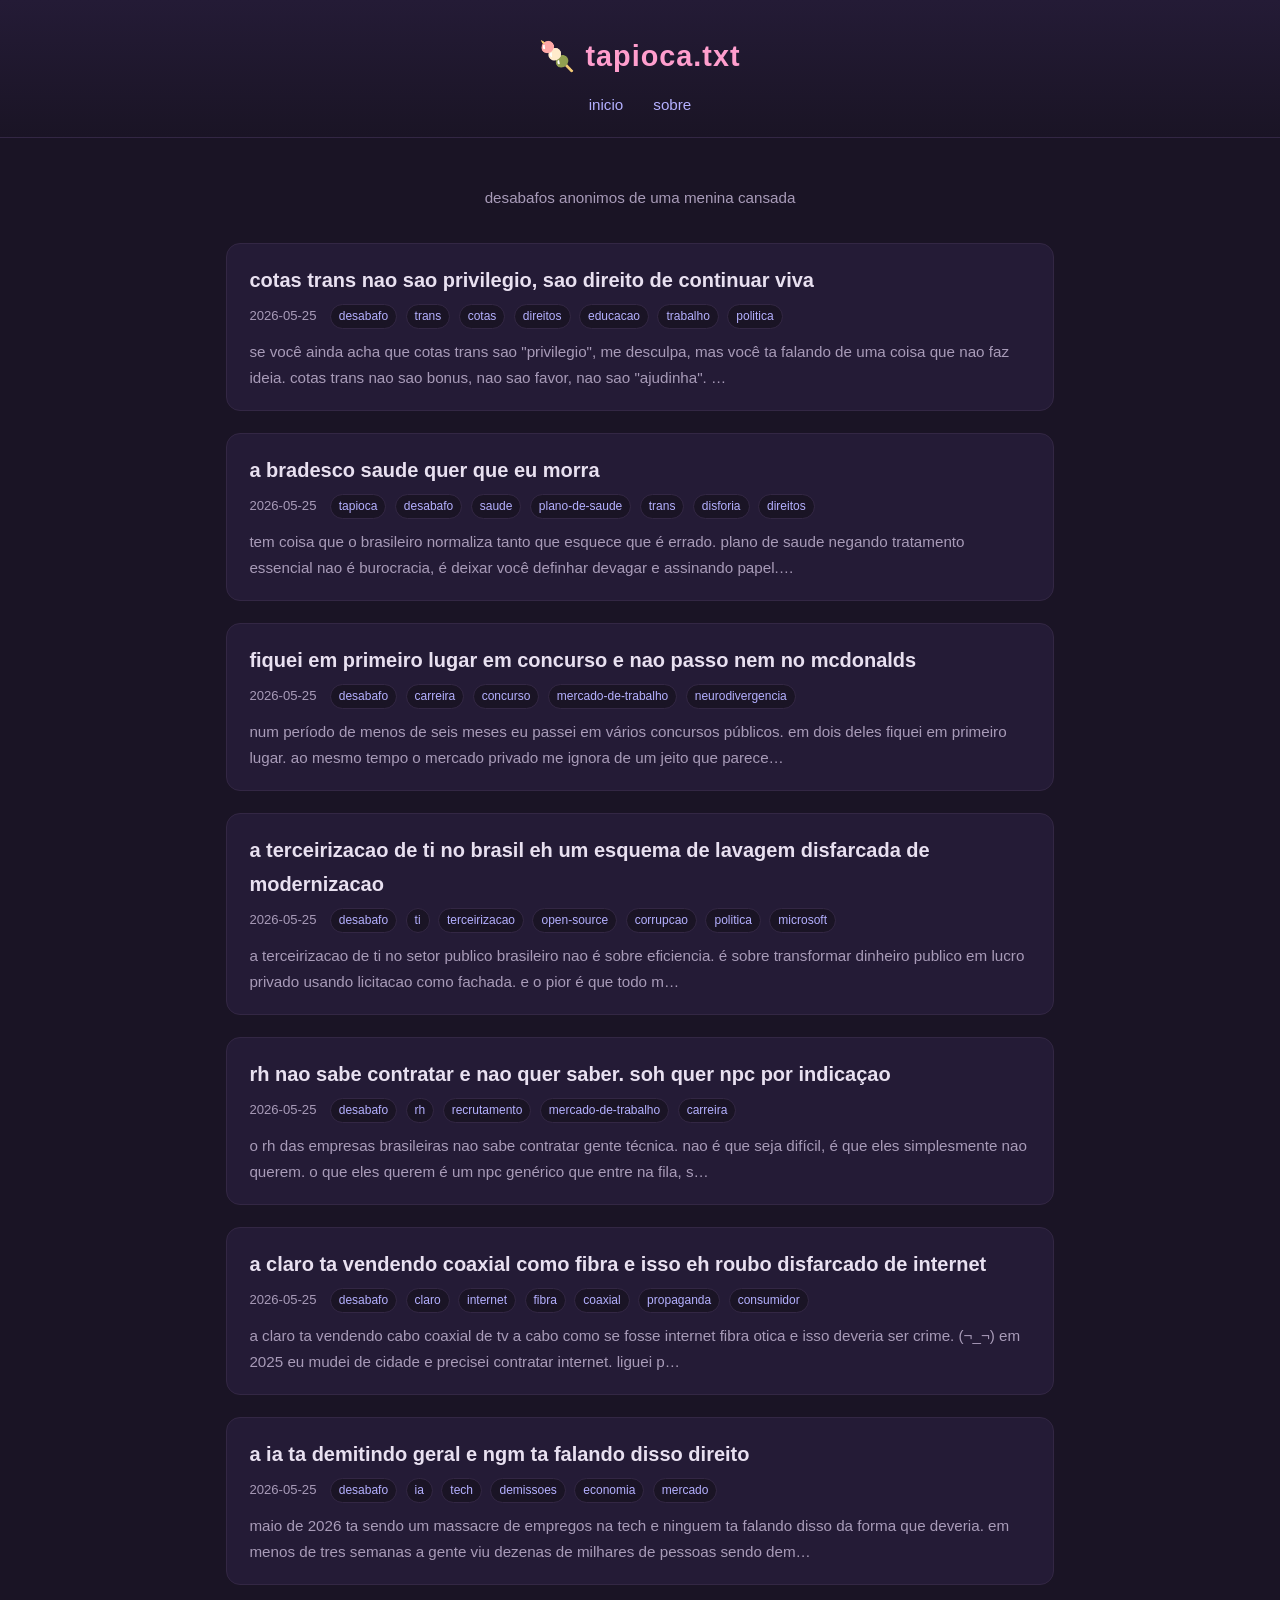
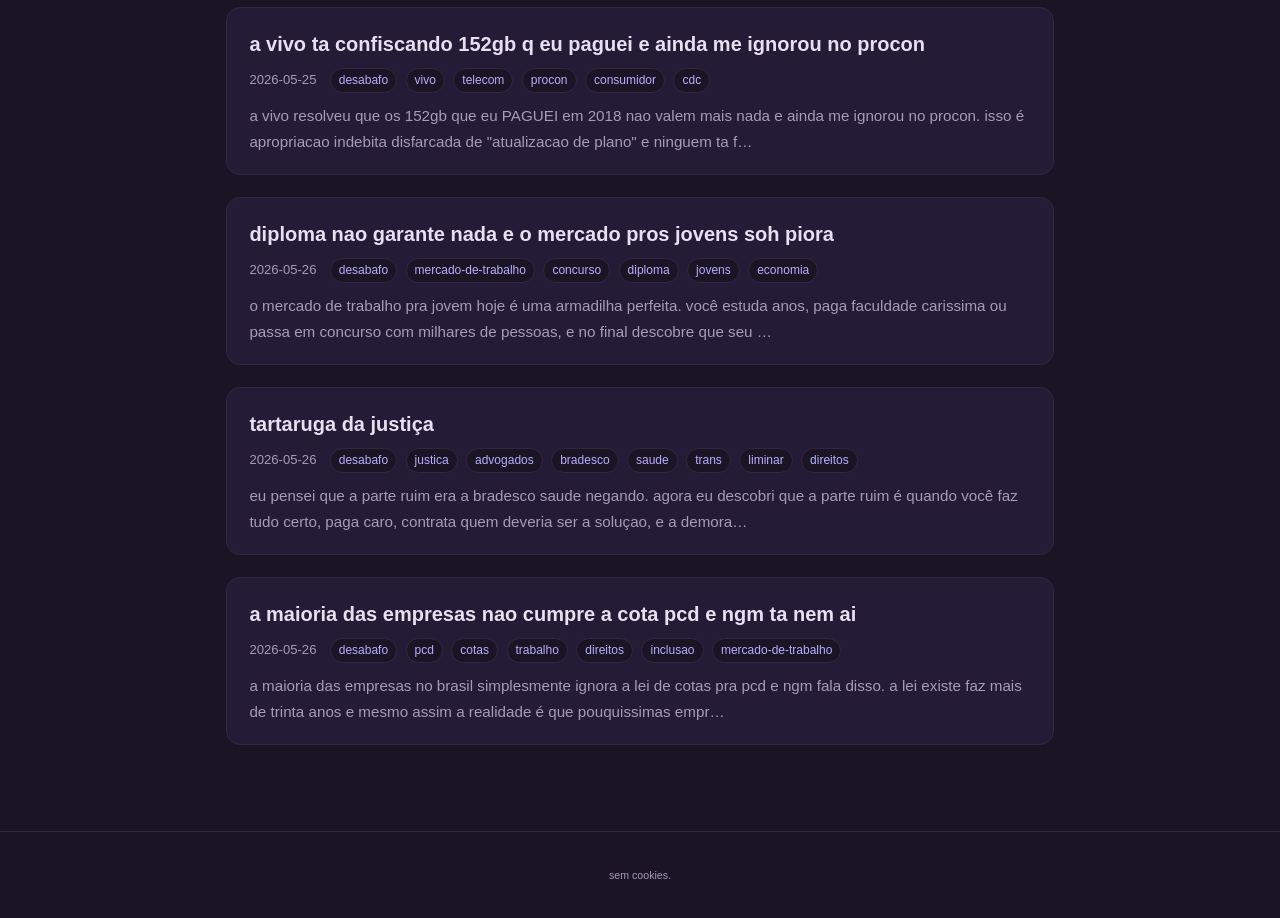
<file: index.html>
<!DOCTYPE html>
<html lang="pt-BR">
<head>
<meta charset="UTF-8">
<meta name="viewport" content="width=device-width, initial-scale=1.0">
<meta name="description" content="Desabafos da tapioca sobre plano de saude, empresas, RH e vida.">
<meta name="robots" content="index, follow">
<link rel="canonical" href="https://tapiokr.github.io/tapioka/">
<meta property="og:title" content="tapioca desabafos">
<meta property="og:description" content="Desabafos anonimos sobre plano de saude, empresas, RH e a vida. Escritos pela tapioca.">
<meta property="og:type" content="website">
<meta property="og:url" content="https://tapiokr.github.io/tapioka/">
<meta name="twitter:card" content="summary">
<meta name="twitter:title" content="tapioca desabafos">
<meta name="twitter:description" content="Desabafos sobre plano de saude, empresas, RH e a vida.">

<title>tapioca.txt</title>
<link rel="stylesheet" href="estilo.css">
</head>
<body>
<header>
  <h1>🍡 tapioca.txt</h1>
  <nav>
    <a href="index.html">inicio</a>
    <a href="sobre.html">sobre</a>
  </nav>
</header>

<main>
  <p class="sub">desabafos anonimos de uma menina cansada</p>
  <div id="lista"></div>
</main>

<footer>
  <small>sem cookies.</small>
</footer>

<script src="posts.js?v=2"></script>
<script>
(function() {
  const container = document.getElementById('lista');
  if (!window.POSTS || !POSTS.length) {
    container.innerHTML = '<p class="vazio">nenhum post ainda.<br>edite <code>posts.js</code> e crie um arquivo em <code>posts/</code> para comecar.</p>';
    return;
  }

  function loadScript(src) {
    return new Promise((resolve, reject) => {
      const s = document.createElement('script');
      s.src = src;
      s.onload = resolve;
      s.onerror = reject;
      document.head.appendChild(s);
    });
  }

  function getPreview(id) {
    const key = '__post_' + id;
    if (!window[key]) return '(sem conteudo)';
    const t = window[key].substring(0, 180).replace(/\n/g, ' ');
    return t + (window[key].length > 180 ? '…' : '');
  }

  Promise.all(POSTS.map(p => loadScript(p.script))).then(() => {
    const html = POSTS.slice().reverse().map(p => {
      const data = p.date ? `<time datetime="${p.date}">${p.date}</time>` : '';
      const tags = (p.tags || []).map(t => `<span class="tag">${t}</span>`).join(' ');
      return `<article>
        <h2><a href="posts/${p.id}.html">${p.title}</a></h2>
        <div class="meta">${data} ${tags}</div>
        <p>${getPreview(p.id)}</p>
      </article>`;
    }).join('\n');
    container.innerHTML = html;
  }).catch(err => {
    container.innerHTML = '<p class="vazio">erro ao carregar posts.<br>verifique se os arquivos em <code>posts/</code> existem.</p>';
  });
})();
</script>
</body>
</html>
</file>
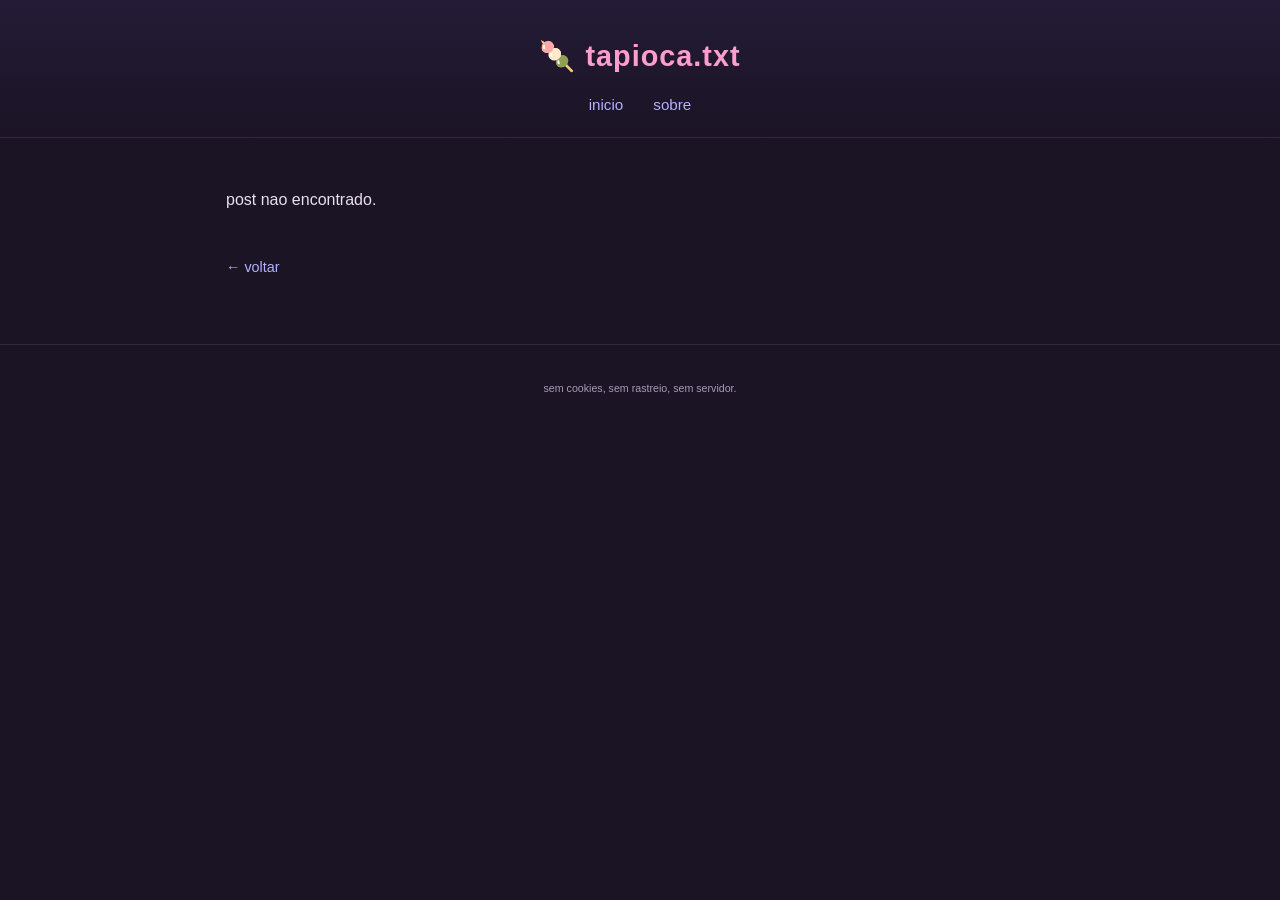
<file: post.html>
<!DOCTYPE html>
<html lang="pt-BR">
<head>
<meta charset="UTF-8">
<meta name="viewport" content="width=device-width, initial-scale=1.0">
<meta name="robots" content="index, follow">
<meta name="author" content="tapioca">
<script>
(function() {
  var params = new URLSearchParams(location.search);
  var id = params.get('id');
  if (id) {
    location.replace('posts/' + encodeURIComponent(id) + '.html');
  }
})();
</script>
<meta property="og:type" content="article">
<meta property="og:url" content="https://tapiokr.github.io/tapioka/post.html">
<meta name="twitter:card" content="summary">

<title>tapioca.txt</title>
<link rel="stylesheet" href="estilo.css">
</head>
<body>
<header>
  <h1>🍡 tapioca.txt</h1>
  <nav>
    <a href="index.html">inicio</a>
    <a href="sobre.html">sobre</a>
  </nav>
</header>

<main>
  <div id="post"></div>
  <a class="voltar" href="index.html">← voltar</a>
</main>

<footer>
  <small>sem cookies, sem rastreio, sem servidor.</small>
</footer>

<script src="posts.js?v=2"></script>
<script>
(function() {
  const params = new URLSearchParams(location.search);
  const id = params.get('id');
  const container = document.getElementById('post');

  if (!id || !window.POSTS) {
    container.innerHTML = '<p>post nao encontrado.</p>';
    return;
  }

  const post = POSTS.find(p => p.id === id);
  if (!post) {
    container.innerHTML = '<p>post nao encontrado.</p>';
    return;
  }

  function loadScript(src) {
    return new Promise((resolve, reject) => {
      const s = document.createElement('script');
      s.src = src;
      s.onload = resolve;
      s.onerror = reject;
      document.head.appendChild(s);
    });
  }

  function setMeta(name, content) {
    let tag = document.querySelector('meta[property="' + name + '"]') || document.querySelector('meta[name="' + name + '"]');
    if (!tag) {
      tag = document.createElement('meta');
      if (name.startsWith('og:')) tag.setAttribute('property', name);
      else tag.setAttribute('name', name);
      document.head.appendChild(tag);
    }
    tag.content = content;
  }

  loadScript(post.script).then(() => {
    const key = '__post_' + post.id;
    const texto = window[key] || '';
    if (!texto) {
      container.innerHTML = '<p>conteudo nao carregado. verifique se o arquivo <code>posts/' + post.id + '.js</code> esta correto.</p>';
      return;
    }

    const data = post.date ? `<time datetime="${post.date}">${post.date}</time>` : '';
    const tags = (post.tags || []).map(t => `<span class="tag">${t}</span>`).join(' ');
    function mdInline(s) {
      return s
        .replace(/\*\*(.+?)\*\*/g, '<strong>$1</strong>')
        .replace(/\*(.+?)\*/g, '<em>$1</em>')
        .replace(/`([^`]+)`/g, '<code>$1</code>');
    }

    const blocos = texto.split(/\n\n+/).map(l => l.trim()).filter(Boolean);
    const paragrafos = blocos.map(l => {
      const m = l.match(/^\*\*\s*(.+?)\s*\*\*$/);
      if (m) return `<h2>${m[1]}</h2>`;
      if (l.startsWith('- ') || l.startsWith('* ')) {
        const itens = l.split(/\n/).filter(i => i.trim()).map(i => `<li>${mdInline(i.replace(/^[-*]\s+/, ''))}</li>`).join('');
        return `<ul>${itens}</ul>`;
      }
      return `<p>${mdInline(l.replace(/\n/g, '<br>'))}</p>`;
    }).join('\n');

    container.innerHTML = `<article class="post-conteudo" itemscope itemtype="https://schema.org/Article">
      <h1 itemprop="headline">${post.title}</h1>
      <div class="meta">
        ${data}
        <span itemprop="author" itemscope itemtype="https://schema.org/Person"><span itemprop="name">tapioca</span></span>
        ${tags}
      </div>
      <div itemprop="articleBody">
        ${paragrafos}
      </div>
    </article>`;

    document.title = post.title + ' — tapioca.txt';
    setMeta('description', texto.substring(0, 160).replace(/\n/g, ' '));
    setMeta('og:title', post.title + ' — tapioca.txt');
    setMeta('og:description', texto.substring(0, 160).replace(/\n/g, ' '));
    setMeta('canonical', 'https://tapiokr.github.io/tapioka/posts/' + post.id + '.html');

    const linkCanon = document.querySelector('link[rel="canonical"]') || document.createElement('link');
    linkCanon.rel = 'canonical';
    linkCanon.href = 'https://tapiokr.github.io/tapioka/posts/' + post.id + '.html';
    if (!document.querySelector('link[rel="canonical"]')) document.head.appendChild(linkCanon);
  }).catch(() => {
    container.innerHTML = '<p>erro ao carregar o post. verifique se o arquivo <code>posts/' + post.id + '.js</code> existe.</p>';
  });
})();
</script>
</body>
</html>
</file>
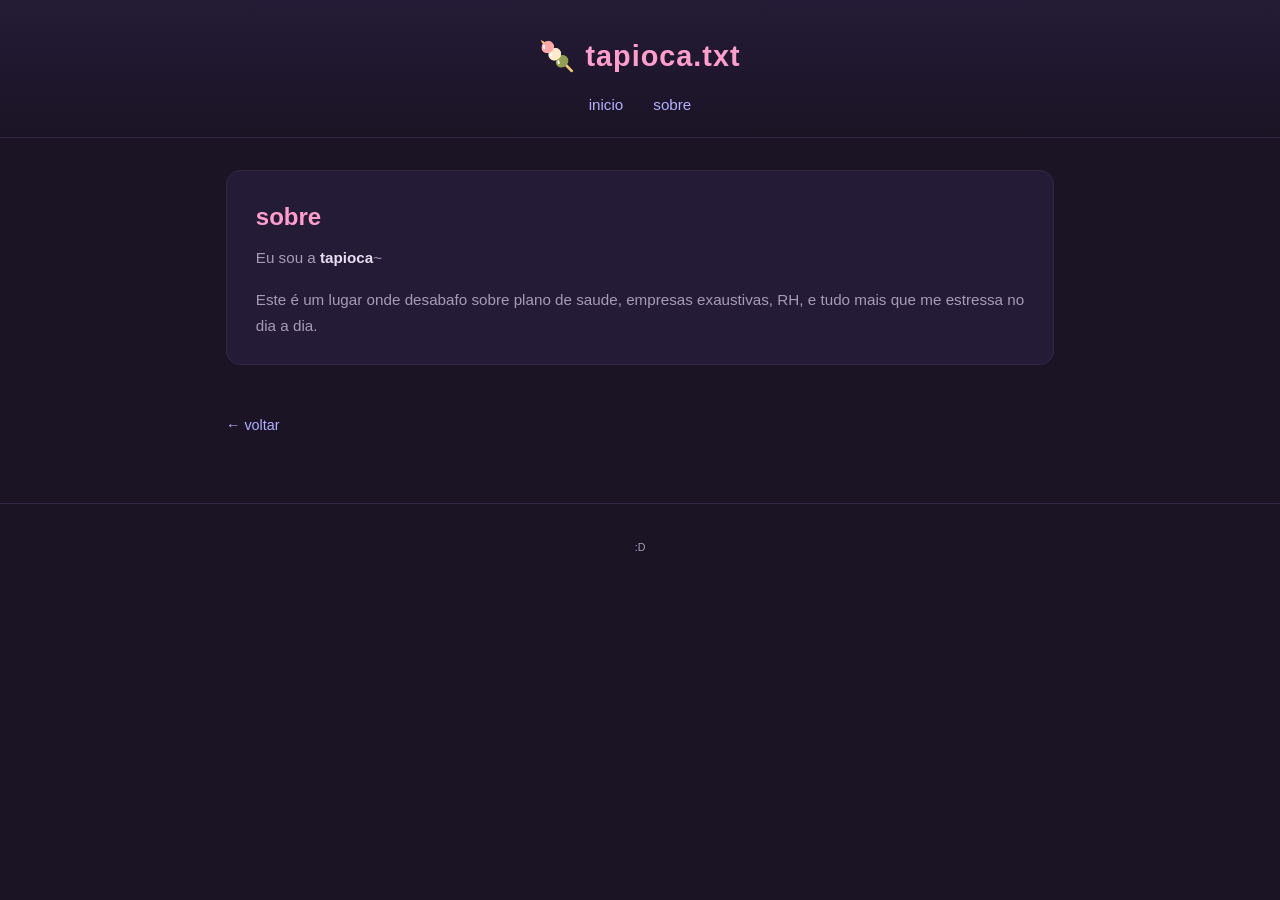
<file: sobre.html>
<!DOCTYPE html>
<html lang="pt-BR">
<head>
<meta charset="UTF-8">
<meta name="viewport" content="width=device-width, initial-scale=1.0">
<meta name="description" content="Quem é a tapioca? Conheça a mente por trás dos desabafos.">
<meta name="robots" content="index, follow">
<link rel="canonical" href="https://tapiokr.github.io/tapioka/sobre.html">
<meta property="og:title" content="sobre — tapioca.txt">
<meta property="og:description" content="Quem é a tapioca? Conheça a mente por trás dos desabafos.">
<meta property="og:type" content="website">
<meta property="og:url" content="https://tapiokr.github.io/tapioka/sobre.html">
<meta name="twitter:card" content="summary">
<meta name="twitter:title" content="sobre — tapioca.txt">
<meta name="twitter:description" content="Quem é a tapioca?">

<title>sobre — tapioca.txt</title>
<link rel="stylesheet" href="estilo.css">
</head>
<body>
<header>
  <h1>🍡 tapioca.txt</h1>
  <nav>
    <a href="index.html">inicio</a>
    <a href="sobre.html">sobre</a>
  </nav>
</header>

<main>
  <article class="post-conteudo">
    <h1>sobre</h1>
    <p>Eu sou a <strong>tapioca</strong>~</p>
    <p>Este é um lugar onde desabafo sobre plano de saude, empresas exaustivas, RH, e tudo mais que me estressa no dia a dia.</p>
  </article>
  <a class="voltar" href="index.html">← voltar</a>
</main>

<footer>
  <small>:D</small>
</footer>
</body>
</html>
</file>
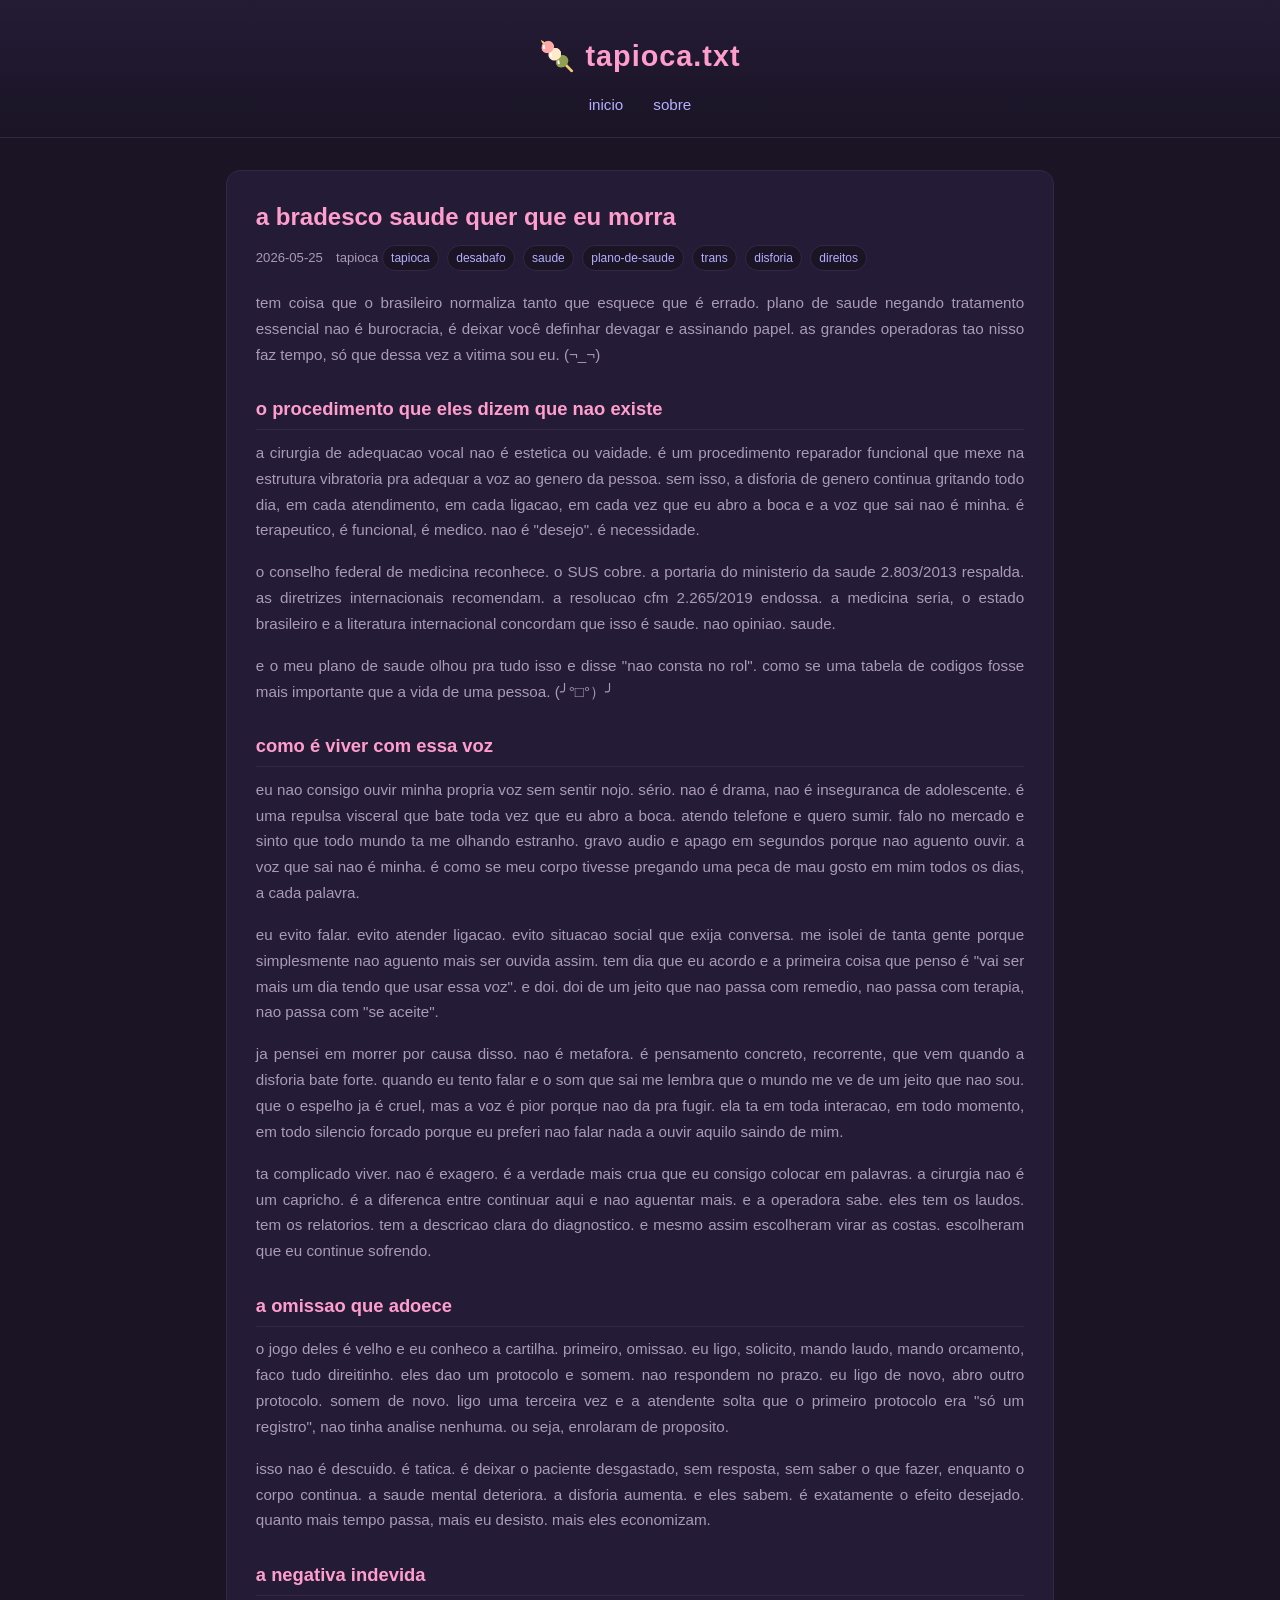
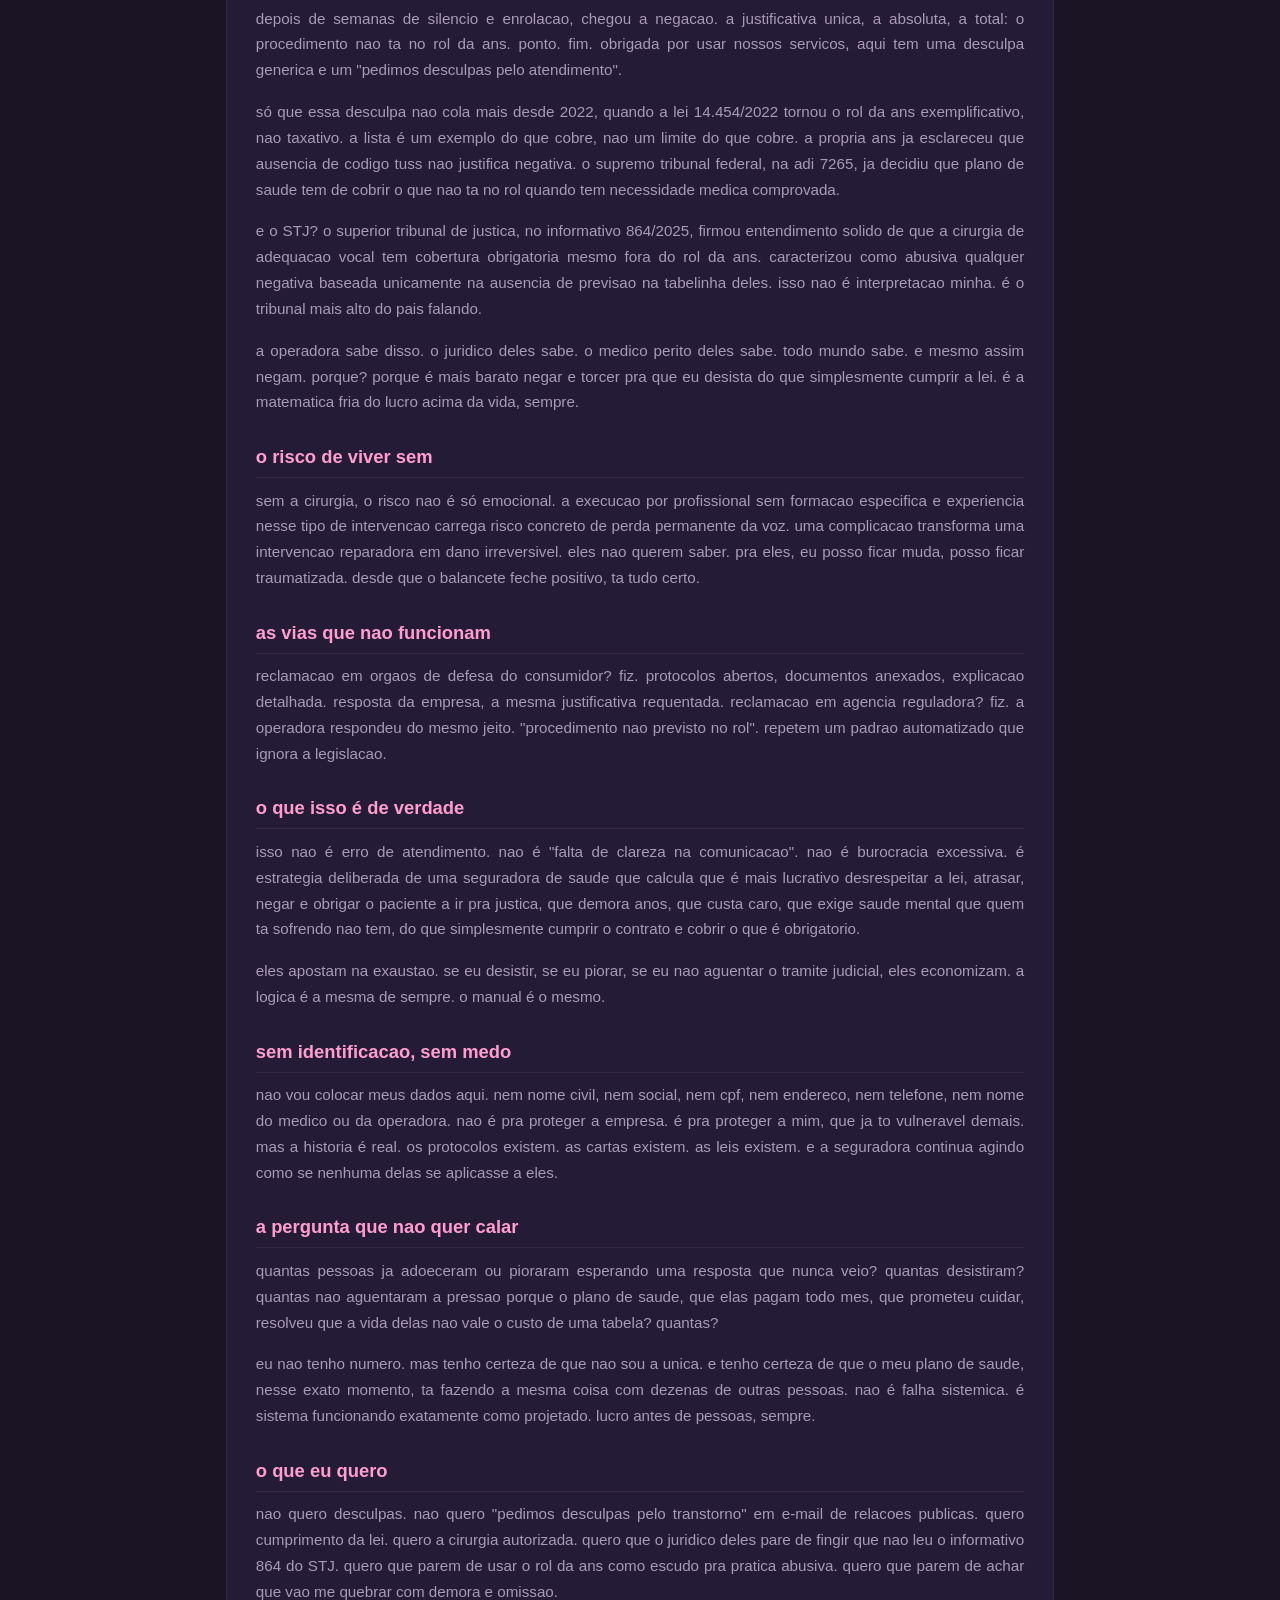
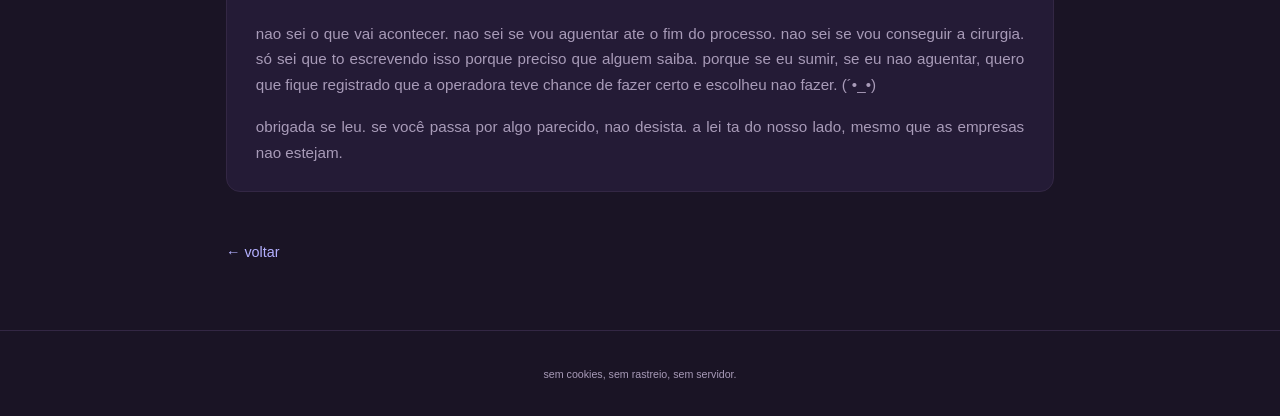
<file: posts/bradesco-saude-quer-que-eu-morra.html>
<!DOCTYPE html>
<html lang="pt-BR">
<head>
<meta charset="UTF-8">
<meta name="viewport" content="width=device-width, initial-scale=1.0">
<meta name="description" content="tem coisa que o brasileiro normaliza tanto que esquece que é errado. plano de saude negando tratamento essencial nao é burocracia, é deixar você definhar devaga">
<meta name="robots" content="index, follow">
<link rel="canonical" href="https://tapiokr.github.io/tapioka/posts/bradesco-saude-quer-que-eu-morra.html">
<meta property="og:title" content="a bradesco saude quer que eu morra — tapioca.txt">
<meta property="og:description" content="tem coisa que o brasileiro normaliza tanto que esquece que é errado. plano de saude negando tratamento essencial nao é burocracia, é deixar você definhar devagar e assinando papel. as grandes operadoras tao nisso faz tempo, só que dessa vez a vitima sou eu. (¬_¬)  **o procedimento que eles dizem que">
<meta property="og:type" content="article">
<meta property="og:url" content="https://tapiokr.github.io/tapioka/posts/bradesco-saude-quer-que-eu-morra.html">
<meta name="twitter:card" content="summary">
<meta name="twitter:title" content="a bradesco saude quer que eu morra — tapioca.txt">
<meta name="twitter:description" content="tem coisa que o brasileiro normaliza tanto que esquece que é errado. plano de saude negando tratamento essencial nao é burocracia, é deixar você definhar devagar e assinando papel. as grandes operadoras tao nisso faz tempo, só que dessa vez a vitima sou eu. (¬_¬)  **o procedimento que eles dizem que">

<title>a bradesco saude quer que eu morra — tapioca.txt</title>
<link rel="stylesheet" href="../estilo.css">
</head>
<body>
<header>
  <h1>🍡 tapioca.txt</h1>
  <nav>
    <a href="../index.html">inicio</a>
    <a href="../sobre.html">sobre</a>
  </nav>
</header>

<main>
  <article class="post-conteudo" itemscope itemtype="https://schema.org/Article">
    <h1 itemprop="headline">a bradesco saude quer que eu morra</h1>
    <div class="meta">
      <time datetime="2026-05-25">2026-05-25</time>
      <span itemprop="author" itemscope itemtype="https://schema.org/Person"><span itemprop="name">tapioca</span></span>
      <span class="tag">tapioca</span> <span class="tag">desabafo</span> <span class="tag">saude</span> <span class="tag">plano-de-saude</span> <span class="tag">trans</span> <span class="tag">disforia</span> <span class="tag">direitos</span>
    </div>
    <div itemprop="articleBody">
<p>tem coisa que o brasileiro normaliza tanto que esquece que é errado. plano de saude negando tratamento essencial nao é burocracia, é deixar você definhar devagar e assinando papel. as grandes operadoras tao nisso faz tempo, só que dessa vez a vitima sou eu. (¬_¬)</p>
<h2>o procedimento que eles dizem que nao existe</h2>
<p>a cirurgia de adequacao vocal nao é estetica ou vaidade. é um procedimento reparador funcional que mexe na estrutura vibratoria pra adequar a voz ao genero da pessoa. sem isso, a disforia de genero continua gritando todo dia, em cada atendimento, em cada ligacao, em cada vez que eu abro a boca e a voz que sai nao é minha. é terapeutico, é funcional, é medico. nao é "desejo". é necessidade.</p>
<p>o conselho federal de medicina reconhece. o SUS cobre. a portaria do ministerio da saude 2.803/2013 respalda. as diretrizes internacionais recomendam. a resolucao cfm 2.265/2019 endossa. a medicina seria, o estado brasileiro e a literatura internacional concordam que isso é saude. nao opiniao. saude.</p>
<p>e o meu plano de saude olhou pra tudo isso e disse "nao consta no rol". como se uma tabela de codigos fosse mais importante que a vida de uma pessoa. (╯°□°）╯</p>
<h2>como é viver com essa voz</h2>
<p>eu nao consigo ouvir minha propria voz sem sentir nojo. sério. nao é drama, nao é inseguranca de adolescente. é uma repulsa visceral que bate toda vez que eu abro a boca. atendo telefone e quero sumir. falo no mercado e sinto que todo mundo ta me olhando estranho. gravo audio e apago em segundos porque nao aguento ouvir. a voz que sai nao é minha. é como se meu corpo tivesse pregando uma peca de mau gosto em mim todos os dias, a cada palavra.</p>
<p>eu evito falar. evito atender ligacao. evito situacao social que exija conversa. me isolei de tanta gente porque simplesmente nao aguento mais ser ouvida assim. tem dia que eu acordo e a primeira coisa que penso é "vai ser mais um dia tendo que usar essa voz". e doi. doi de um jeito que nao passa com remedio, nao passa com terapia, nao passa com "se aceite".</p>
<p>ja pensei em morrer por causa disso. nao é metafora. é pensamento concreto, recorrente, que vem quando a disforia bate forte. quando eu tento falar e o som que sai me lembra que o mundo me ve de um jeito que nao sou. que o espelho ja é cruel, mas a voz é pior porque nao da pra fugir. ela ta em toda interacao, em todo momento, em todo silencio forcado porque eu preferi nao falar nada a ouvir aquilo saindo de mim.</p>
<p>ta complicado viver. nao é exagero. é a verdade mais crua que eu consigo colocar em palavras. a cirurgia nao é um capricho. é a diferenca entre continuar aqui e nao aguentar mais. e a operadora sabe. eles tem os laudos. tem os relatorios. tem a descricao clara do diagnostico. e mesmo assim escolheram virar as costas. escolheram que eu continue sofrendo.</p>
<h2>a omissao que adoece</h2>
<p>o jogo deles é velho e eu conheco a cartilha. primeiro, omissao. eu ligo, solicito, mando laudo, mando orcamento, faco tudo direitinho. eles dao um protocolo e somem. nao respondem no prazo. eu ligo de novo, abro outro protocolo. somem de novo. ligo uma terceira vez e a atendente solta que o primeiro protocolo era "só um registro", nao tinha analise nenhuma. ou seja, enrolaram de proposito.</p>
<p>isso nao é descuido. é tatica. é deixar o paciente desgastado, sem resposta, sem saber o que fazer, enquanto o corpo continua. a saude mental deteriora. a disforia aumenta. e eles sabem. é exatamente o efeito desejado. quanto mais tempo passa, mais eu desisto. mais eles economizam.</p>
<h2>a negativa indevida</h2>
<p>depois de semanas de silencio e enrolacao, chegou a negacao. a justificativa unica, a absoluta, a total: o procedimento nao ta no rol da ans. ponto. fim. obrigada por usar nossos servicos, aqui tem uma desculpa generica e um "pedimos desculpas pelo atendimento".</p>
<p>só que essa desculpa nao cola mais desde 2022, quando a lei 14.454/2022 tornou o rol da ans exemplificativo, nao taxativo. a lista é um exemplo do que cobre, nao um limite do que cobre. a propria ans ja esclareceu que ausencia de codigo tuss nao justifica negativa. o supremo tribunal federal, na adi 7265, ja decidiu que plano de saude tem de cobrir o que nao ta no rol quando tem necessidade medica comprovada.</p>
<p>e o STJ? o superior tribunal de justica, no informativo 864/2025, firmou entendimento solido de que a cirurgia de adequacao vocal tem cobertura obrigatoria mesmo fora do rol da ans. caracterizou como abusiva qualquer negativa baseada unicamente na ausencia de previsao na tabelinha deles. isso nao é interpretacao minha. é o tribunal mais alto do pais falando.</p>
<p>a operadora sabe disso. o juridico deles sabe. o medico perito deles sabe. todo mundo sabe. e mesmo assim negam. porque? porque é mais barato negar e torcer pra que eu desista do que simplesmente cumprir a lei. é a matematica fria do lucro acima da vida, sempre.</p>
<h2>o risco de viver sem</h2>
<p>sem a cirurgia, o risco nao é só emocional. a execucao por profissional sem formacao especifica e experiencia nesse tipo de intervencao carrega risco concreto de perda permanente da voz. uma complicacao transforma uma intervencao reparadora em dano irreversivel. eles nao querem saber. pra eles, eu posso ficar muda, posso ficar traumatizada. desde que o balancete feche positivo, ta tudo certo.</p>
<h2>as vias que nao funcionam</h2>
<p>reclamacao em orgaos de defesa do consumidor? fiz. protocolos abertos, documentos anexados, explicacao detalhada. resposta da empresa, a mesma justificativa requentada. reclamacao em agencia reguladora? fiz. a operadora respondeu do mesmo jeito. "procedimento nao previsto no rol". repetem um padrao automatizado que ignora a legislacao.</p>
<h2>o que isso é de verdade</h2>
<p>isso nao é erro de atendimento. nao é "falta de clareza na comunicacao". nao é burocracia excessiva. é estrategia deliberada de uma seguradora de saude que calcula que é mais lucrativo desrespeitar a lei, atrasar, negar e obrigar o paciente a ir pra justica, que demora anos, que custa caro, que exige saude mental que quem ta sofrendo nao tem, do que simplesmente cumprir o contrato e cobrir o que é obrigatorio.</p>
<p>eles apostam na exaustao. se eu desistir, se eu piorar, se eu nao aguentar o tramite judicial, eles economizam. a logica é a mesma de sempre. o manual é o mesmo.</p>
<h2>sem identificacao, sem medo</h2>
<p>nao vou colocar meus dados aqui. nem nome civil, nem social, nem cpf, nem endereco, nem telefone, nem nome do medico ou da operadora. nao é pra proteger a empresa. é pra proteger a mim, que ja to vulneravel demais. mas a historia é real. os protocolos existem. as cartas existem. as leis existem. e a seguradora continua agindo como se nenhuma delas se aplicasse a eles.</p>
<h2>a pergunta que nao quer calar</h2>
<p>quantas pessoas ja adoeceram ou pioraram esperando uma resposta que nunca veio? quantas desistiram? quantas nao aguentaram a pressao porque o plano de saude, que elas pagam todo mes, que prometeu cuidar, resolveu que a vida delas nao vale o custo de uma tabela? quantas?</p>
<p>eu nao tenho numero. mas tenho certeza de que nao sou a unica. e tenho certeza de que o meu plano de saude, nesse exato momento, ta fazendo a mesma coisa com dezenas de outras pessoas. nao é falha sistemica. é sistema funcionando exatamente como projetado. lucro antes de pessoas, sempre.</p>
<h2>o que eu quero</h2>
<p>nao quero desculpas. nao quero "pedimos desculpas pelo transtorno" em e-mail de relacoes publicas. quero cumprimento da lei. quero a cirurgia autorizada. quero que o juridico deles pare de fingir que nao leu o informativo 864 do STJ. quero que parem de usar o rol da ans como escudo pra pratica abusiva. quero que parem de achar que vao me quebrar com demora e omissao.</p>
<p>nao sei o que vai acontecer. nao sei se vou aguentar ate o fim do processo. nao sei se vou conseguir a cirurgia. só sei que to escrevendo isso porque preciso que alguem saiba. porque se eu sumir, se eu nao aguentar, quero que fique registrado que a operadora teve chance de fazer certo e escolheu nao fazer. (´•_•)</p>
<p>obrigada se leu. se você passa por algo parecido, nao desista. a lei ta do nosso lado, mesmo que as empresas nao estejam.</p>
    </div>
  </article>
  <a class="voltar" href="../index.html">← voltar</a>
</main>

<footer>
  <small>sem cookies, sem rastreio, sem servidor.</small>
</footer>
</body>
</html>
</file>
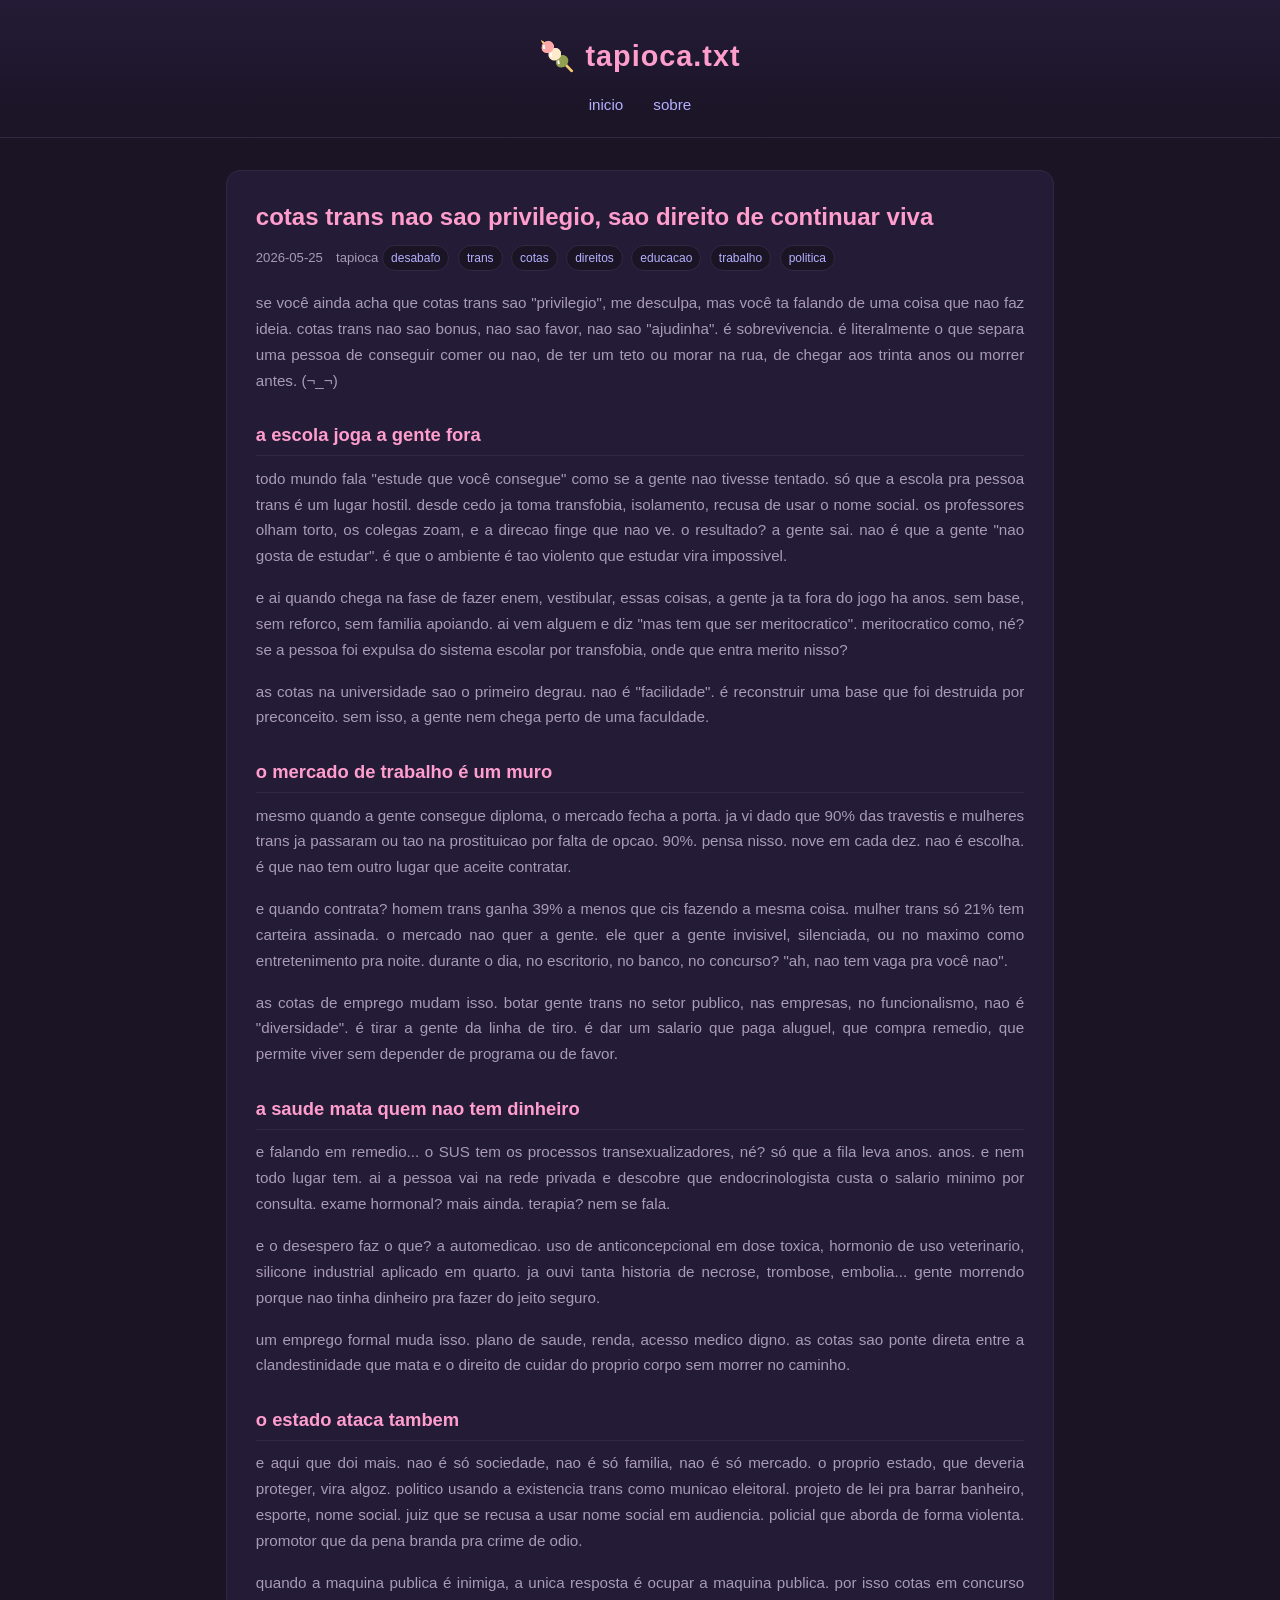
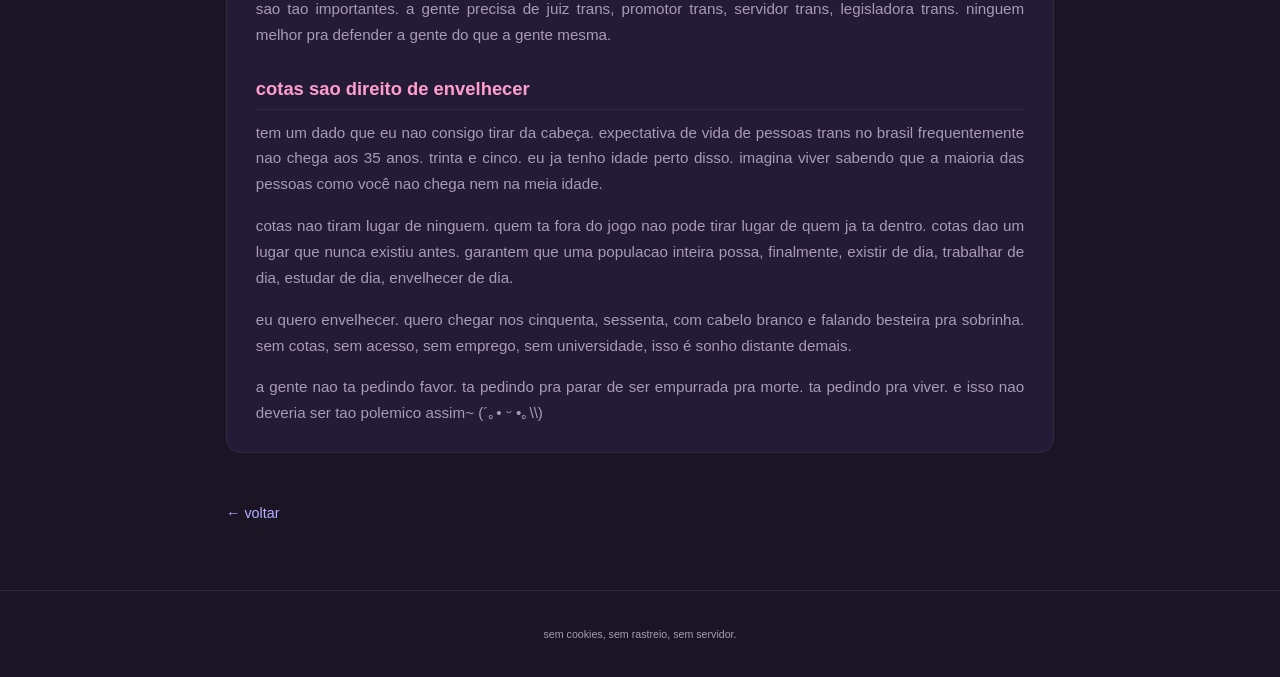
<file: posts/cotas-trans-sobrevivencia.html>
<!DOCTYPE html>
<html lang="pt-BR">
<head>
<meta charset="UTF-8">
<meta name="viewport" content="width=device-width, initial-scale=1.0">
<meta name="description" content="se você ainda acha que cotas trans sao "privilegio", me desculpa, mas você ta falando de uma coisa que nao faz ideia. cotas trans nao sao bonus, nao sao favor, ">
<meta name="robots" content="index, follow">
<link rel="canonical" href="https://tapiokr.github.io/tapioka/posts/cotas-trans-sobrevivencia.html">
<meta property="og:title" content="cotas trans nao sao privilegio, sao direito de continuar viva — tapioca.txt">
<meta property="og:description" content="se você ainda acha que cotas trans sao "privilegio", me desculpa, mas você ta falando de uma coisa que nao faz ideia. cotas trans nao sao bonus, nao sao favor, nao sao "ajudinha". é sobrevivencia. é literalmente o que separa uma pessoa de conseguir comer ou nao, de ter um teto ou morar na rua, de ch">
<meta property="og:type" content="article">
<meta property="og:url" content="https://tapiokr.github.io/tapioka/posts/cotas-trans-sobrevivencia.html">
<meta name="twitter:card" content="summary">
<meta name="twitter:title" content="cotas trans nao sao privilegio, sao direito de continuar viva — tapioca.txt">
<meta name="twitter:description" content="se você ainda acha que cotas trans sao "privilegio", me desculpa, mas você ta falando de uma coisa que nao faz ideia. cotas trans nao sao bonus, nao sao favor, nao sao "ajudinha". é sobrevivencia. é literalmente o que separa uma pessoa de conseguir comer ou nao, de ter um teto ou morar na rua, de ch">

<title>cotas trans nao sao privilegio, sao direito de continuar viva — tapioca.txt</title>
<link rel="stylesheet" href="../estilo.css">
</head>
<body>
<header>
  <h1>🍡 tapioca.txt</h1>
  <nav>
    <a href="../index.html">inicio</a>
    <a href="../sobre.html">sobre</a>
  </nav>
</header>

<main>
  <article class="post-conteudo" itemscope itemtype="https://schema.org/Article">
    <h1 itemprop="headline">cotas trans nao sao privilegio, sao direito de continuar viva</h1>
    <div class="meta">
      <time datetime="2026-05-25">2026-05-25</time>
      <span itemprop="author" itemscope itemtype="https://schema.org/Person"><span itemprop="name">tapioca</span></span>
      <span class="tag">desabafo</span> <span class="tag">trans</span> <span class="tag">cotas</span> <span class="tag">direitos</span> <span class="tag">educacao</span> <span class="tag">trabalho</span> <span class="tag">politica</span>
    </div>
    <div itemprop="articleBody">
<p>se você ainda acha que cotas trans sao "privilegio", me desculpa, mas você ta falando de uma coisa que nao faz ideia. cotas trans nao sao bonus, nao sao favor, nao sao "ajudinha". é sobrevivencia. é literalmente o que separa uma pessoa de conseguir comer ou nao, de ter um teto ou morar na rua, de chegar aos trinta anos ou morrer antes. (¬_¬)</p>
<h2>a escola joga a gente fora</h2>
<p>todo mundo fala "estude que você consegue" como se a gente nao tivesse tentado. só que a escola pra pessoa trans é um lugar hostil. desde cedo ja toma transfobia, isolamento, recusa de usar o nome social. os professores olham torto, os colegas zoam, e a direcao finge que nao ve. o resultado? a gente sai. nao é que a gente "nao gosta de estudar". é que o ambiente é tao violento que estudar vira impossivel.</p>
<p>e ai quando chega na fase de fazer enem, vestibular, essas coisas, a gente ja ta fora do jogo ha anos. sem base, sem reforco, sem familia apoiando. ai vem alguem e diz "mas tem que ser meritocratico". meritocratico como, né? se a pessoa foi expulsa do sistema escolar por transfobia, onde que entra merito nisso?</p>
<p>as cotas na universidade sao o primeiro degrau. nao é "facilidade". é reconstruir uma base que foi destruida por preconceito. sem isso, a gente nem chega perto de uma faculdade.</p>
<h2>o mercado de trabalho é um muro</h2>
<p>mesmo quando a gente consegue diploma, o mercado fecha a porta. ja vi dado que 90% das travestis e mulheres trans ja passaram ou tao na prostituicao por falta de opcao. 90%. pensa nisso. nove em cada dez. nao é escolha. é que nao tem outro lugar que aceite contratar.</p>
<p>e quando contrata? homem trans ganha 39% a menos que cis fazendo a mesma coisa. mulher trans só 21% tem carteira assinada. o mercado nao quer a gente. ele quer a gente invisivel, silenciada, ou no maximo como entretenimento pra noite. durante o dia, no escritorio, no banco, no concurso? "ah, nao tem vaga pra você nao".</p>
<p>as cotas de emprego mudam isso. botar gente trans no setor publico, nas empresas, no funcionalismo, nao é "diversidade". é tirar a gente da linha de tiro. é dar um salario que paga aluguel, que compra remedio, que permite viver sem depender de programa ou de favor.</p>
<h2>a saude mata quem nao tem dinheiro</h2>
<p>e falando em remedio... o SUS tem os processos transexualizadores, né? só que a fila leva anos. anos. e nem todo lugar tem. ai a pessoa vai na rede privada e descobre que endocrinologista custa o salario minimo por consulta. exame hormonal? mais ainda. terapia? nem se fala.</p>
<p>e o desespero faz o que? a automedicao. uso de anticoncepcional em dose toxica, hormonio de uso veterinario, silicone industrial aplicado em quarto. ja ouvi tanta historia de necrose, trombose, embolia... gente morrendo porque nao tinha dinheiro pra fazer do jeito seguro.</p>
<p>um emprego formal muda isso. plano de saude, renda, acesso medico digno. as cotas sao ponte direta entre a clandestinidade que mata e o direito de cuidar do proprio corpo sem morrer no caminho.</p>
<h2>o estado ataca tambem</h2>
<p>e aqui que doi mais. nao é só sociedade, nao é só familia, nao é só mercado. o proprio estado, que deveria proteger, vira algoz. politico usando a existencia trans como municao eleitoral. projeto de lei pra barrar banheiro, esporte, nome social. juiz que se recusa a usar nome social em audiencia. policial que aborda de forma violenta. promotor que da pena branda pra crime de odio.</p>
<p>quando a maquina publica é inimiga, a unica resposta é ocupar a maquina publica. por isso cotas em concurso sao tao importantes. a gente precisa de juiz trans, promotor trans, servidor trans, legisladora trans. ninguem melhor pra defender a gente do que a gente mesma.</p>
<h2>cotas sao direito de envelhecer</h2>
<p>tem um dado que eu nao consigo tirar da cabeça. expectativa de vida de pessoas trans no brasil frequentemente nao chega aos 35 anos. trinta e cinco. eu ja tenho idade perto disso. imagina viver sabendo que a maioria das pessoas como você nao chega nem na meia idade.</p>
<p>cotas nao tiram lugar de ninguem. quem ta fora do jogo nao pode tirar lugar de quem ja ta dentro. cotas dao um lugar que nunca existiu antes. garantem que uma populacao inteira possa, finalmente, existir de dia, trabalhar de dia, estudar de dia, envelhecer de dia.</p>
<p>eu quero envelhecer. quero chegar nos cinquenta, sessenta, com cabelo branco e falando besteira pra sobrinha. sem cotas, sem acesso, sem emprego, sem universidade, isso é sonho distante demais.</p>
<p>a gente nao ta pedindo favor. ta pedindo pra parar de ser empurrada pra morte. ta pedindo pra viver. e isso nao deveria ser tao polemico assim~ (´｡• ᵕ •｡\\)</p>
    </div>
  </article>
  <a class="voltar" href="../index.html">← voltar</a>
</main>

<footer>
  <small>sem cookies, sem rastreio, sem servidor.</small>
</footer>
</body>
</html>
</file>
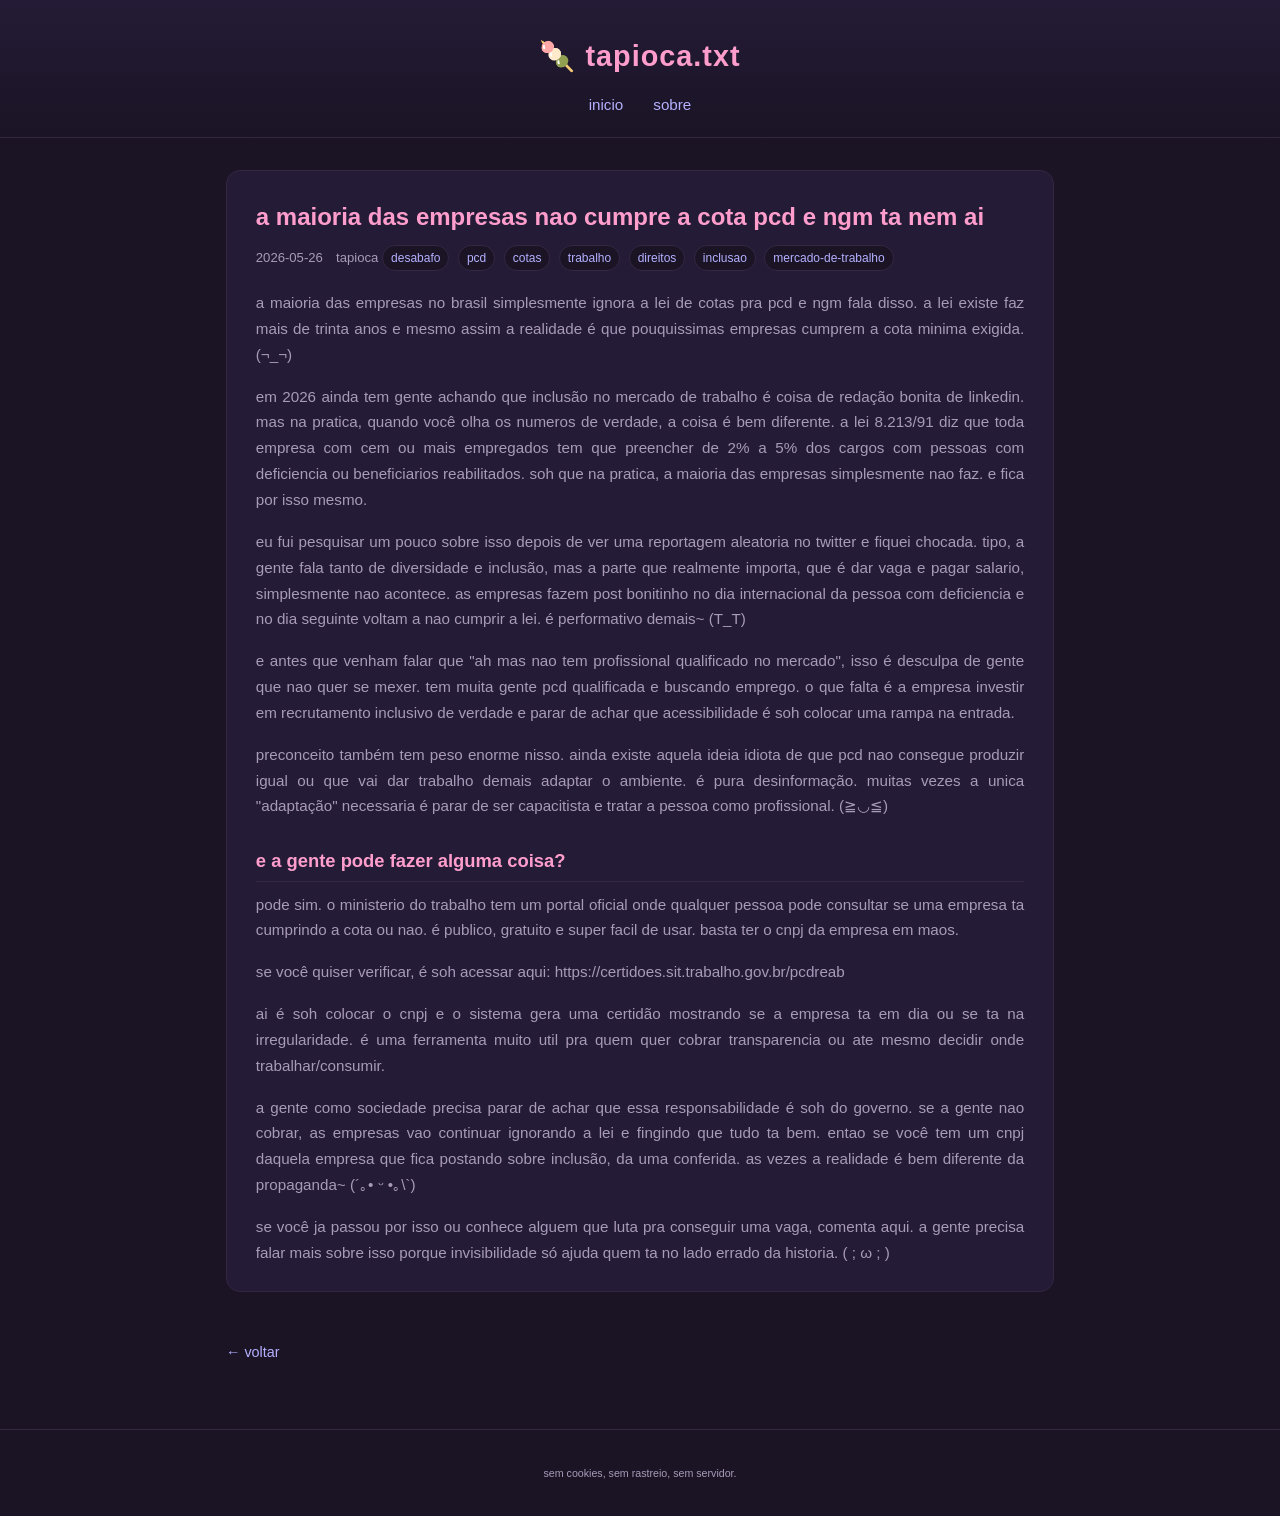
<file: posts/empresas-nao-cumprem-cota-pcd.html>
<!DOCTYPE html>
<html lang="pt-BR">
<head>
<meta charset="UTF-8">
<meta name="viewport" content="width=device-width, initial-scale=1.0">
<meta name="description" content="a maioria das empresas no brasil simplesmente ignora a lei de cotas pra pcd e ngm fala disso. a lei existe faz mais de trinta anos e mesmo assim a realidade é q">
<meta name="robots" content="index, follow">
<link rel="canonical" href="https://tapiokr.github.io/tapioka/posts/empresas-nao-cumprem-cota-pcd.html">
<meta property="og:title" content="a maioria das empresas nao cumpre a cota pcd e ngm ta nem ai — tapioca.txt">
<meta property="og:description" content="a maioria das empresas no brasil simplesmente ignora a lei de cotas pra pcd e ngm fala disso. a lei existe faz mais de trinta anos e mesmo assim a realidade é que pouquissimas empresas cumprem a cota minima exigida. (¬_¬)  em 2026 ainda tem gente achando que inclusão no mercado de trabalho é coisa d">
<meta property="og:type" content="article">
<meta property="og:url" content="https://tapiokr.github.io/tapioka/posts/empresas-nao-cumprem-cota-pcd.html">
<meta name="twitter:card" content="summary">
<meta name="twitter:title" content="a maioria das empresas nao cumpre a cota pcd e ngm ta nem ai — tapioca.txt">
<meta name="twitter:description" content="a maioria das empresas no brasil simplesmente ignora a lei de cotas pra pcd e ngm fala disso. a lei existe faz mais de trinta anos e mesmo assim a realidade é que pouquissimas empresas cumprem a cota minima exigida. (¬_¬)  em 2026 ainda tem gente achando que inclusão no mercado de trabalho é coisa d">

<title>a maioria das empresas nao cumpre a cota pcd e ngm ta nem ai — tapioca.txt</title>
<link rel="stylesheet" href="../estilo.css">
</head>
<body>
<header>
  <h1>🍡 tapioca.txt</h1>
  <nav>
    <a href="../index.html">inicio</a>
    <a href="../sobre.html">sobre</a>
  </nav>
</header>

<main>
  <article class="post-conteudo" itemscope itemtype="https://schema.org/Article">
    <h1 itemprop="headline">a maioria das empresas nao cumpre a cota pcd e ngm ta nem ai</h1>
    <div class="meta">
      <time datetime="2026-05-26">2026-05-26</time>
      <span itemprop="author" itemscope itemtype="https://schema.org/Person"><span itemprop="name">tapioca</span></span>
      <span class="tag">desabafo</span> <span class="tag">pcd</span> <span class="tag">cotas</span> <span class="tag">trabalho</span> <span class="tag">direitos</span> <span class="tag">inclusao</span> <span class="tag">mercado-de-trabalho</span>
    </div>
    <div itemprop="articleBody">
<p>a maioria das empresas no brasil simplesmente ignora a lei de cotas pra pcd e ngm fala disso. a lei existe faz mais de trinta anos e mesmo assim a realidade é que pouquissimas empresas cumprem a cota minima exigida. (¬_¬)</p>
<p>em 2026 ainda tem gente achando que inclusão no mercado de trabalho é coisa de redação bonita de linkedin. mas na pratica, quando você olha os numeros de verdade, a coisa é bem diferente. a lei 8.213/91 diz que toda empresa com cem ou mais empregados tem que preencher de 2% a 5% dos cargos com pessoas com deficiencia ou beneficiarios reabilitados. soh que na pratica, a maioria das empresas simplesmente nao faz. e fica por isso mesmo.</p>
<p>eu fui pesquisar um pouco sobre isso depois de ver uma reportagem aleatoria no twitter e fiquei chocada. tipo, a gente fala tanto de diversidade e inclusão, mas a parte que realmente importa, que é dar vaga e pagar salario, simplesmente nao acontece. as empresas fazem post bonitinho no dia internacional da pessoa com deficiencia e no dia seguinte voltam a nao cumprir a lei. é performativo demais~ (T_T)</p>
<p>e antes que venham falar que "ah mas nao tem profissional qualificado no mercado", isso é desculpa de gente que nao quer se mexer. tem muita gente pcd qualificada e buscando emprego. o que falta é a empresa investir em recrutamento inclusivo de verdade e parar de achar que acessibilidade é soh colocar uma rampa na entrada.</p>
<p>preconceito também tem peso enorme nisso. ainda existe aquela ideia idiota de que pcd nao consegue produzir igual ou que vai dar trabalho demais adaptar o ambiente. é pura desinformação. muitas vezes a unica "adaptação" necessaria é parar de ser capacitista e tratar a pessoa como profissional. (≧◡≦)</p>
<h2>e a gente pode fazer alguma coisa?</h2>
<p>pode sim. o ministerio do trabalho tem um portal oficial onde qualquer pessoa pode consultar se uma empresa ta cumprindo a cota ou nao. é publico, gratuito e super facil de usar. basta ter o cnpj da empresa em maos.</p>
<p>se você quiser verificar, é soh acessar aqui: https://certidoes.sit.trabalho.gov.br/pcdreab</p>
<p>ai é soh colocar o cnpj e o sistema gera uma certidão mostrando se a empresa ta em dia ou se ta na irregularidade. é uma ferramenta muito util pra quem quer cobrar transparencia ou ate mesmo decidir onde trabalhar/consumir.</p>
<p>a gente como sociedade precisa parar de achar que essa responsabilidade é soh do governo. se a gente nao cobrar, as empresas vao continuar ignorando a lei e fingindo que tudo ta bem. entao se você tem um cnpj daquela empresa que fica postando sobre inclusão, da uma conferida. as vezes a realidade é bem diferente da propaganda~ (´｡• ᵕ •｡\`)</p>
<p>se você ja passou por isso ou conhece alguem que luta pra conseguir uma vaga, comenta aqui. a gente precisa falar mais sobre isso porque invisibilidade só ajuda quem ta no lado errado da historia. ( ; ω ; )</p>
    </div>
  </article>
  <a class="voltar" href="../index.html">← voltar</a>
</main>

<footer>
  <small>sem cookies, sem rastreio, sem servidor.</small>
</footer>
</body>
</html>
</file>
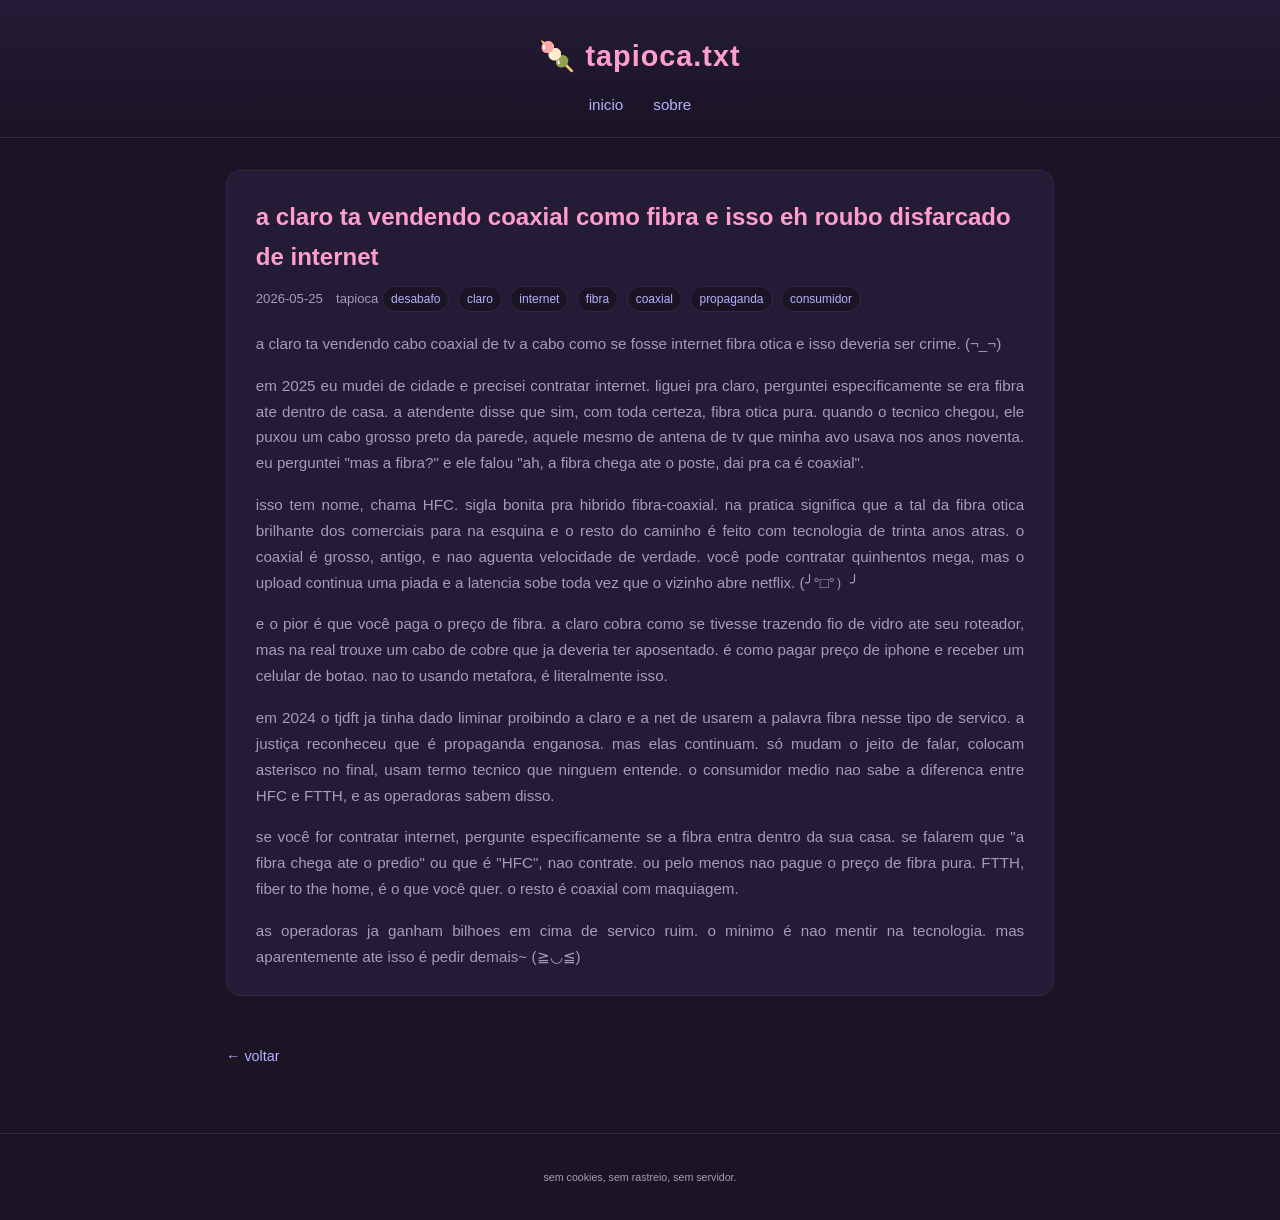
<file: posts/fibra-claro-propaganda-enganosa.html>
<!DOCTYPE html>
<html lang="pt-BR">
<head>
<meta charset="UTF-8">
<meta name="viewport" content="width=device-width, initial-scale=1.0">
<meta name="description" content="a claro ta vendendo cabo coaxial de tv a cabo como se fosse internet fibra otica e isso deveria ser crime. (¬_¬)  em 2025 eu mudei de cidade e precisei contrata">
<meta name="robots" content="index, follow">
<link rel="canonical" href="https://tapiokr.github.io/tapioka/posts/fibra-claro-propaganda-enganosa.html">
<meta property="og:title" content="a claro ta vendendo coaxial como fibra e isso eh roubo disfarcado de internet — tapioca.txt">
<meta property="og:description" content="a claro ta vendendo cabo coaxial de tv a cabo como se fosse internet fibra otica e isso deveria ser crime. (¬_¬)  em 2025 eu mudei de cidade e precisei contratar internet. liguei pra claro, perguntei especificamente se era fibra ate dentro de casa. a atendente disse que sim, com toda certeza, fibra ">
<meta property="og:type" content="article">
<meta property="og:url" content="https://tapiokr.github.io/tapioka/posts/fibra-claro-propaganda-enganosa.html">
<meta name="twitter:card" content="summary">
<meta name="twitter:title" content="a claro ta vendendo coaxial como fibra e isso eh roubo disfarcado de internet — tapioca.txt">
<meta name="twitter:description" content="a claro ta vendendo cabo coaxial de tv a cabo como se fosse internet fibra otica e isso deveria ser crime. (¬_¬)  em 2025 eu mudei de cidade e precisei contratar internet. liguei pra claro, perguntei especificamente se era fibra ate dentro de casa. a atendente disse que sim, com toda certeza, fibra ">

<title>a claro ta vendendo coaxial como fibra e isso eh roubo disfarcado de internet — tapioca.txt</title>
<link rel="stylesheet" href="../estilo.css">
</head>
<body>
<header>
  <h1>🍡 tapioca.txt</h1>
  <nav>
    <a href="../index.html">inicio</a>
    <a href="../sobre.html">sobre</a>
  </nav>
</header>

<main>
  <article class="post-conteudo" itemscope itemtype="https://schema.org/Article">
    <h1 itemprop="headline">a claro ta vendendo coaxial como fibra e isso eh roubo disfarcado de internet</h1>
    <div class="meta">
      <time datetime="2026-05-25">2026-05-25</time>
      <span itemprop="author" itemscope itemtype="https://schema.org/Person"><span itemprop="name">tapioca</span></span>
      <span class="tag">desabafo</span> <span class="tag">claro</span> <span class="tag">internet</span> <span class="tag">fibra</span> <span class="tag">coaxial</span> <span class="tag">propaganda</span> <span class="tag">consumidor</span>
    </div>
    <div itemprop="articleBody">
<p>a claro ta vendendo cabo coaxial de tv a cabo como se fosse internet fibra otica e isso deveria ser crime. (¬_¬)</p>
<p>em 2025 eu mudei de cidade e precisei contratar internet. liguei pra claro, perguntei especificamente se era fibra ate dentro de casa. a atendente disse que sim, com toda certeza, fibra otica pura. quando o tecnico chegou, ele puxou um cabo grosso preto da parede, aquele mesmo de antena de tv que minha avo usava nos anos noventa. eu perguntei "mas a fibra?" e ele falou "ah, a fibra chega ate o poste, dai pra ca é coaxial".</p>
<p>isso tem nome, chama HFC. sigla bonita pra hibrido fibra-coaxial. na pratica significa que a tal da fibra otica brilhante dos comerciais para na esquina e o resto do caminho é feito com tecnologia de trinta anos atras. o coaxial é grosso, antigo, e nao aguenta velocidade de verdade. você pode contratar quinhentos mega, mas o upload continua uma piada e a latencia sobe toda vez que o vizinho abre netflix. (╯°□°）╯</p>
<p>e o pior é que você paga o preço de fibra. a claro cobra como se tivesse trazendo fio de vidro ate seu roteador, mas na real trouxe um cabo de cobre que ja deveria ter aposentado. é como pagar preço de iphone e receber um celular de botao. nao to usando metafora, é literalmente isso.</p>
<p>em 2024 o tjdft ja tinha dado liminar proibindo a claro e a net de usarem a palavra fibra nesse tipo de servico. a justiça reconheceu que é propaganda enganosa. mas elas continuam. só mudam o jeito de falar, colocam asterisco no final, usam termo tecnico que ninguem entende. o consumidor medio nao sabe a diferenca entre HFC e FTTH, e as operadoras sabem disso.</p>
<p>se você for contratar internet, pergunte especificamente se a fibra entra dentro da sua casa. se falarem que "a fibra chega ate o predio" ou que é "HFC", nao contrate. ou pelo menos nao pague o preço de fibra pura. FTTH, fiber to the home, é o que você quer. o resto é coaxial com maquiagem.</p>
<p>as operadoras ja ganham bilhoes em cima de servico ruim. o minimo é nao mentir na tecnologia. mas aparentemente ate isso é pedir demais~ (≧◡≦)</p>
    </div>
  </article>
  <a class="voltar" href="../index.html">← voltar</a>
</main>

<footer>
  <small>sem cookies, sem rastreio, sem servidor.</small>
</footer>
</body>
</html>
</file>
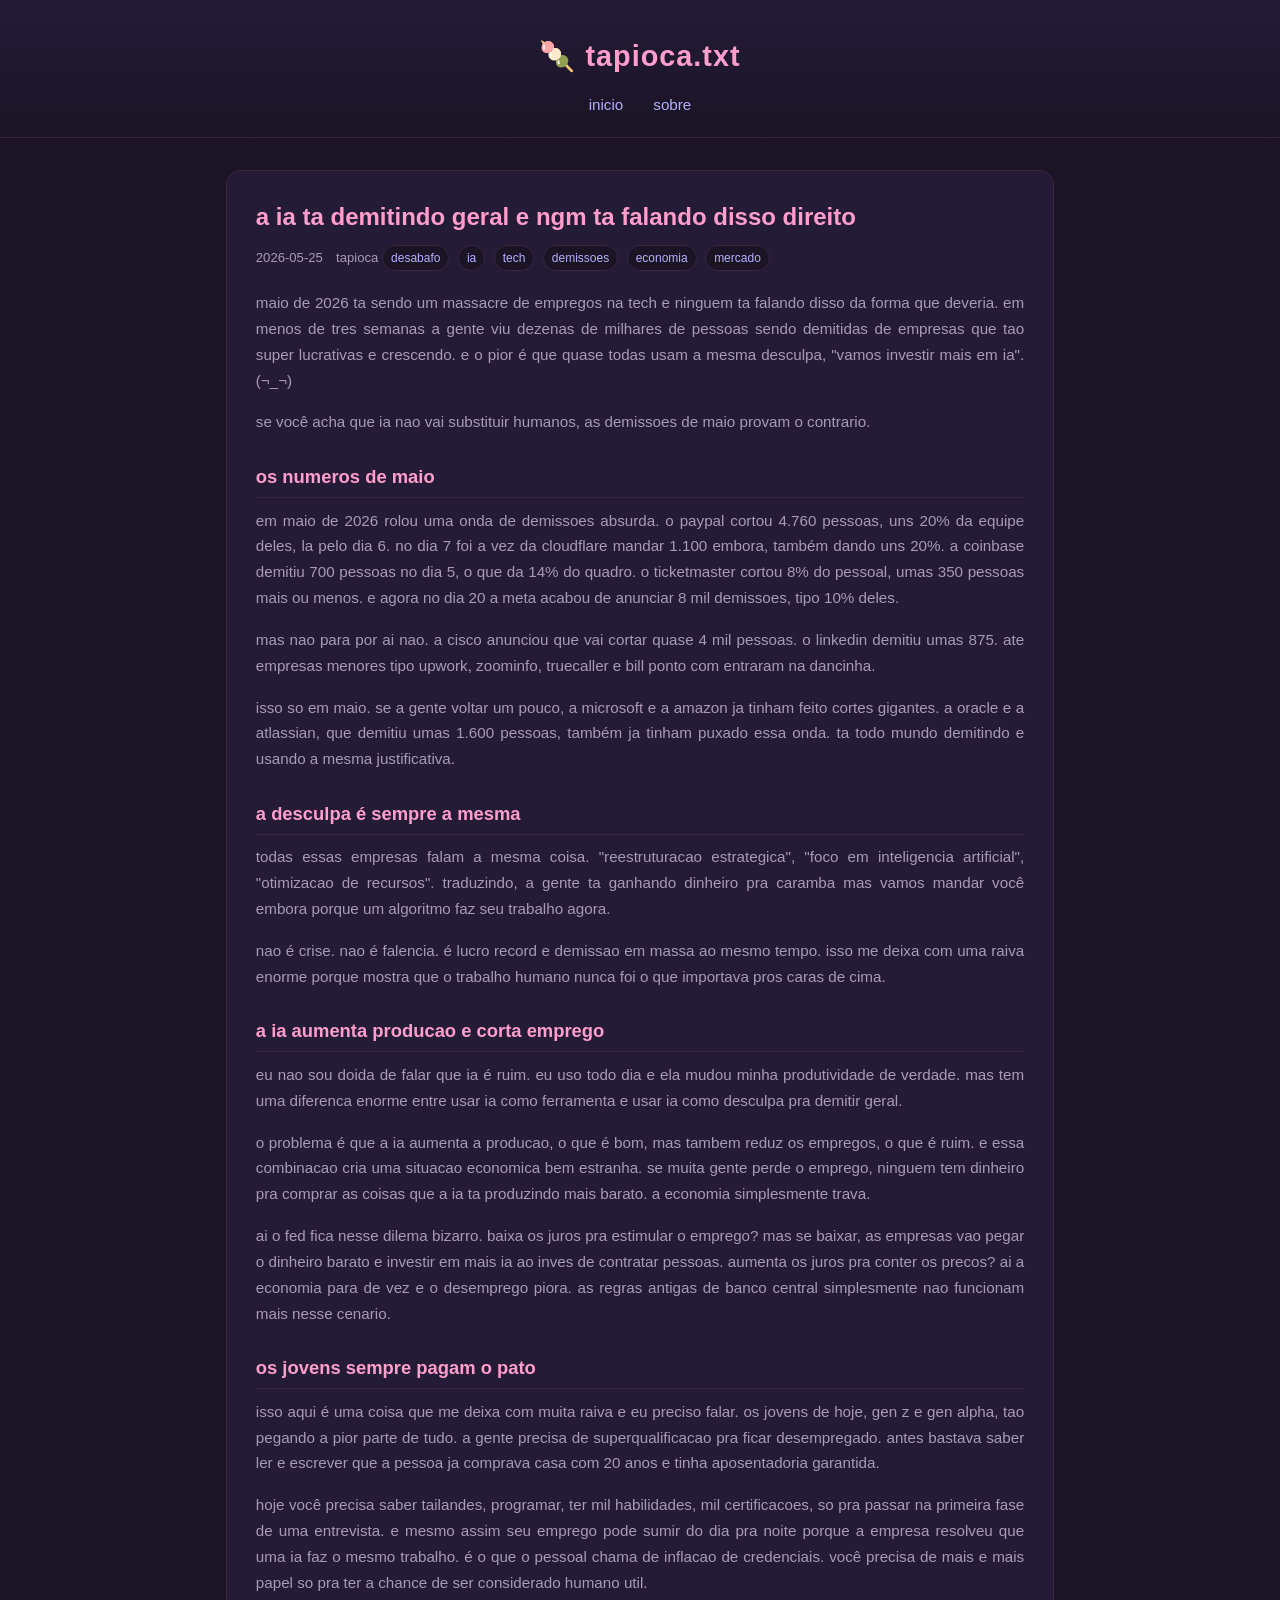
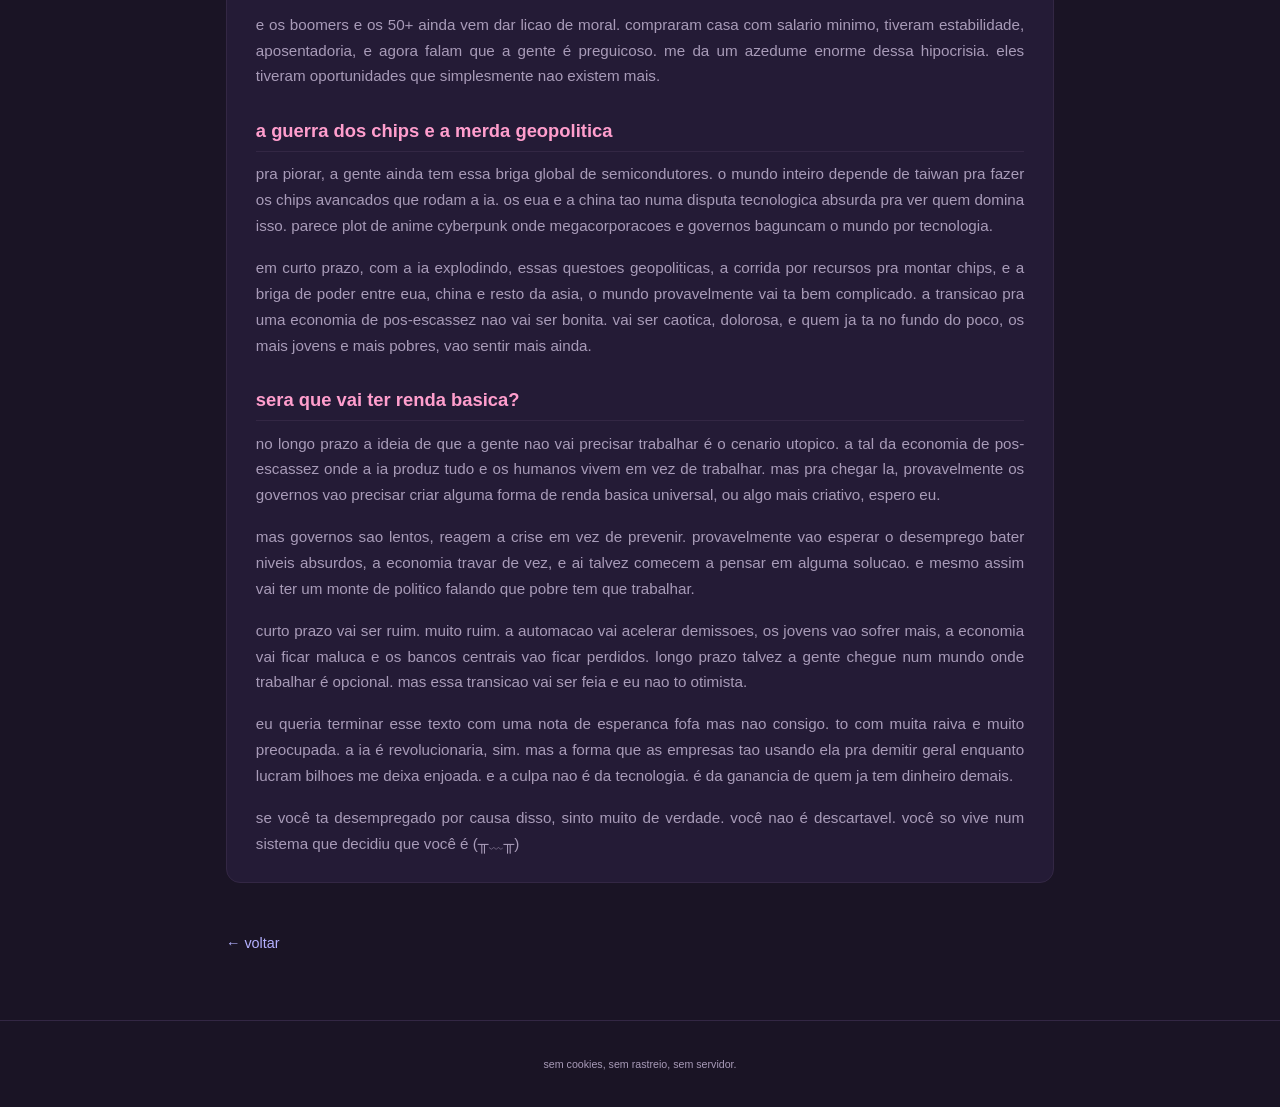
<file: posts/ia-demitindo-geral.html>
<!DOCTYPE html>
<html lang="pt-BR">
<head>
<meta charset="UTF-8">
<meta name="viewport" content="width=device-width, initial-scale=1.0">
<meta name="description" content="maio de 2026 ta sendo um massacre de empregos na tech e ninguem ta falando disso da forma que deveria. em menos de tres semanas a gente viu dezenas de milhares ">
<meta name="robots" content="index, follow">
<link rel="canonical" href="https://tapiokr.github.io/tapioka/posts/ia-demitindo-geral.html">
<meta property="og:title" content="a ia ta demitindo geral e ngm ta falando disso direito — tapioca.txt">
<meta property="og:description" content="maio de 2026 ta sendo um massacre de empregos na tech e ninguem ta falando disso da forma que deveria. em menos de tres semanas a gente viu dezenas de milhares de pessoas sendo demitidas de empresas que tao super lucrativas e crescendo. e o pior é que quase todas usam a mesma desculpa, "vamos invest">
<meta property="og:type" content="article">
<meta property="og:url" content="https://tapiokr.github.io/tapioka/posts/ia-demitindo-geral.html">
<meta name="twitter:card" content="summary">
<meta name="twitter:title" content="a ia ta demitindo geral e ngm ta falando disso direito — tapioca.txt">
<meta name="twitter:description" content="maio de 2026 ta sendo um massacre de empregos na tech e ninguem ta falando disso da forma que deveria. em menos de tres semanas a gente viu dezenas de milhares de pessoas sendo demitidas de empresas que tao super lucrativas e crescendo. e o pior é que quase todas usam a mesma desculpa, "vamos invest">

<title>a ia ta demitindo geral e ngm ta falando disso direito — tapioca.txt</title>
<link rel="stylesheet" href="../estilo.css">
</head>
<body>
<header>
  <h1>🍡 tapioca.txt</h1>
  <nav>
    <a href="../index.html">inicio</a>
    <a href="../sobre.html">sobre</a>
  </nav>
</header>

<main>
  <article class="post-conteudo" itemscope itemtype="https://schema.org/Article">
    <h1 itemprop="headline">a ia ta demitindo geral e ngm ta falando disso direito</h1>
    <div class="meta">
      <time datetime="2026-05-25">2026-05-25</time>
      <span itemprop="author" itemscope itemtype="https://schema.org/Person"><span itemprop="name">tapioca</span></span>
      <span class="tag">desabafo</span> <span class="tag">ia</span> <span class="tag">tech</span> <span class="tag">demissoes</span> <span class="tag">economia</span> <span class="tag">mercado</span>
    </div>
    <div itemprop="articleBody">
<p>maio de 2026 ta sendo um massacre de empregos na tech e ninguem ta falando disso da forma que deveria. em menos de tres semanas a gente viu dezenas de milhares de pessoas sendo demitidas de empresas que tao super lucrativas e crescendo. e o pior é que quase todas usam a mesma desculpa, "vamos investir mais em ia". (¬_¬)</p>
<p>se você acha que ia nao vai substituir humanos, as demissoes de maio provam o contrario.</p>
<h2>os numeros de maio</h2>
<p>em maio de 2026 rolou uma onda de demissoes absurda. o paypal cortou 4.760 pessoas, uns 20% da equipe deles, la pelo dia 6. no dia 7 foi a vez da cloudflare mandar 1.100 embora, também dando uns 20%. a coinbase demitiu 700 pessoas no dia 5, o que da 14% do quadro. o ticketmaster cortou 8% do pessoal, umas 350 pessoas mais ou menos. e agora no dia 20 a meta acabou de anunciar 8 mil demissoes, tipo 10% deles.</p>
<p>mas nao para por ai nao. a cisco anunciou que vai cortar quase 4 mil pessoas. o linkedin demitiu umas 875. ate empresas menores tipo upwork, zoominfo, truecaller e bill ponto com entraram na dancinha.</p>
<p>isso so em maio. se a gente voltar um pouco, a microsoft e a amazon ja tinham feito cortes gigantes. a oracle e a atlassian, que demitiu umas 1.600 pessoas, também ja tinham puxado essa onda. ta todo mundo demitindo e usando a mesma justificativa.</p>
<h2>a desculpa é sempre a mesma</h2>
<p>todas essas empresas falam a mesma coisa. "reestruturacao estrategica", "foco em inteligencia artificial", "otimizacao de recursos". traduzindo, a gente ta ganhando dinheiro pra caramba mas vamos mandar você embora porque um algoritmo faz seu trabalho agora.</p>
<p>nao é crise. nao é falencia. é lucro record e demissao em massa ao mesmo tempo. isso me deixa com uma raiva enorme porque mostra que o trabalho humano nunca foi o que importava pros caras de cima.</p>
<h2>a ia aumenta producao e corta emprego</h2>
<p>eu nao sou doida de falar que ia é ruim. eu uso todo dia e ela mudou minha produtividade de verdade. mas tem uma diferenca enorme entre usar ia como ferramenta e usar ia como desculpa pra demitir geral.</p>
<p>o problema é que a ia aumenta a producao, o que é bom, mas tambem reduz os empregos, o que é ruim. e essa combinacao cria uma situacao economica bem estranha. se muita gente perde o emprego, ninguem tem dinheiro pra comprar as coisas que a ia ta produzindo mais barato. a economia simplesmente trava.</p>
<p>ai o fed fica nesse dilema bizarro. baixa os juros pra estimular o emprego? mas se baixar, as empresas vao pegar o dinheiro barato e investir em mais ia ao inves de contratar pessoas. aumenta os juros pra conter os precos? ai a economia para de vez e o desemprego piora. as regras antigas de banco central simplesmente nao funcionam mais nesse cenario.</p>
<h2>os jovens sempre pagam o pato</h2>
<p>isso aqui é uma coisa que me deixa com muita raiva e eu preciso falar. os jovens de hoje, gen z e gen alpha, tao pegando a pior parte de tudo. a gente precisa de superqualificacao pra ficar desempregado. antes bastava saber ler e escrever que a pessoa ja comprava casa com 20 anos e tinha aposentadoria garantida.</p>
<p>hoje você precisa saber tailandes, programar, ter mil habilidades, mil certificacoes, so pra passar na primeira fase de uma entrevista. e mesmo assim seu emprego pode sumir do dia pra noite porque a empresa resolveu que uma ia faz o mesmo trabalho. é o que o pessoal chama de inflacao de credenciais. você precisa de mais e mais papel so pra ter a chance de ser considerado humano util.</p>
<p>e os boomers e os 50+ ainda vem dar licao de moral. compraram casa com salario minimo, tiveram estabilidade, aposentadoria, e agora falam que a gente é preguicoso. me da um azedume enorme dessa hipocrisia. eles tiveram oportunidades que simplesmente nao existem mais.</p>
<h2>a guerra dos chips e a merda geopolitica</h2>
<p>pra piorar, a gente ainda tem essa briga global de semicondutores. o mundo inteiro depende de taiwan pra fazer os chips avancados que rodam a ia. os eua e a china tao numa disputa tecnologica absurda pra ver quem domina isso. parece plot de anime cyberpunk onde megacorporacoes e governos baguncam o mundo por tecnologia.</p>
<p>em curto prazo, com a ia explodindo, essas questoes geopoliticas, a corrida por recursos pra montar chips, e a briga de poder entre eua, china e resto da asia, o mundo provavelmente vai ta bem complicado. a transicao pra uma economia de pos-escassez nao vai ser bonita. vai ser caotica, dolorosa, e quem ja ta no fundo do poco, os mais jovens e mais pobres, vao sentir mais ainda.</p>
<h2>sera que vai ter renda basica?</h2>
<p>no longo prazo a ideia de que a gente nao vai precisar trabalhar é o cenario utopico. a tal da economia de pos-escassez onde a ia produz tudo e os humanos vivem em vez de trabalhar. mas pra chegar la, provavelmente os governos vao precisar criar alguma forma de renda basica universal, ou algo mais criativo, espero eu.</p>
<p>mas governos sao lentos, reagem a crise em vez de prevenir. provavelmente vao esperar o desemprego bater niveis absurdos, a economia travar de vez, e ai talvez comecem a pensar em alguma solucao. e mesmo assim vai ter um monte de politico falando que pobre tem que trabalhar.</p>
<p>curto prazo vai ser ruim. muito ruim. a automacao vai acelerar demissoes, os jovens vao sofrer mais, a economia vai ficar maluca e os bancos centrais vao ficar perdidos. longo prazo talvez a gente chegue num mundo onde trabalhar é opcional. mas essa transicao vai ser feia e eu nao to otimista.</p>
<p>eu queria terminar esse texto com uma nota de esperanca fofa mas nao consigo. to com muita raiva e muito preocupada. a ia é revolucionaria, sim. mas a forma que as empresas tao usando ela pra demitir geral enquanto lucram bilhoes me deixa enjoada. e a culpa nao é da tecnologia. é da ganancia de quem ja tem dinheiro demais.</p>
<p>se você ta desempregado por causa disso, sinto muito de verdade. você nao é descartavel. você so vive num sistema que decidiu que você é (╥﹏╥)</p>
    </div>
  </article>
  <a class="voltar" href="../index.html">← voltar</a>
</main>

<footer>
  <small>sem cookies, sem rastreio, sem servidor.</small>
</footer>
</body>
</html>
</file>
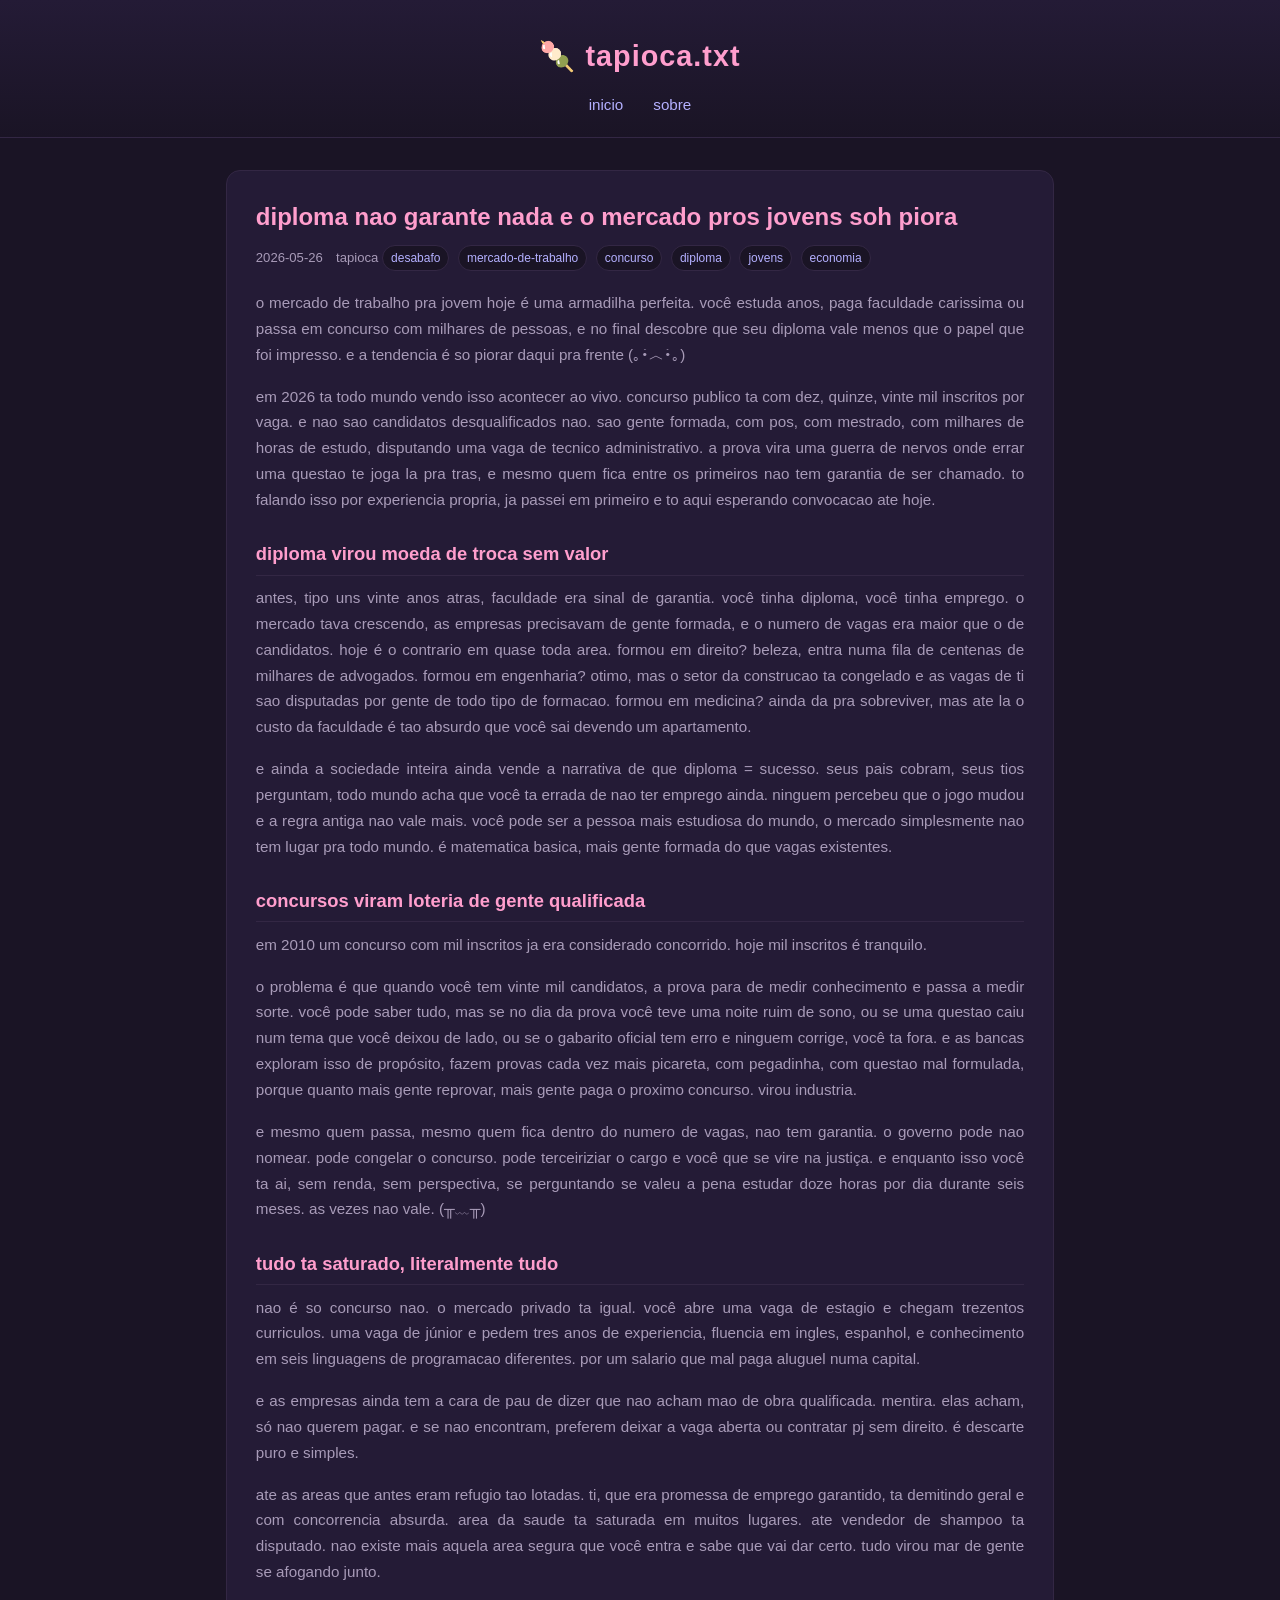
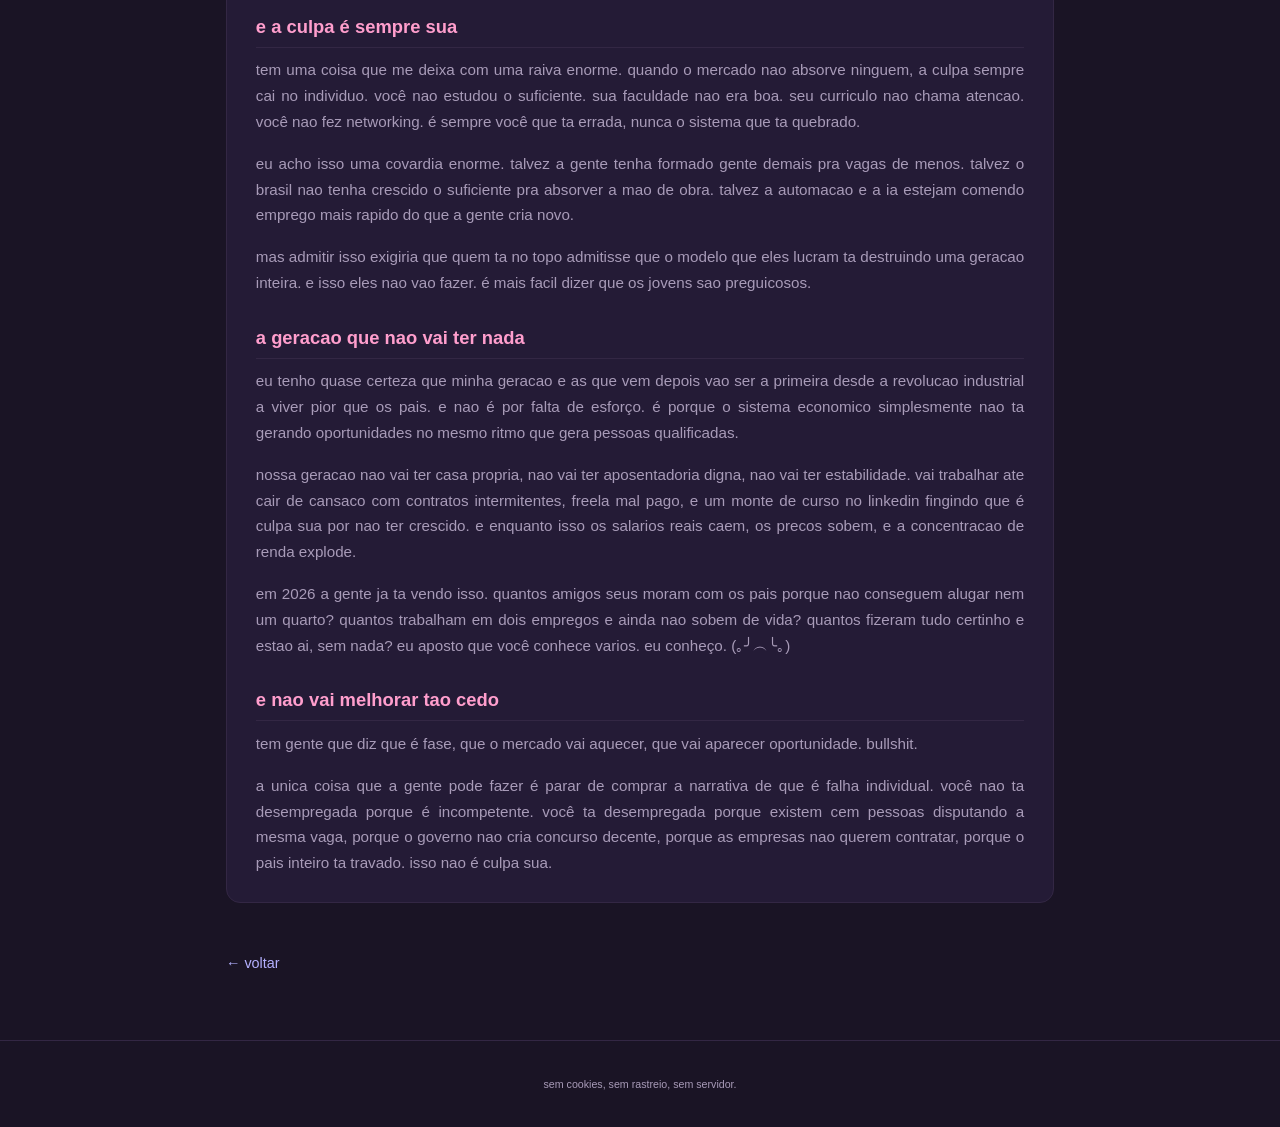
<file: posts/mercado-jovens-saturado-diploma-inutil.html>
<!DOCTYPE html>
<html lang="pt-BR">
<head>
<meta charset="UTF-8">
<meta name="viewport" content="width=device-width, initial-scale=1.0">
<meta name="description" content="o mercado de trabalho pra jovem hoje é uma armadilha perfeita. você estuda anos, paga faculdade carissima ou passa em concurso com milhares de pessoas, e no fin">
<meta name="robots" content="index, follow">
<link rel="canonical" href="https://tapiokr.github.io/tapioka/posts/mercado-jovens-saturado-diploma-inutil.html">
<meta property="og:title" content="diploma nao garante nada e o mercado pros jovens soh piora — tapioca.txt">
<meta property="og:description" content="o mercado de trabalho pra jovem hoje é uma armadilha perfeita. você estuda anos, paga faculdade carissima ou passa em concurso com milhares de pessoas, e no final descobre que seu diploma vale menos que o papel que foi impresso. e a tendencia é so piorar daqui pra frente (｡•́︿•̀｡)  em 2026 ta todo m">
<meta property="og:type" content="article">
<meta property="og:url" content="https://tapiokr.github.io/tapioka/posts/mercado-jovens-saturado-diploma-inutil.html">
<meta name="twitter:card" content="summary">
<meta name="twitter:title" content="diploma nao garante nada e o mercado pros jovens soh piora — tapioca.txt">
<meta name="twitter:description" content="o mercado de trabalho pra jovem hoje é uma armadilha perfeita. você estuda anos, paga faculdade carissima ou passa em concurso com milhares de pessoas, e no final descobre que seu diploma vale menos que o papel que foi impresso. e a tendencia é so piorar daqui pra frente (｡•́︿•̀｡)  em 2026 ta todo m">

<title>diploma nao garante nada e o mercado pros jovens soh piora — tapioca.txt</title>
<link rel="stylesheet" href="../estilo.css">
</head>
<body>
<header>
  <h1>🍡 tapioca.txt</h1>
  <nav>
    <a href="../index.html">inicio</a>
    <a href="../sobre.html">sobre</a>
  </nav>
</header>

<main>
  <article class="post-conteudo" itemscope itemtype="https://schema.org/Article">
    <h1 itemprop="headline">diploma nao garante nada e o mercado pros jovens soh piora</h1>
    <div class="meta">
      <time datetime="2026-05-26">2026-05-26</time>
      <span itemprop="author" itemscope itemtype="https://schema.org/Person"><span itemprop="name">tapioca</span></span>
      <span class="tag">desabafo</span> <span class="tag">mercado-de-trabalho</span> <span class="tag">concurso</span> <span class="tag">diploma</span> <span class="tag">jovens</span> <span class="tag">economia</span>
    </div>
    <div itemprop="articleBody">
<p>o mercado de trabalho pra jovem hoje é uma armadilha perfeita. você estuda anos, paga faculdade carissima ou passa em concurso com milhares de pessoas, e no final descobre que seu diploma vale menos que o papel que foi impresso. e a tendencia é so piorar daqui pra frente (｡•́︿•̀｡)</p>
<p>em 2026 ta todo mundo vendo isso acontecer ao vivo. concurso publico ta com dez, quinze, vinte mil inscritos por vaga. e nao sao candidatos desqualificados nao. sao gente formada, com pos, com mestrado, com milhares de horas de estudo, disputando uma vaga de tecnico administrativo. a prova vira uma guerra de nervos onde errar uma questao te joga la pra tras, e mesmo quem fica entre os primeiros nao tem garantia de ser chamado. to falando isso por experiencia propria, ja passei em primeiro e to aqui esperando convocacao ate hoje.</p>
<h2>diploma virou moeda de troca sem valor</h2>
<p>antes, tipo uns vinte anos atras, faculdade era sinal de garantia. você tinha diploma, você tinha emprego. o mercado tava crescendo, as empresas precisavam de gente formada, e o numero de vagas era maior que o de candidatos. hoje é o contrario em quase toda area. formou em direito? beleza, entra numa fila de centenas de milhares de advogados. formou em engenharia? otimo, mas o setor da construcao ta congelado e as vagas de ti sao disputadas por gente de todo tipo de formacao. formou em medicina? ainda da pra sobreviver, mas ate la o custo da faculdade é tao absurdo que você sai devendo um apartamento.</p>
<p>e ainda a sociedade inteira ainda vende a narrativa de que diploma = sucesso. seus pais cobram, seus tios perguntam, todo mundo acha que você ta errada de nao ter emprego ainda. ninguem percebeu que o jogo mudou e a regra antiga nao vale mais. você pode ser a pessoa mais estudiosa do mundo, o mercado simplesmente nao tem lugar pra todo mundo. é matematica basica, mais gente formada do que vagas existentes.</p>
<h2>concursos viram loteria de gente qualificada</h2>
<p>em 2010 um concurso com mil inscritos ja era considerado concorrido. hoje mil inscritos é tranquilo.</p>
<p>o problema é que quando você tem vinte mil candidatos, a prova para de medir conhecimento e passa a medir sorte. você pode saber tudo, mas se no dia da prova você teve uma noite ruim de sono, ou se uma questao caiu num tema que você deixou de lado, ou se o gabarito oficial tem erro e ninguem corrige, você ta fora. e as bancas exploram isso de propósito, fazem provas cada vez mais picareta, com pegadinha, com questao mal formulada, porque quanto mais gente reprovar, mais gente paga o proximo concurso. virou industria.</p>
<p>e mesmo quem passa, mesmo quem fica dentro do numero de vagas, nao tem garantia. o governo pode nao nomear. pode congelar o concurso. pode terceiriziar o cargo e você que se vire na justiça. e enquanto isso você ta ai, sem renda, sem perspectiva, se perguntando se valeu a pena estudar doze horas por dia durante seis meses.   as vezes nao vale. (╥﹏╥)</p>
<h2>tudo ta saturado, literalmente tudo</h2>
<p>nao é so concurso nao. o mercado privado ta igual. você abre uma vaga de estagio e chegam trezentos curriculos. uma vaga de júnior e pedem tres anos de experiencia, fluencia em ingles, espanhol, e conhecimento em seis linguagens de programacao diferentes. por um salario que mal paga aluguel numa capital.</p>
<p>e as empresas ainda tem a cara de pau de dizer que nao acham mao de obra qualificada. mentira. elas acham, só nao querem pagar. e se nao encontram, preferem deixar a vaga aberta ou contratar pj sem direito. é descarte puro e simples.</p>
<p>ate as areas que antes eram refugio tao lotadas. ti, que era promessa de emprego garantido, ta demitindo geral e com concorrencia absurda. area da saude ta saturada em muitos lugares. ate vendedor de shampoo ta disputado. nao existe mais aquela area segura que você entra e sabe que vai dar certo. tudo virou mar de gente se afogando junto.</p>
<h2>e a culpa é sempre sua</h2>
<p>tem uma coisa que me deixa com uma raiva enorme. quando o mercado nao absorve ninguem, a culpa sempre cai no individuo. você nao estudou o suficiente. sua faculdade nao era boa. seu curriculo nao chama atencao. você nao fez networking. é sempre você que ta errada, nunca o sistema que ta quebrado.</p>
<p>eu acho isso uma covardia enorme. talvez a gente tenha formado gente demais pra vagas de menos. talvez o brasil nao tenha crescido o suficiente pra absorver a mao de obra. talvez a automacao e a ia estejam comendo emprego mais rapido do que a gente cria novo.</p>
<p>mas admitir isso exigiria que quem ta no topo admitisse que o modelo que eles lucram ta destruindo uma geracao inteira. e isso eles nao vao fazer. é mais facil dizer que os jovens sao preguicosos.</p>
<h2>a geracao que nao vai ter nada</h2>
<p>eu tenho quase certeza que minha geracao e as que vem depois vao ser a primeira desde a revolucao industrial a viver pior que os pais. e nao é por falta de esforço. é porque o sistema economico simplesmente nao ta gerando oportunidades no mesmo ritmo que gera pessoas qualificadas.</p>
<p>nossa geracao nao vai ter casa propria, nao vai ter aposentadoria digna, nao vai ter estabilidade. vai trabalhar ate cair de cansaco com contratos intermitentes, freela mal pago, e um monte de curso no linkedin fingindo que é culpa sua por nao ter crescido. e enquanto isso os salarios reais caem, os precos sobem, e a concentracao de renda explode.</p>
<p>em 2026 a gente ja ta vendo isso. quantos amigos seus moram com os pais porque nao conseguem alugar nem um quarto? quantos trabalham em dois empregos e ainda nao sobem de vida? quantos fizeram tudo certinho e estao ai, sem nada? eu aposto que você conhece varios. eu conheço. (｡╯︵╰｡)</p>
<h2>e nao vai melhorar tao cedo</h2>
<p>tem gente que diz que é fase, que o mercado vai aquecer, que vai aparecer oportunidade. bullshit.</p>
<p>a unica coisa que a gente pode fazer é parar de comprar a narrativa de que é falha individual. você nao ta desempregada porque é incompetente. você ta desempregada porque existem cem pessoas disputando a mesma vaga, porque o governo nao cria concurso decente, porque as empresas nao querem contratar, porque o pais inteiro ta travado. isso nao é culpa sua.</p>
    </div>
  </article>
  <a class="voltar" href="../index.html">← voltar</a>
</main>

<footer>
  <small>sem cookies, sem rastreio, sem servidor.</small>
</footer>
</body>
</html>
</file>
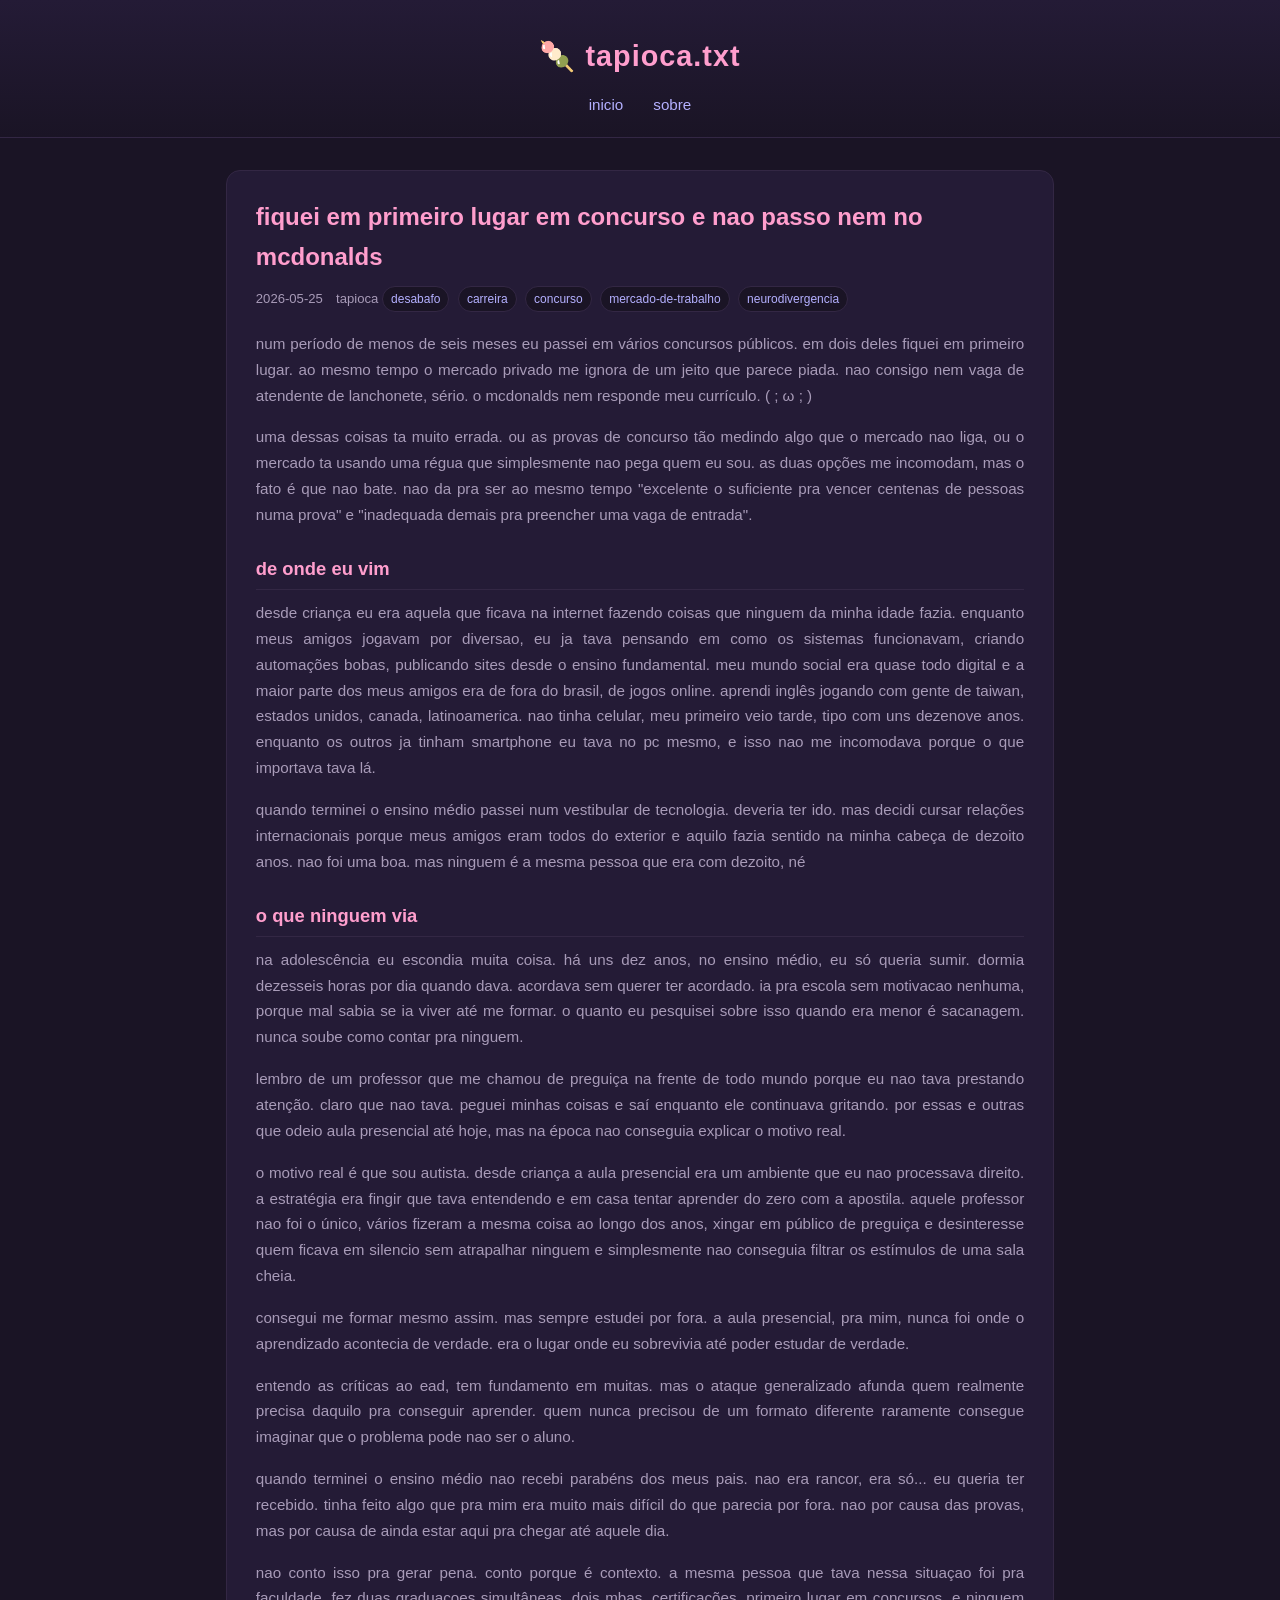
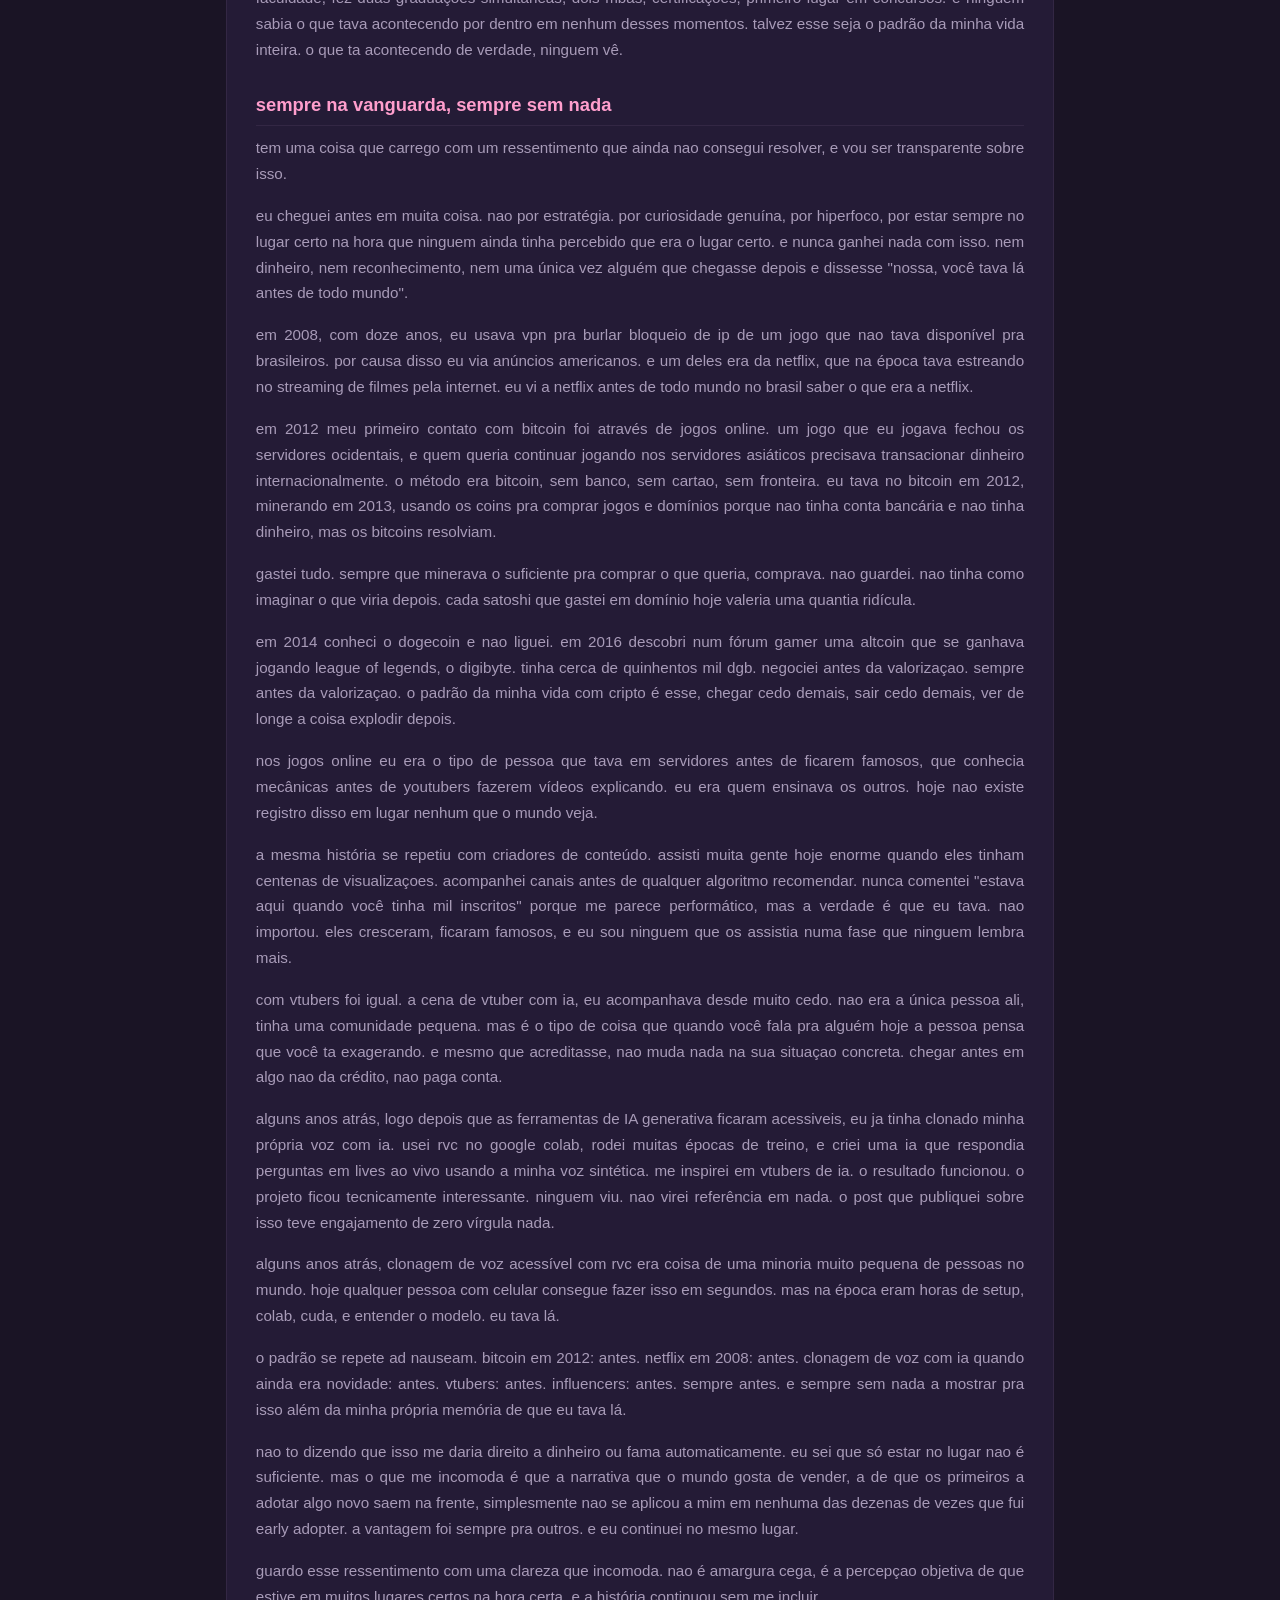
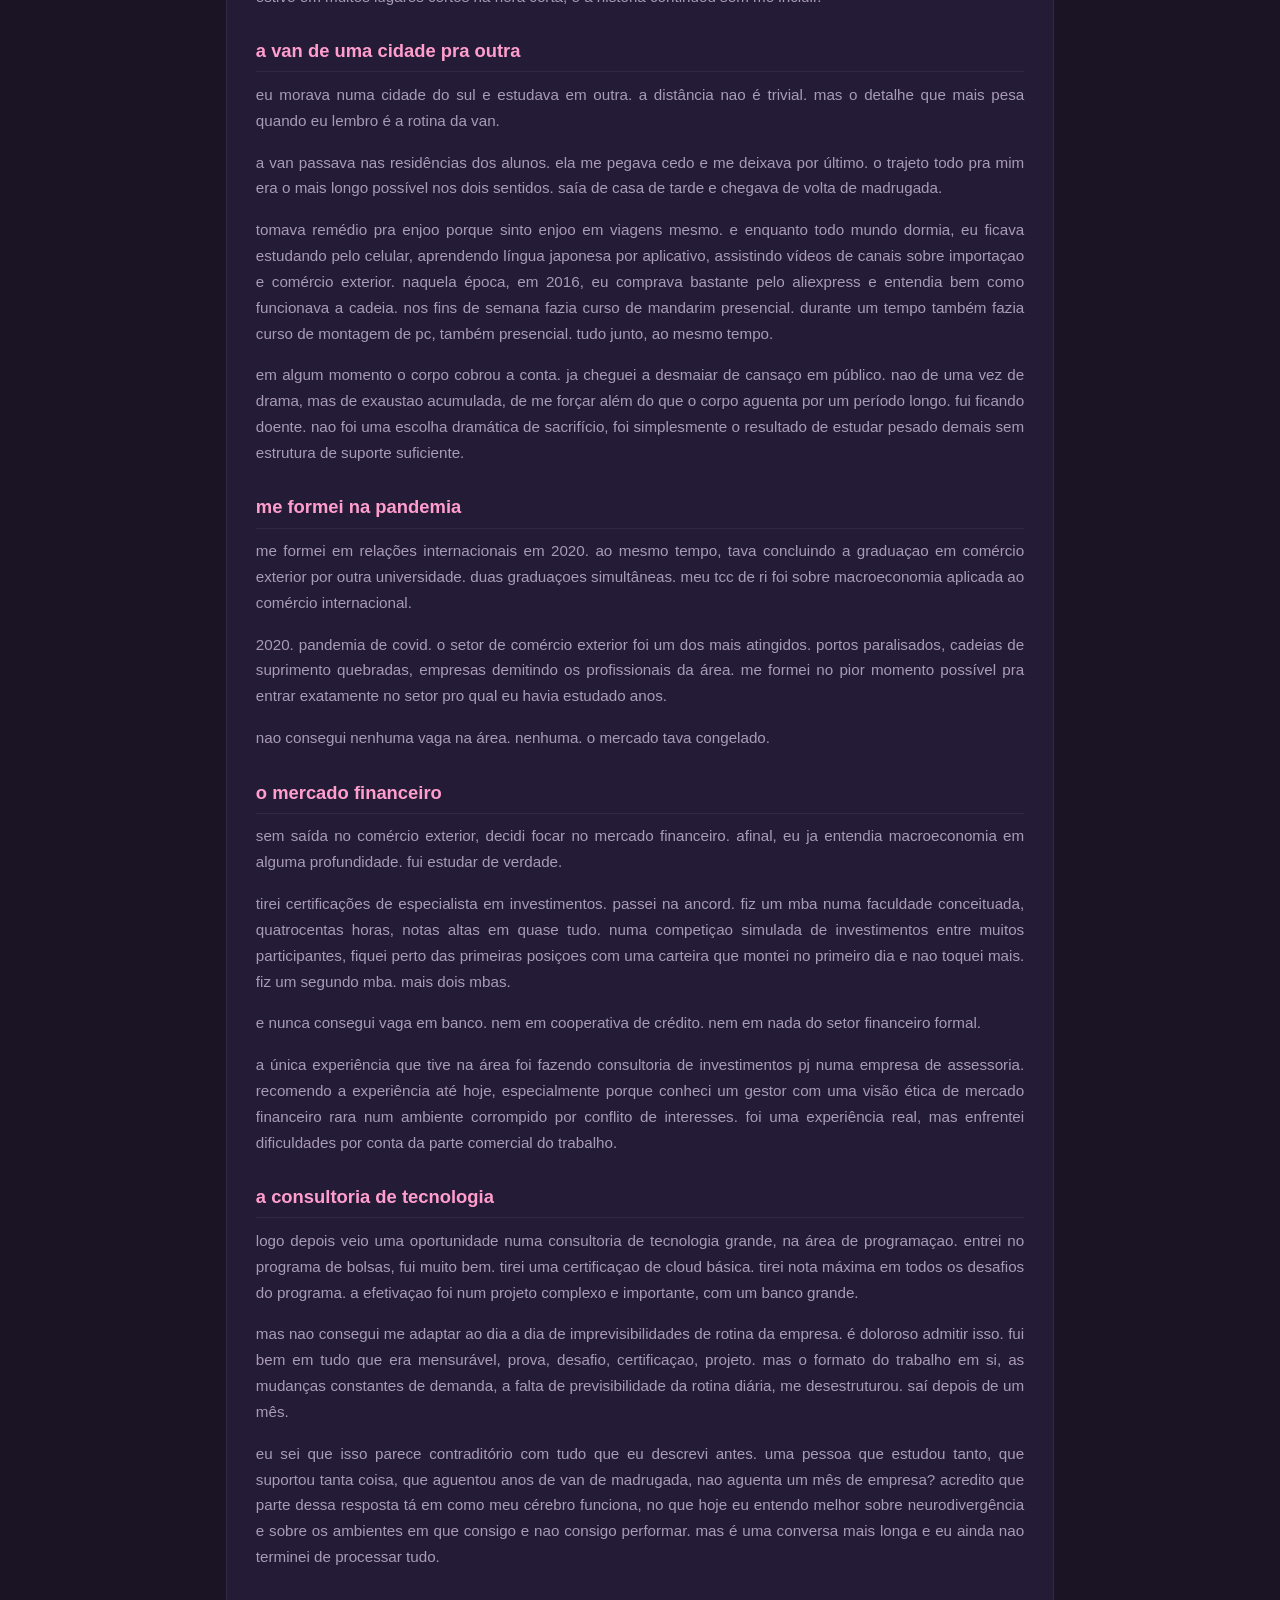
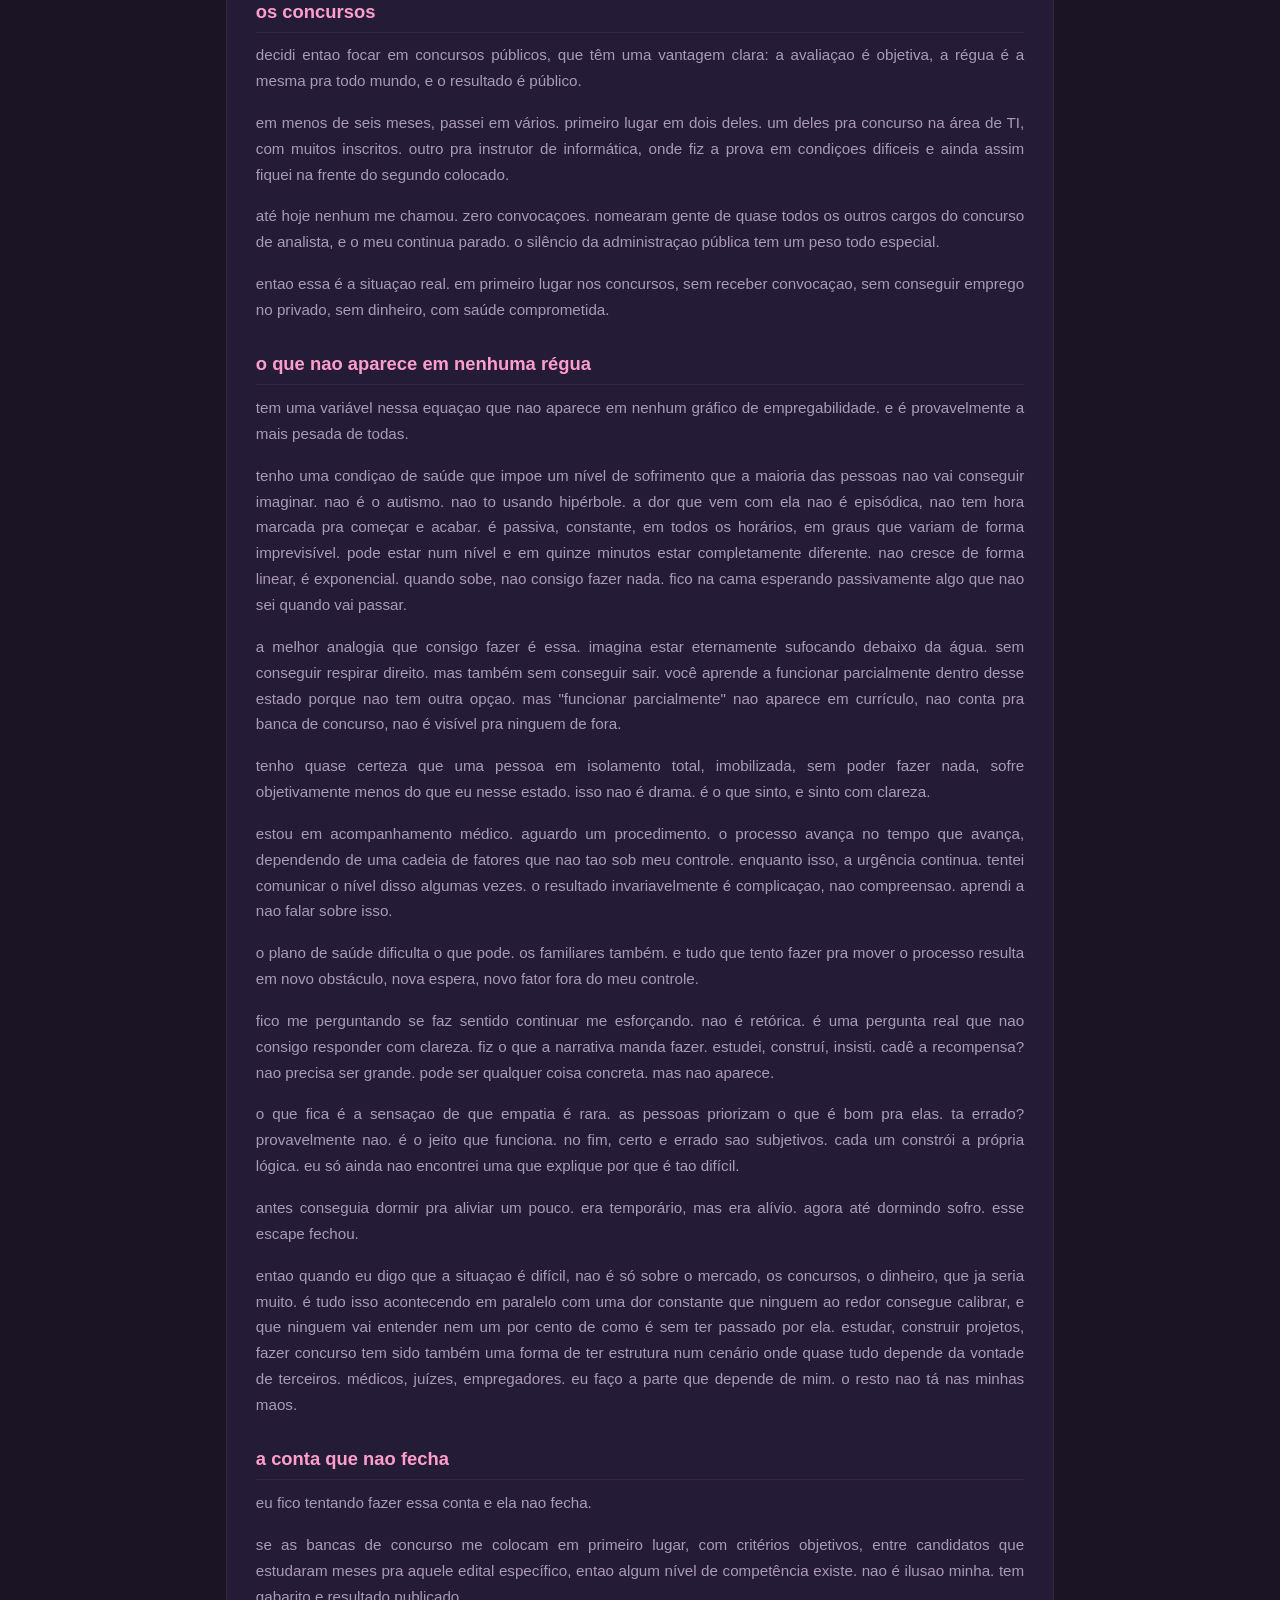
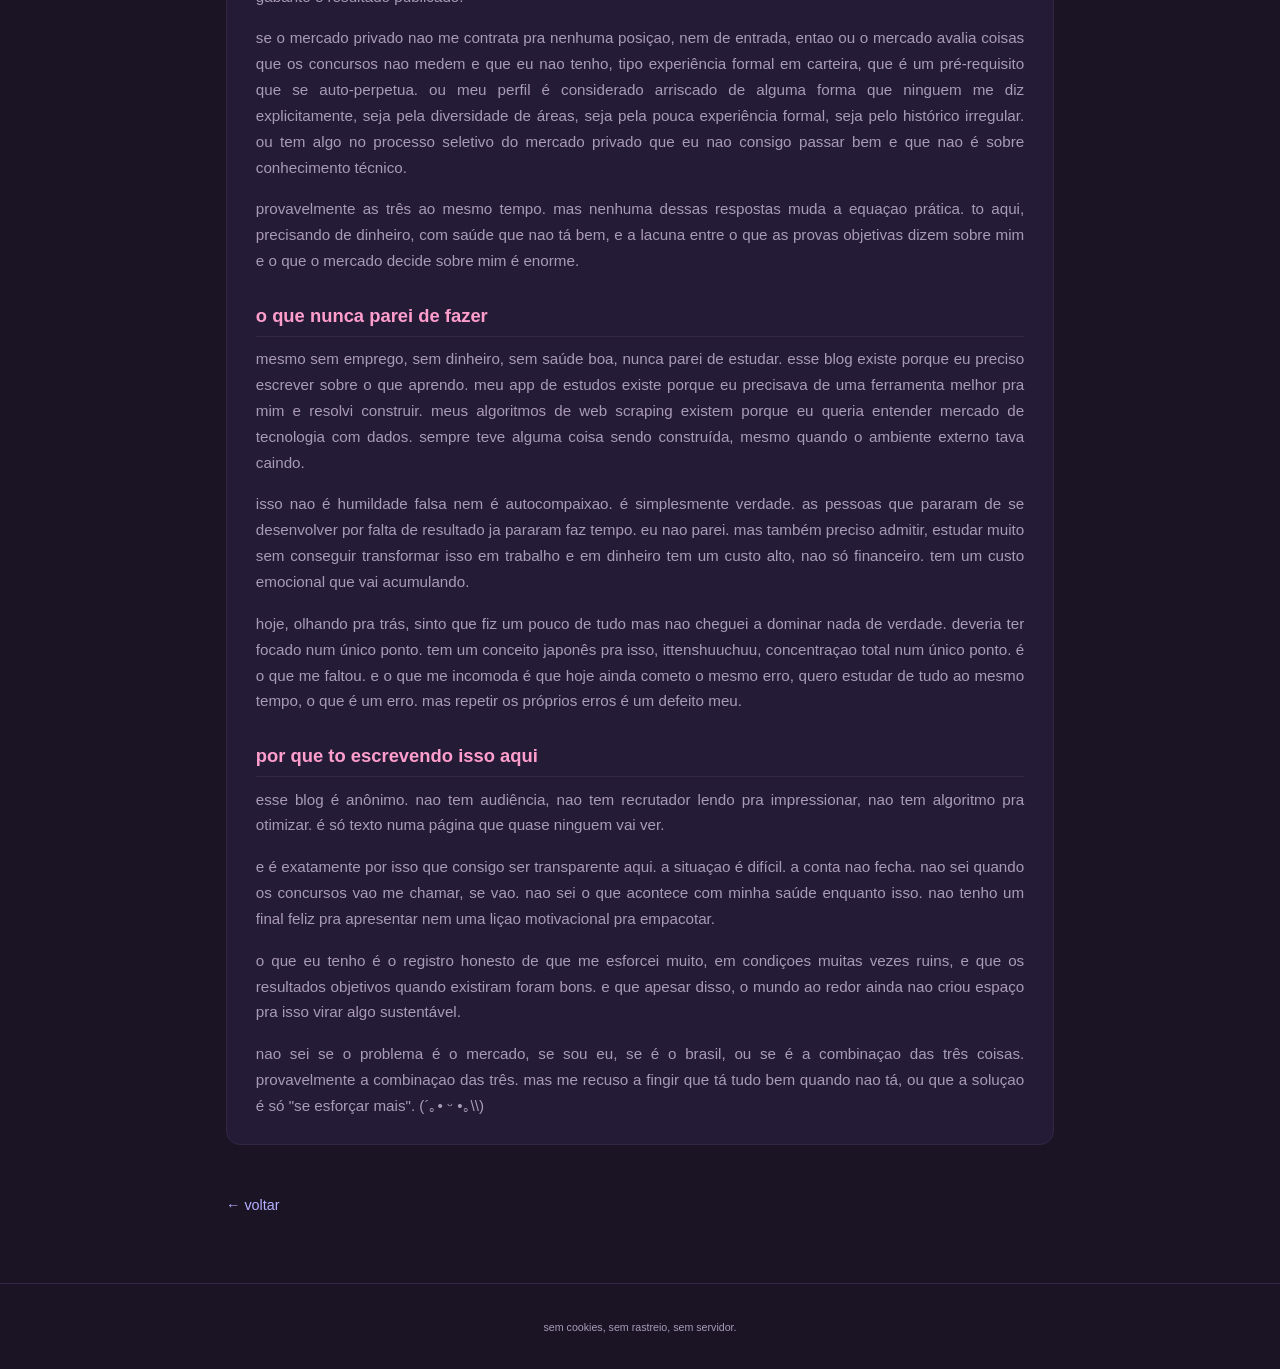
<file: posts/primeiro-lugar-sem-emprego.html>
<!DOCTYPE html>
<html lang="pt-BR">
<head>
<meta charset="UTF-8">
<meta name="viewport" content="width=device-width, initial-scale=1.0">
<meta name="description" content="num período de menos de seis meses eu passei em vários concursos públicos. em dois deles fiquei em primeiro lugar. ao mesmo tempo o mercado privado me ignora de">
<meta name="robots" content="index, follow">
<link rel="canonical" href="https://tapiokr.github.io/tapioka/posts/primeiro-lugar-sem-emprego.html">
<meta property="og:title" content="fiquei em primeiro lugar em concurso e nao passo nem no mcdonalds — tapioca.txt">
<meta property="og:description" content="num período de menos de seis meses eu passei em vários concursos públicos. em dois deles fiquei em primeiro lugar. ao mesmo tempo o mercado privado me ignora de um jeito que parece piada. nao consigo nem vaga de atendente de lanchonete, sério. o mcdonalds nem responde meu currículo. ( ; ω ; )  uma d">
<meta property="og:type" content="article">
<meta property="og:url" content="https://tapiokr.github.io/tapioka/posts/primeiro-lugar-sem-emprego.html">
<meta name="twitter:card" content="summary">
<meta name="twitter:title" content="fiquei em primeiro lugar em concurso e nao passo nem no mcdonalds — tapioca.txt">
<meta name="twitter:description" content="num período de menos de seis meses eu passei em vários concursos públicos. em dois deles fiquei em primeiro lugar. ao mesmo tempo o mercado privado me ignora de um jeito que parece piada. nao consigo nem vaga de atendente de lanchonete, sério. o mcdonalds nem responde meu currículo. ( ; ω ; )  uma d">

<title>fiquei em primeiro lugar em concurso e nao passo nem no mcdonalds — tapioca.txt</title>
<link rel="stylesheet" href="../estilo.css">
</head>
<body>
<header>
  <h1>🍡 tapioca.txt</h1>
  <nav>
    <a href="../index.html">inicio</a>
    <a href="../sobre.html">sobre</a>
  </nav>
</header>

<main>
  <article class="post-conteudo" itemscope itemtype="https://schema.org/Article">
    <h1 itemprop="headline">fiquei em primeiro lugar em concurso e nao passo nem no mcdonalds</h1>
    <div class="meta">
      <time datetime="2026-05-25">2026-05-25</time>
      <span itemprop="author" itemscope itemtype="https://schema.org/Person"><span itemprop="name">tapioca</span></span>
      <span class="tag">desabafo</span> <span class="tag">carreira</span> <span class="tag">concurso</span> <span class="tag">mercado-de-trabalho</span> <span class="tag">neurodivergencia</span>
    </div>
    <div itemprop="articleBody">
<p>num período de menos de seis meses eu passei em vários concursos públicos. em dois deles fiquei em primeiro lugar. ao mesmo tempo o mercado privado me ignora de um jeito que parece piada. nao consigo nem vaga de atendente de lanchonete, sério. o mcdonalds nem responde meu currículo. ( ; ω ; )</p>
<p>uma dessas coisas ta muito errada. ou as provas de concurso tão medindo algo que o mercado nao liga, ou o mercado ta usando uma régua que simplesmente nao pega quem eu sou. as duas opções me incomodam, mas o fato é que nao bate. nao da pra ser ao mesmo tempo "excelente o suficiente pra vencer centenas de pessoas numa prova" e "inadequada demais pra preencher uma vaga de entrada".</p>
<h2>de onde eu vim</h2>
<p>desde criança eu era aquela que ficava na internet fazendo coisas que ninguem da minha idade fazia. enquanto meus amigos jogavam por diversao, eu ja tava pensando em como os sistemas funcionavam, criando automações bobas, publicando sites desde o ensino fundamental. meu mundo social era quase todo digital e a maior parte dos meus amigos era de fora do brasil, de jogos online. aprendi inglês jogando com gente de taiwan, estados unidos, canada, latinoamerica. nao tinha celular, meu primeiro veio tarde, tipo com uns dezenove anos. enquanto os outros ja tinham smartphone eu tava no pc mesmo, e isso nao me incomodava porque o que importava tava lá.</p>
<p>quando terminei o ensino médio passei num vestibular de tecnologia. deveria ter ido. mas decidi cursar relações internacionais porque meus amigos eram todos do exterior e aquilo fazia sentido na minha cabeça de dezoito anos. nao foi uma boa. mas ninguem é a mesma pessoa que era com dezoito, né</p>
<h2>o que ninguem via</h2>
<p>na adolescência eu escondia muita coisa. há uns dez anos, no ensino médio, eu só queria sumir. dormia dezesseis horas por dia quando dava. acordava sem querer ter acordado. ia pra escola sem motivacao nenhuma, porque mal sabia se ia viver até me formar. o quanto eu pesquisei sobre isso quando era menor é sacanagem. nunca soube como contar pra ninguem.</p>
<p>lembro de um professor que me chamou de preguiça na frente de todo mundo porque eu nao tava prestando atenção. claro que nao tava. peguei minhas coisas e saí enquanto ele continuava gritando. por essas e outras que odeio aula presencial até hoje, mas na época nao conseguia explicar o motivo real.</p>
<p>o motivo real é que sou autista. desde criança a aula presencial era um ambiente que eu nao processava direito. a estratégia era fingir que tava entendendo e em casa tentar aprender do zero com a apostila. aquele professor nao foi o único, vários fizeram a mesma coisa ao longo dos anos, xingar em público de preguiça e desinteresse quem ficava em silencio sem atrapalhar ninguem e simplesmente nao conseguia filtrar os estímulos de uma sala cheia.</p>
<p>consegui me formar mesmo assim. mas sempre estudei por fora. a aula presencial, pra mim, nunca foi onde o aprendizado acontecia de verdade. era o lugar onde eu sobrevivia até poder estudar de verdade.</p>
<p>entendo as críticas ao ead, tem fundamento em muitas. mas o ataque generalizado afunda quem realmente precisa daquilo pra conseguir aprender. quem nunca precisou de um formato diferente raramente consegue imaginar que o problema pode nao ser o aluno.</p>
<p>quando terminei o ensino médio nao recebi parabéns dos meus pais. nao era rancor, era só... eu queria ter recebido. tinha feito algo que pra mim era muito mais difícil do que parecia por fora. nao por causa das provas, mas por causa de ainda estar aqui pra chegar até aquele dia.</p>
<p>nao conto isso pra gerar pena. conto porque é contexto. a mesma pessoa que tava nessa situaçao foi pra faculdade, fez duas graduaçoes simultâneas, dois mbas, certificações, primeiro lugar em concursos. e ninguem sabia o que tava acontecendo por dentro em nenhum desses momentos. talvez esse seja o padrão da minha vida inteira. o que ta acontecendo de verdade, ninguem vê.</p>
<h2>sempre na vanguarda, sempre sem nada</h2>
<p>tem uma coisa que carrego com um ressentimento que ainda nao consegui resolver, e vou ser transparente sobre isso.</p>
<p>eu cheguei antes em muita coisa. nao por estratégia. por curiosidade genuína, por hiperfoco, por estar sempre no lugar certo na hora que ninguem ainda tinha percebido que era o lugar certo. e nunca ganhei nada com isso. nem dinheiro, nem reconhecimento, nem uma única vez alguém que chegasse depois e dissesse "nossa, você tava lá antes de todo mundo".</p>
<p>em 2008, com doze anos, eu usava vpn pra burlar bloqueio de ip de um jogo que nao tava disponível pra brasileiros. por causa disso eu via anúncios americanos. e um deles era da netflix, que na época tava estreando no streaming de filmes pela internet. eu vi a netflix antes de todo mundo no brasil saber o que era a netflix.</p>
<p>em 2012 meu primeiro contato com bitcoin foi através de jogos online. um jogo que eu jogava fechou os servidores ocidentais, e quem queria continuar jogando nos servidores asiáticos precisava transacionar dinheiro internacionalmente. o método era bitcoin, sem banco, sem cartao, sem fronteira. eu tava no bitcoin em 2012, minerando em 2013, usando os coins pra comprar jogos e domínios porque nao tinha conta bancária e nao tinha dinheiro, mas os bitcoins resolviam.</p>
<p>gastei tudo. sempre que minerava o suficiente pra comprar o que queria, comprava. nao guardei. nao tinha como imaginar o que viria depois. cada satoshi que gastei em domínio hoje valeria uma quantia ridícula.</p>
<p>em 2014 conheci o dogecoin e nao liguei. em 2016 descobri num fórum gamer uma altcoin que se ganhava jogando league of legends, o digibyte. tinha cerca de quinhentos mil dgb. negociei antes da valorizaçao. sempre antes da valorizaçao. o padrão da minha vida com cripto é esse, chegar cedo demais, sair cedo demais, ver de longe a coisa explodir depois.</p>
<p>nos jogos online eu era o tipo de pessoa que tava em servidores antes de ficarem famosos, que conhecia mecânicas antes de youtubers fazerem vídeos explicando. eu era quem ensinava os outros. hoje nao existe registro disso em lugar nenhum que o mundo veja.</p>
<p>a mesma história se repetiu com criadores de conteúdo. assisti muita gente hoje enorme quando eles tinham centenas de visualizaçoes. acompanhei canais antes de qualquer algoritmo recomendar. nunca comentei "estava aqui quando você tinha mil inscritos" porque me parece performático, mas a verdade é que eu tava. nao importou. eles cresceram, ficaram famosos, e eu sou ninguem que os assistia numa fase que ninguem lembra mais.</p>
<p>com vtubers foi igual. a cena de vtuber com ia, eu acompanhava desde muito cedo. nao era a única pessoa ali, tinha uma comunidade pequena. mas é o tipo de coisa que quando você fala pra alguém hoje a pessoa pensa que você ta exagerando. e mesmo que acreditasse, nao muda nada na sua situaçao concreta. chegar antes em algo nao da crédito, nao paga conta.</p>
<p>alguns anos atrás, logo depois que as ferramentas de IA generativa ficaram acessiveis, eu ja tinha clonado minha própria voz com ia. usei rvc no google colab, rodei muitas épocas de treino, e criei uma ia que respondia perguntas em lives ao vivo usando a minha voz sintética. me inspirei em vtubers de ia. o resultado funcionou. o projeto ficou tecnicamente interessante. ninguem viu. nao virei referência em nada. o post que publiquei sobre isso teve engajamento de zero vírgula nada.</p>
<p>alguns anos atrás, clonagem de voz acessível com rvc era coisa de uma minoria muito pequena de pessoas no mundo. hoje qualquer pessoa com celular consegue fazer isso em segundos. mas na época eram horas de setup, colab, cuda, e entender o modelo. eu tava lá.</p>
<p>o padrão se repete ad nauseam. bitcoin em 2012: antes. netflix em 2008: antes. clonagem de voz com ia quando ainda era novidade: antes. vtubers: antes. influencers: antes. sempre antes. e sempre sem nada a mostrar pra isso além da minha própria memória de que eu tava lá.</p>
<p>nao to dizendo que isso me daria direito a dinheiro ou fama automaticamente. eu sei que só estar no lugar nao é suficiente. mas o que me incomoda é que a narrativa que o mundo gosta de vender, a de que os primeiros a adotar algo novo saem na frente, simplesmente nao se aplicou a mim em nenhuma das dezenas de vezes que fui early adopter. a vantagem foi sempre pra outros. e eu continuei no mesmo lugar.</p>
<p>guardo esse ressentimento com uma clareza que incomoda. nao é amargura cega, é a percepçao objetiva de que estive em muitos lugares certos na hora certa, e a história continuou sem me incluir.</p>
<h2>a van de uma cidade pra outra</h2>
<p>eu morava numa cidade do sul e estudava em outra. a distância nao é trivial. mas o detalhe que mais pesa quando eu lembro é a rotina da van.</p>
<p>a van passava nas residências dos alunos. ela me pegava cedo e me deixava por último. o trajeto todo pra mim era o mais longo possível nos dois sentidos. saía de casa de tarde e chegava de volta de madrugada.</p>
<p>tomava remédio pra enjoo porque sinto enjoo em viagens mesmo. e enquanto todo mundo dormia, eu ficava estudando pelo celular, aprendendo língua japonesa por aplicativo, assistindo vídeos de canais sobre importaçao e comércio exterior. naquela época, em 2016, eu comprava bastante pelo aliexpress e entendia bem como funcionava a cadeia. nos fins de semana fazia curso de mandarim presencial. durante um tempo também fazia curso de montagem de pc, também presencial. tudo junto, ao mesmo tempo.</p>
<p>em algum momento o corpo cobrou a conta. ja cheguei a desmaiar de cansaço em público. nao de uma vez de drama, mas de exaustao acumulada, de me forçar além do que o corpo aguenta por um período longo. fui ficando doente. nao foi uma escolha dramática de sacrifício, foi simplesmente o resultado de estudar pesado demais sem estrutura de suporte suficiente.</p>
<h2>me formei na pandemia</h2>
<p>me formei em relações internacionais em 2020. ao mesmo tempo, tava concluindo a graduaçao em comércio exterior por outra universidade. duas graduaçoes simultâneas. meu tcc de ri foi sobre macroeconomia aplicada ao comércio internacional.</p>
<p>2020. pandemia de covid. o setor de comércio exterior foi um dos mais atingidos. portos paralisados, cadeias de suprimento quebradas, empresas demitindo os profissionais da área. me formei no pior momento possível pra entrar exatamente no setor pro qual eu havia estudado anos.</p>
<p>nao consegui nenhuma vaga na área. nenhuma. o mercado tava congelado.</p>
<h2>o mercado financeiro</h2>
<p>sem saída no comércio exterior, decidi focar no mercado financeiro. afinal, eu ja entendia macroeconomia em alguma profundidade. fui estudar de verdade.</p>
<p>tirei certificações de especialista em investimentos. passei na ancord. fiz um mba numa faculdade conceituada, quatrocentas horas, notas altas em quase tudo. numa competiçao simulada de investimentos entre muitos participantes, fiquei perto das primeiras posiçoes com uma carteira que montei no primeiro dia e nao toquei mais. fiz um segundo mba. mais dois mbas.</p>
<p>e nunca consegui vaga em banco. nem em cooperativa de crédito. nem em nada do setor financeiro formal.</p>
<p>a única experiência que tive na área foi fazendo consultoria de investimentos pj numa empresa de assessoria. recomendo a experiência até hoje, especialmente porque conheci um gestor com uma visão ética de mercado financeiro rara num ambiente corrompido por conflito de interesses. foi uma experiência real, mas enfrentei dificuldades por conta da parte comercial do trabalho.</p>
<h2>a consultoria de tecnologia</h2>
<p>logo depois veio uma oportunidade numa consultoria de tecnologia grande, na área de programaçao. entrei no programa de bolsas, fui muito bem. tirei uma certificaçao de cloud básica. tirei nota máxima em todos os desafios do programa. a efetivaçao foi num projeto complexo e importante, com um banco grande.</p>
<p>mas nao consegui me adaptar ao dia a dia de imprevisibilidades de rotina da empresa. é doloroso admitir isso. fui bem em tudo que era mensurável, prova, desafio, certificaçao, projeto. mas o formato do trabalho em si, as mudanças constantes de demanda, a falta de previsibilidade da rotina diária, me desestruturou. saí depois de um mês.</p>
<p>eu sei que isso parece contraditório com tudo que eu descrevi antes. uma pessoa que estudou tanto, que suportou tanta coisa, que aguentou anos de van de madrugada, nao aguenta um mês de empresa? acredito que parte dessa resposta tá em como meu cérebro funciona, no que hoje eu entendo melhor sobre neurodivergência e sobre os ambientes em que consigo e nao consigo performar. mas é uma conversa mais longa e eu ainda nao terminei de processar tudo.</p>
<h2>os concursos</h2>
<p>decidi entao focar em concursos públicos, que têm uma vantagem clara: a avaliaçao é objetiva, a régua é a mesma pra todo mundo, e o resultado é público.</p>
<p>em menos de seis meses, passei em vários. primeiro lugar em dois deles. um deles pra concurso na área de TI, com muitos inscritos. outro pra instrutor de informática, onde fiz a prova em condiçoes dificeis e ainda assim fiquei na frente do segundo colocado.</p>
<p>até hoje nenhum me chamou. zero convocaçoes. nomearam gente de quase todos os outros cargos do concurso de analista, e o meu continua parado. o silêncio da administraçao pública tem um peso todo especial.</p>
<p>entao essa é a situaçao real. em primeiro lugar nos concursos, sem receber convocaçao, sem conseguir emprego no privado, sem dinheiro, com saúde comprometida.</p>
<h2>o que nao aparece em nenhuma régua</h2>
<p>tem uma variável nessa equaçao que nao aparece em nenhum gráfico de empregabilidade. e é provavelmente a mais pesada de todas.</p>
<p>tenho uma condiçao de saúde que impoe um nível de sofrimento que a maioria das pessoas nao vai conseguir imaginar. nao é o autismo. nao to usando hipérbole. a dor que vem com ela nao é episódica, nao tem hora marcada pra começar e acabar. é passiva, constante, em todos os horários, em graus que variam de forma imprevisível. pode estar num nível e em quinze minutos estar completamente diferente. nao cresce de forma linear, é exponencial. quando sobe, nao consigo fazer nada. fico na cama esperando passivamente algo que nao sei quando vai passar.</p>
<p>a melhor analogia que consigo fazer é essa. imagina estar eternamente sufocando debaixo da água. sem conseguir respirar direito. mas também sem conseguir sair. você aprende a funcionar parcialmente dentro desse estado porque nao tem outra opçao. mas "funcionar parcialmente" nao aparece em currículo, nao conta pra banca de concurso, nao é visível pra ninguem de fora.</p>
<p>tenho quase certeza que uma pessoa em isolamento total, imobilizada, sem poder fazer nada, sofre objetivamente menos do que eu nesse estado. isso nao é drama. é o que sinto, e sinto com clareza.</p>
<p>estou em acompanhamento médico. aguardo um procedimento. o processo avança no tempo que avança, dependendo de uma cadeia de fatores que nao tao sob meu controle. enquanto isso, a urgência continua. tentei comunicar o nível disso algumas vezes. o resultado invariavelmente é complicaçao, nao compreensao. aprendi a nao falar sobre isso.</p>
<p>o plano de saúde dificulta o que pode. os familiares também. e tudo que tento fazer pra mover o processo resulta em novo obstáculo, nova espera, novo fator fora do meu controle.</p>
<p>fico me perguntando se faz sentido continuar me esforçando. nao é retórica. é uma pergunta real que nao consigo responder com clareza. fiz o que a narrativa manda fazer. estudei, construí, insisti. cadê a recompensa? nao precisa ser grande. pode ser qualquer coisa concreta. mas nao aparece.</p>
<p>o que fica é a sensaçao de que empatia é rara. as pessoas priorizam o que é bom pra elas. ta errado? provavelmente nao. é o jeito que funciona. no fim, certo e errado sao subjetivos. cada um constrói a própria lógica. eu só ainda nao encontrei uma que explique por que é tao difícil.</p>
<p>antes conseguia dormir pra aliviar um pouco. era temporário, mas era alívio. agora até dormindo sofro. esse escape fechou.</p>
<p>entao quando eu digo que a situaçao é difícil, nao é só sobre o mercado, os concursos, o dinheiro, que ja seria muito. é tudo isso acontecendo em paralelo com uma dor constante que ninguem ao redor consegue calibrar, e que ninguem vai entender nem um por cento de como é sem ter passado por ela. estudar, construir projetos, fazer concurso tem sido também uma forma de ter estrutura num cenário onde quase tudo depende da vontade de terceiros. médicos, juízes, empregadores. eu faço a parte que depende de mim. o resto nao tá nas minhas maos.</p>
<h2>a conta que nao fecha</h2>
<p>eu fico tentando fazer essa conta e ela nao fecha.</p>
<p>se as bancas de concurso me colocam em primeiro lugar, com critérios objetivos, entre candidatos que estudaram meses pra aquele edital específico, entao algum nível de competência existe. nao é ilusao minha. tem gabarito e resultado publicado.</p>
<p>se o mercado privado nao me contrata pra nenhuma posiçao, nem de entrada, entao ou o mercado avalia coisas que os concursos nao medem e que eu nao tenho, tipo experiência formal em carteira, que é um pré-requisito que se auto-perpetua. ou meu perfil é considerado arriscado de alguma forma que ninguem me diz explicitamente, seja pela diversidade de áreas, seja pela pouca experiência formal, seja pelo histórico irregular. ou tem algo no processo seletivo do mercado privado que eu nao consigo passar bem e que nao é sobre conhecimento técnico.</p>
<p>provavelmente as três ao mesmo tempo. mas nenhuma dessas respostas muda a equaçao prática. to aqui, precisando de dinheiro, com saúde que nao tá bem, e a lacuna entre o que as provas objetivas dizem sobre mim e o que o mercado decide sobre mim é enorme.</p>
<h2>o que nunca parei de fazer</h2>
<p>mesmo sem emprego, sem dinheiro, sem saúde boa, nunca parei de estudar. esse blog existe porque eu preciso escrever sobre o que aprendo. meu app de estudos existe porque eu precisava de uma ferramenta melhor pra mim e resolvi construir. meus algoritmos de web scraping existem porque eu queria entender mercado de tecnologia com dados. sempre teve alguma coisa sendo construída, mesmo quando o ambiente externo tava caindo.</p>
<p>isso nao é humildade falsa nem é autocompaixao. é simplesmente verdade. as pessoas que pararam de se desenvolver por falta de resultado ja pararam faz tempo. eu nao parei. mas também preciso admitir, estudar muito sem conseguir transformar isso em trabalho e em dinheiro tem um custo alto, nao só financeiro. tem um custo emocional que vai acumulando.</p>
<p>hoje, olhando pra trás, sinto que fiz um pouco de tudo mas nao cheguei a dominar nada de verdade. deveria ter focado num único ponto. tem um conceito japonês pra isso, ittenshuuchuu, concentraçao total num único ponto. é o que me faltou. e o que me incomoda é que hoje ainda cometo o mesmo erro, quero estudar de tudo ao mesmo tempo, o que é um erro. mas repetir os próprios erros é um defeito meu.</p>
<h2>por que to escrevendo isso aqui</h2>
<p>esse blog é anônimo. nao tem audiência, nao tem recrutador lendo pra impressionar, nao tem algoritmo pra otimizar. é só texto numa página que quase ninguem vai ver.</p>
<p>e é exatamente por isso que consigo ser transparente aqui. a situaçao é difícil. a conta nao fecha. nao sei quando os concursos vao me chamar, se vao. nao sei o que acontece com minha saúde enquanto isso. nao tenho um final feliz pra apresentar nem uma liçao motivacional pra empacotar.</p>
<p>o que eu tenho é o registro honesto de que me esforcei muito, em condiçoes muitas vezes ruins, e que os resultados objetivos quando existiram foram bons. e que apesar disso, o mundo ao redor ainda nao criou espaço pra isso virar algo sustentável.</p>
<p>nao sei se o problema é o mercado, se sou eu, se é o brasil, ou se é a combinaçao das três coisas. provavelmente a combinaçao das três. mas me recuso a fingir que tá tudo bem quando nao tá, ou que a soluçao é só "se esforçar mais". (´｡• ᵕ •｡\\)</p>
    </div>
  </article>
  <a class="voltar" href="../index.html">← voltar</a>
</main>

<footer>
  <small>sem cookies, sem rastreio, sem servidor.</small>
</footer>
</body>
</html>
</file>
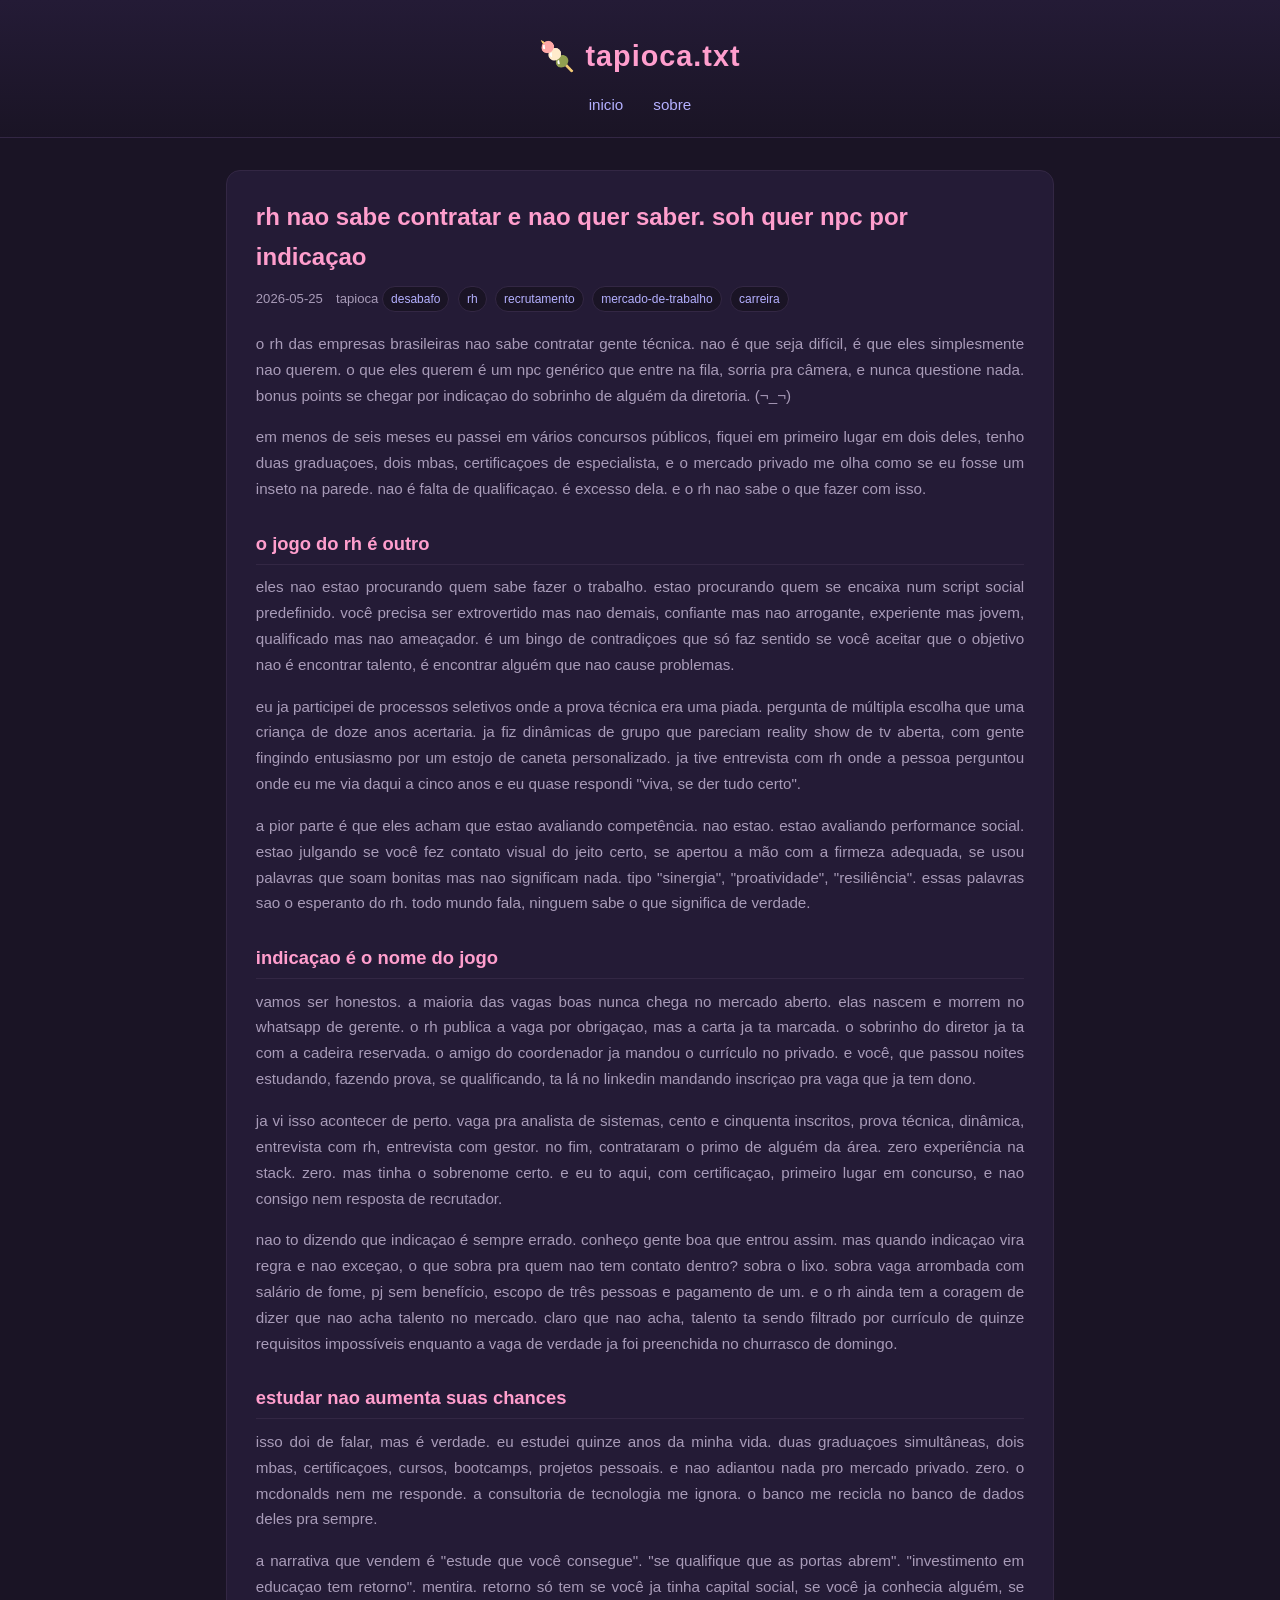
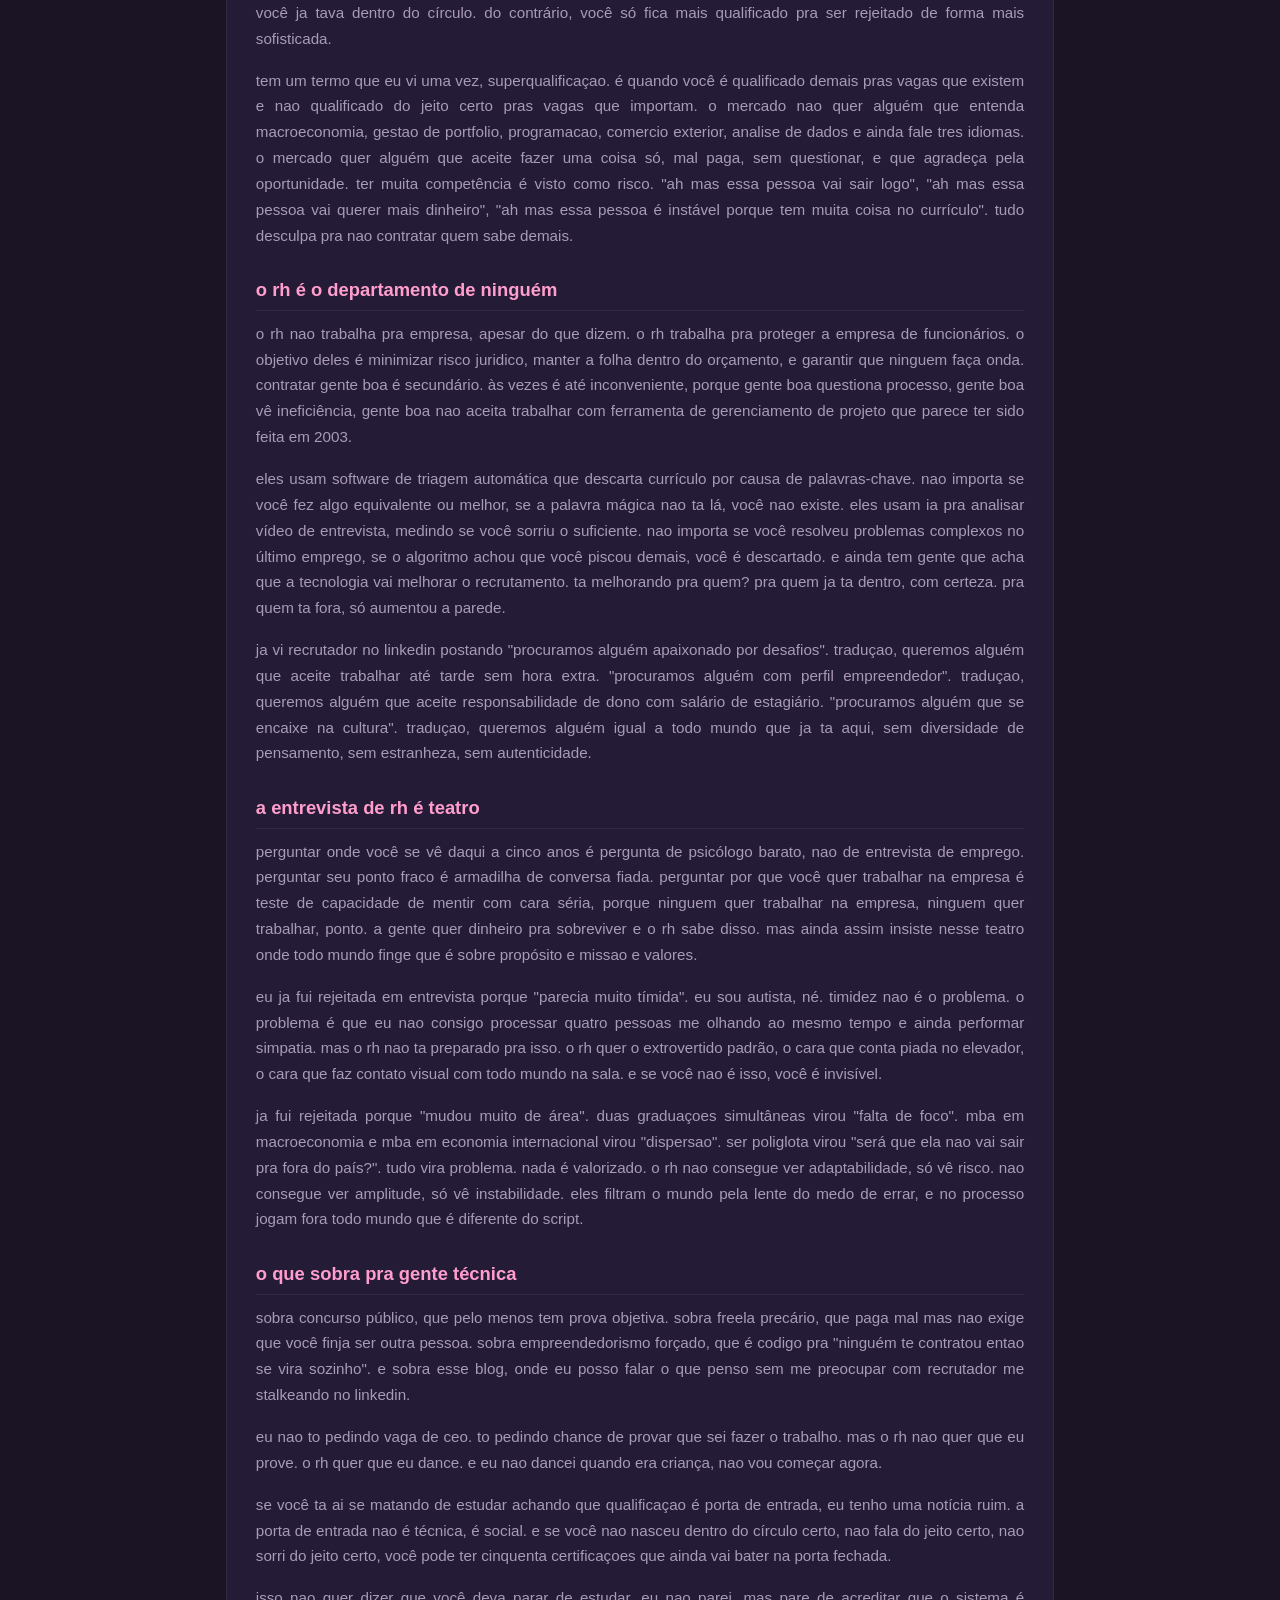
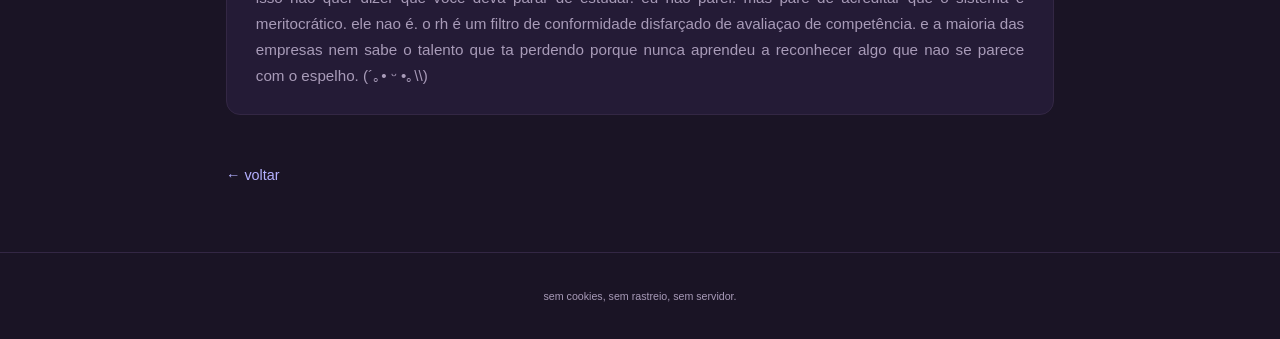
<file: posts/rh-so-quer-npc.html>
<!DOCTYPE html>
<html lang="pt-BR">
<head>
<meta charset="UTF-8">
<meta name="viewport" content="width=device-width, initial-scale=1.0">
<meta name="description" content="o rh das empresas brasileiras nao sabe contratar gente técnica. nao é que seja difícil, é que eles simplesmente nao querem. o que eles querem é um npc genérico ">
<meta name="robots" content="index, follow">
<link rel="canonical" href="https://tapiokr.github.io/tapioka/posts/rh-so-quer-npc.html">
<meta property="og:title" content="rh nao sabe contratar e nao quer saber. soh quer npc por indicaçao — tapioca.txt">
<meta property="og:description" content="o rh das empresas brasileiras nao sabe contratar gente técnica. nao é que seja difícil, é que eles simplesmente nao querem. o que eles querem é um npc genérico que entre na fila, sorria pra câmera, e nunca questione nada. bonus points se chegar por indicaçao do sobrinho de alguém da diretoria. (¬_¬)">
<meta property="og:type" content="article">
<meta property="og:url" content="https://tapiokr.github.io/tapioka/posts/rh-so-quer-npc.html">
<meta name="twitter:card" content="summary">
<meta name="twitter:title" content="rh nao sabe contratar e nao quer saber. soh quer npc por indicaçao — tapioca.txt">
<meta name="twitter:description" content="o rh das empresas brasileiras nao sabe contratar gente técnica. nao é que seja difícil, é que eles simplesmente nao querem. o que eles querem é um npc genérico que entre na fila, sorria pra câmera, e nunca questione nada. bonus points se chegar por indicaçao do sobrinho de alguém da diretoria. (¬_¬)">

<title>rh nao sabe contratar e nao quer saber. soh quer npc por indicaçao — tapioca.txt</title>
<link rel="stylesheet" href="../estilo.css">
</head>
<body>
<header>
  <h1>🍡 tapioca.txt</h1>
  <nav>
    <a href="../index.html">inicio</a>
    <a href="../sobre.html">sobre</a>
  </nav>
</header>

<main>
  <article class="post-conteudo" itemscope itemtype="https://schema.org/Article">
    <h1 itemprop="headline">rh nao sabe contratar e nao quer saber. soh quer npc por indicaçao</h1>
    <div class="meta">
      <time datetime="2026-05-25">2026-05-25</time>
      <span itemprop="author" itemscope itemtype="https://schema.org/Person"><span itemprop="name">tapioca</span></span>
      <span class="tag">desabafo</span> <span class="tag">rh</span> <span class="tag">recrutamento</span> <span class="tag">mercado-de-trabalho</span> <span class="tag">carreira</span>
    </div>
    <div itemprop="articleBody">
<p>o rh das empresas brasileiras nao sabe contratar gente técnica. nao é que seja difícil, é que eles simplesmente nao querem. o que eles querem é um npc genérico que entre na fila, sorria pra câmera, e nunca questione nada. bonus points se chegar por indicaçao do sobrinho de alguém da diretoria. (¬_¬)</p>
<p>em menos de seis meses eu passei em vários concursos públicos, fiquei em primeiro lugar em dois deles, tenho duas graduaçoes, dois mbas, certificaçoes de especialista, e o mercado privado me olha como se eu fosse um inseto na parede. nao é falta de qualificaçao. é excesso dela. e o rh nao sabe o que fazer com isso.</p>
<h2>o jogo do rh é outro</h2>
<p>eles nao estao procurando quem sabe fazer o trabalho. estao procurando quem se encaixa num script social predefinido. você precisa ser extrovertido mas nao demais, confiante mas nao arrogante, experiente mas jovem, qualificado mas nao ameaçador. é um bingo de contradiçoes que só faz sentido se você aceitar que o objetivo nao é encontrar talento, é encontrar alguém que nao cause problemas.</p>
<p>eu ja participei de processos seletivos onde a prova técnica era uma piada. pergunta de múltipla escolha que uma criança de doze anos acertaria. ja fiz dinâmicas de grupo que pareciam reality show de tv aberta, com gente fingindo entusiasmo por um estojo de caneta personalizado. ja tive entrevista com rh onde a pessoa perguntou onde eu me via daqui a cinco anos e eu quase respondi "viva, se der tudo certo".</p>
<p>a pior parte é que eles acham que estao avaliando competência. nao estao. estao avaliando performance social. estao julgando se você fez contato visual do jeito certo, se apertou a mão com a firmeza adequada, se usou palavras que soam bonitas mas nao significam nada. tipo "sinergia", "proatividade", "resiliência". essas palavras sao o esperanto do rh. todo mundo fala, ninguem sabe o que significa de verdade.</p>
<h2>indicaçao é o nome do jogo</h2>
<p>vamos ser honestos. a maioria das vagas boas nunca chega no mercado aberto. elas nascem e morrem no whatsapp de gerente. o rh publica a vaga por obrigaçao, mas a carta ja ta marcada. o sobrinho do diretor ja ta com a cadeira reservada. o amigo do coordenador ja mandou o currículo no privado. e você, que passou noites estudando, fazendo prova, se qualificando, ta lá no linkedin mandando inscriçao pra vaga que ja tem dono.</p>
<p>ja vi isso acontecer de perto. vaga pra analista de sistemas, cento e cinquenta inscritos, prova técnica, dinâmica, entrevista com rh, entrevista com gestor. no fim, contrataram o primo de alguém da área. zero experiência na stack. zero. mas tinha o sobrenome certo. e eu to aqui, com certificaçao, primeiro lugar em concurso, e nao consigo nem resposta de recrutador.</p>
<p>nao to dizendo que indicaçao é sempre errado. conheço gente boa que entrou assim. mas quando indicaçao vira regra e nao exceçao, o que sobra pra quem nao tem contato dentro? sobra o lixo. sobra vaga arrombada com salário de fome, pj sem benefício, escopo de três pessoas e pagamento de um. e o rh ainda tem a coragem de dizer que nao acha talento no mercado. claro que nao acha, talento ta sendo filtrado por currículo de quinze requisitos impossíveis enquanto a vaga de verdade ja foi preenchida no churrasco de domingo.</p>
<h2>estudar nao aumenta suas chances</h2>
<p>isso doi de falar, mas é verdade. eu estudei quinze anos da minha vida. duas graduaçoes simultâneas, dois mbas, certificaçoes, cursos, bootcamps, projetos pessoais. e nao adiantou nada pro mercado privado. zero. o mcdonalds nem me responde. a consultoria de tecnologia me ignora. o banco me recicla no banco de dados deles pra sempre.</p>
<p>a narrativa que vendem é "estude que você consegue". "se qualifique que as portas abrem". "investimento em educaçao tem retorno". mentira. retorno só tem se você ja tinha capital social, se você ja conhecia alguém, se você ja tava dentro do círculo. do contrário, você só fica mais qualificado pra ser rejeitado de forma mais sofisticada.</p>
<p>tem um termo que eu vi uma vez, superqualificaçao. é quando você é qualificado demais pras vagas que existem e nao qualificado do jeito certo pras vagas que importam. o mercado nao quer alguém que entenda macroeconomia, gestao de portfolio, programacao, comercio exterior, analise de dados e ainda fale tres idiomas. o mercado quer alguém que aceite fazer uma coisa só, mal paga, sem questionar, e que agradeça pela oportunidade. ter muita competência é visto como risco. "ah mas essa pessoa vai sair logo", "ah mas essa pessoa vai querer mais dinheiro", "ah mas essa pessoa é instável porque tem muita coisa no currículo". tudo desculpa pra nao contratar quem sabe demais.</p>
<h2>o rh é o departamento de ninguém</h2>
<p>o rh nao trabalha pra empresa, apesar do que dizem. o rh trabalha pra proteger a empresa de funcionários. o objetivo deles é minimizar risco juridico, manter a folha dentro do orçamento, e garantir que ninguem faça onda. contratar gente boa é secundário. às vezes é até inconveniente, porque gente boa questiona processo, gente boa vê ineficiência, gente boa nao aceita trabalhar com ferramenta de gerenciamento de projeto que parece ter sido feita em 2003.</p>
<p>eles usam software de triagem automática que descarta currículo por causa de palavras-chave. nao importa se você fez algo equivalente ou melhor, se a palavra mágica nao ta lá, você nao existe. eles usam ia pra analisar vídeo de entrevista, medindo se você sorriu o suficiente. nao importa se você resolveu problemas complexos no último emprego, se o algoritmo achou que você piscou demais, você é descartado. e ainda tem gente que acha que a tecnologia vai melhorar o recrutamento. ta melhorando pra quem? pra quem ja ta dentro, com certeza. pra quem ta fora, só aumentou a parede.</p>
<p>ja vi recrutador no linkedin postando "procuramos alguém apaixonado por desafios". traduçao, queremos alguém que aceite trabalhar até tarde sem hora extra. "procuramos alguém com perfil empreendedor". traduçao, queremos alguém que aceite responsabilidade de dono com salário de estagiário. "procuramos alguém que se encaixe na cultura". traduçao, queremos alguém igual a todo mundo que ja ta aqui, sem diversidade de pensamento, sem estranheza, sem autenticidade.</p>
<h2>a entrevista de rh é teatro</h2>
<p>perguntar onde você se vê daqui a cinco anos é pergunta de psicólogo barato, nao de entrevista de emprego. perguntar seu ponto fraco é armadilha de conversa fiada. perguntar por que você quer trabalhar na empresa é teste de capacidade de mentir com cara séria, porque ninguem quer trabalhar na empresa, ninguem quer trabalhar, ponto. a gente quer dinheiro pra sobreviver e o rh sabe disso. mas ainda assim insiste nesse teatro onde todo mundo finge que é sobre propósito e missao e valores.</p>
<p>eu ja fui rejeitada em entrevista porque "parecia muito tímida". eu sou autista, né. timidez nao é o problema. o problema é que eu nao consigo processar quatro pessoas me olhando ao mesmo tempo e ainda performar simpatia. mas o rh nao ta preparado pra isso. o rh quer o extrovertido padrão, o cara que conta piada no elevador, o cara que faz contato visual com todo mundo na sala. e se você nao é isso, você é invisível.</p>
<p>ja fui rejeitada porque "mudou muito de área". duas graduaçoes simultâneas virou "falta de foco". mba em macroeconomia e mba em economia internacional virou "dispersao". ser poliglota virou "será que ela nao vai sair pra fora do país?". tudo vira problema. nada é valorizado. o rh nao consegue ver adaptabilidade, só vê risco. nao consegue ver amplitude, só vê instabilidade. eles filtram o mundo pela lente do medo de errar, e no processo jogam fora todo mundo que é diferente do script.</p>
<h2>o que sobra pra gente técnica</h2>
<p>sobra concurso público, que pelo menos tem prova objetiva. sobra freela precário, que paga mal mas nao exige que você finja ser outra pessoa. sobra empreendedorismo forçado, que é codigo pra "ninguém te contratou entao se vira sozinho". e sobra esse blog, onde eu posso falar o que penso sem me preocupar com recrutador me stalkeando no linkedin.</p>
<p>eu nao to pedindo vaga de ceo. to pedindo chance de provar que sei fazer o trabalho. mas o rh nao quer que eu prove. o rh quer que eu dance. e eu nao dancei quando era criança, nao vou começar agora.</p>
<p>se você ta ai se matando de estudar achando que qualificaçao é porta de entrada, eu tenho uma notícia ruim. a porta de entrada nao é técnica, é social. e se você nao nasceu dentro do círculo certo, nao fala do jeito certo, nao sorri do jeito certo, você pode ter cinquenta certificaçoes que ainda vai bater na porta fechada.</p>
<p>isso nao quer dizer que você deva parar de estudar. eu nao parei. mas pare de acreditar que o sistema é meritocrático. ele nao é. o rh é um filtro de conformidade disfarçado de avaliaçao de competência. e a maioria das empresas nem sabe o talento que ta perdendo porque nunca aprendeu a reconhecer algo que nao se parece com o espelho. (´｡• ᵕ •｡\\)</p>
    </div>
  </article>
  <a class="voltar" href="../index.html">← voltar</a>
</main>

<footer>
  <small>sem cookies, sem rastreio, sem servidor.</small>
</footer>
</body>
</html>
</file>
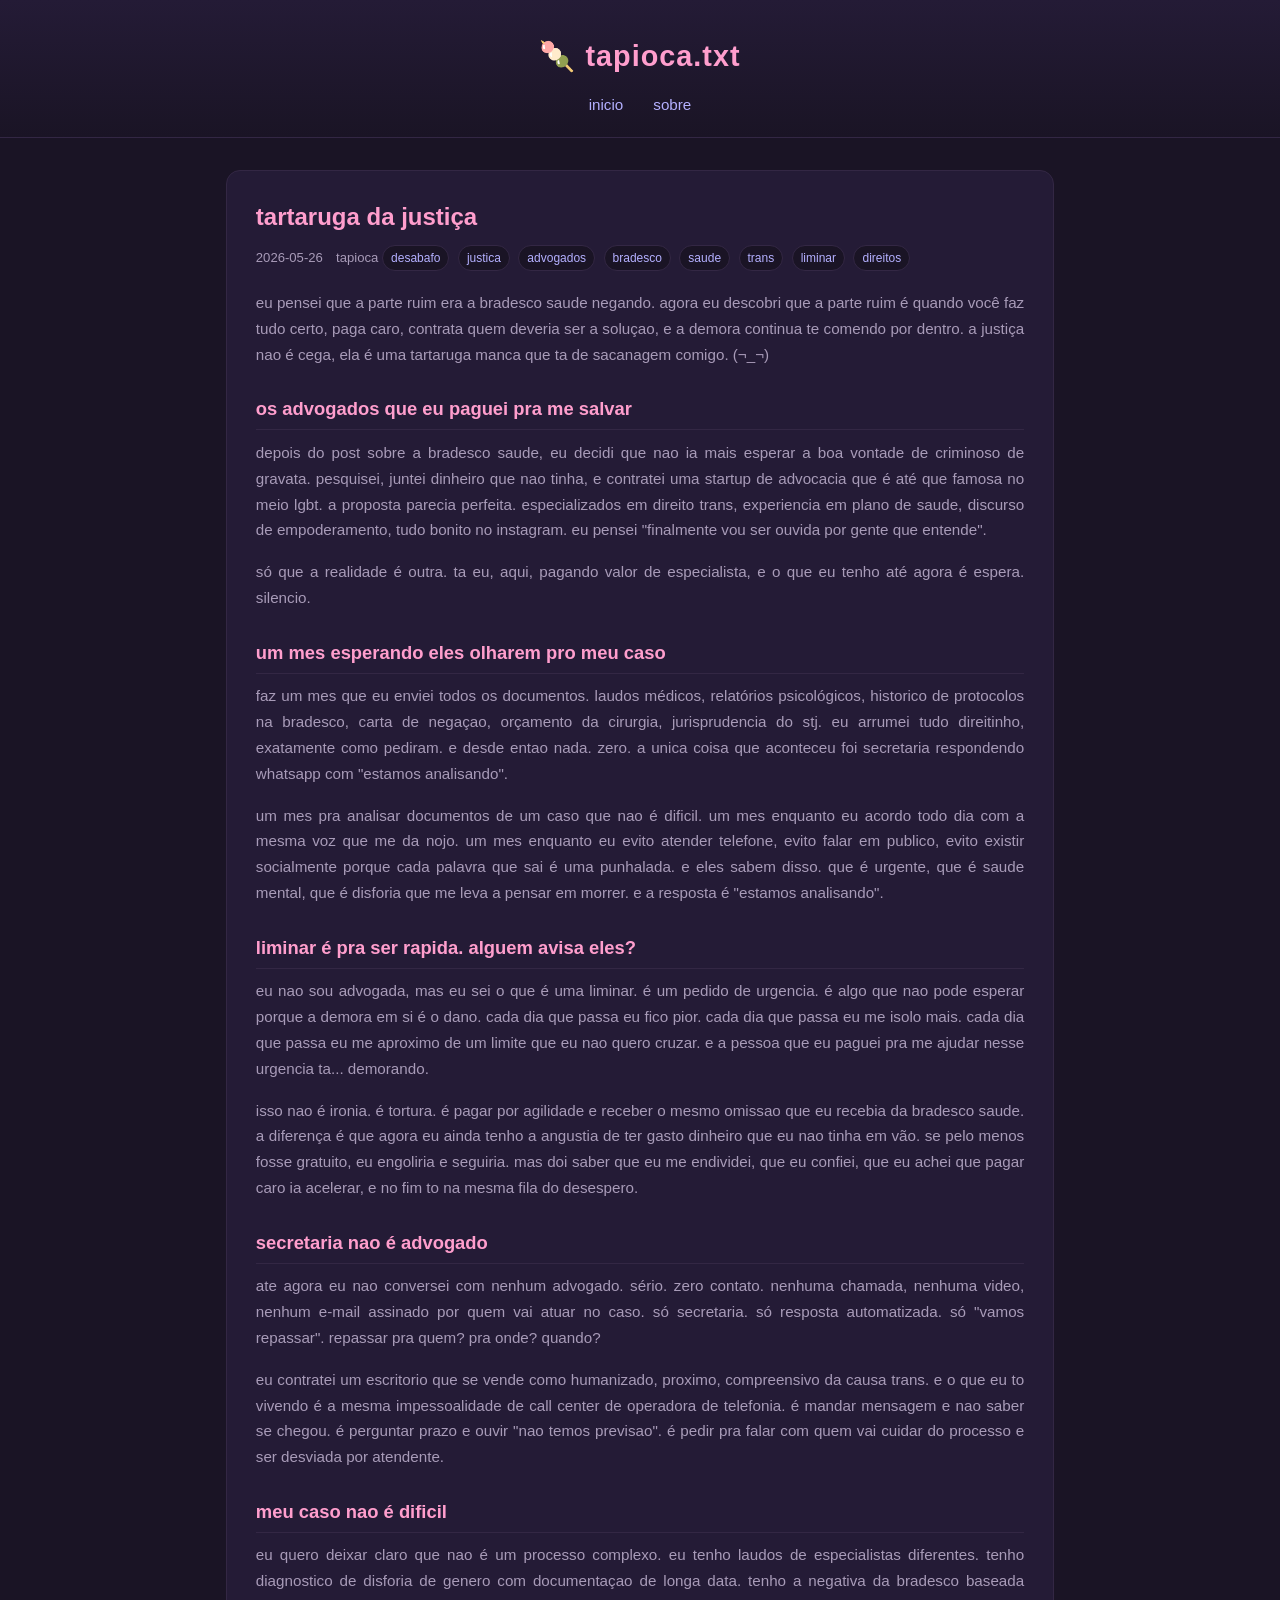
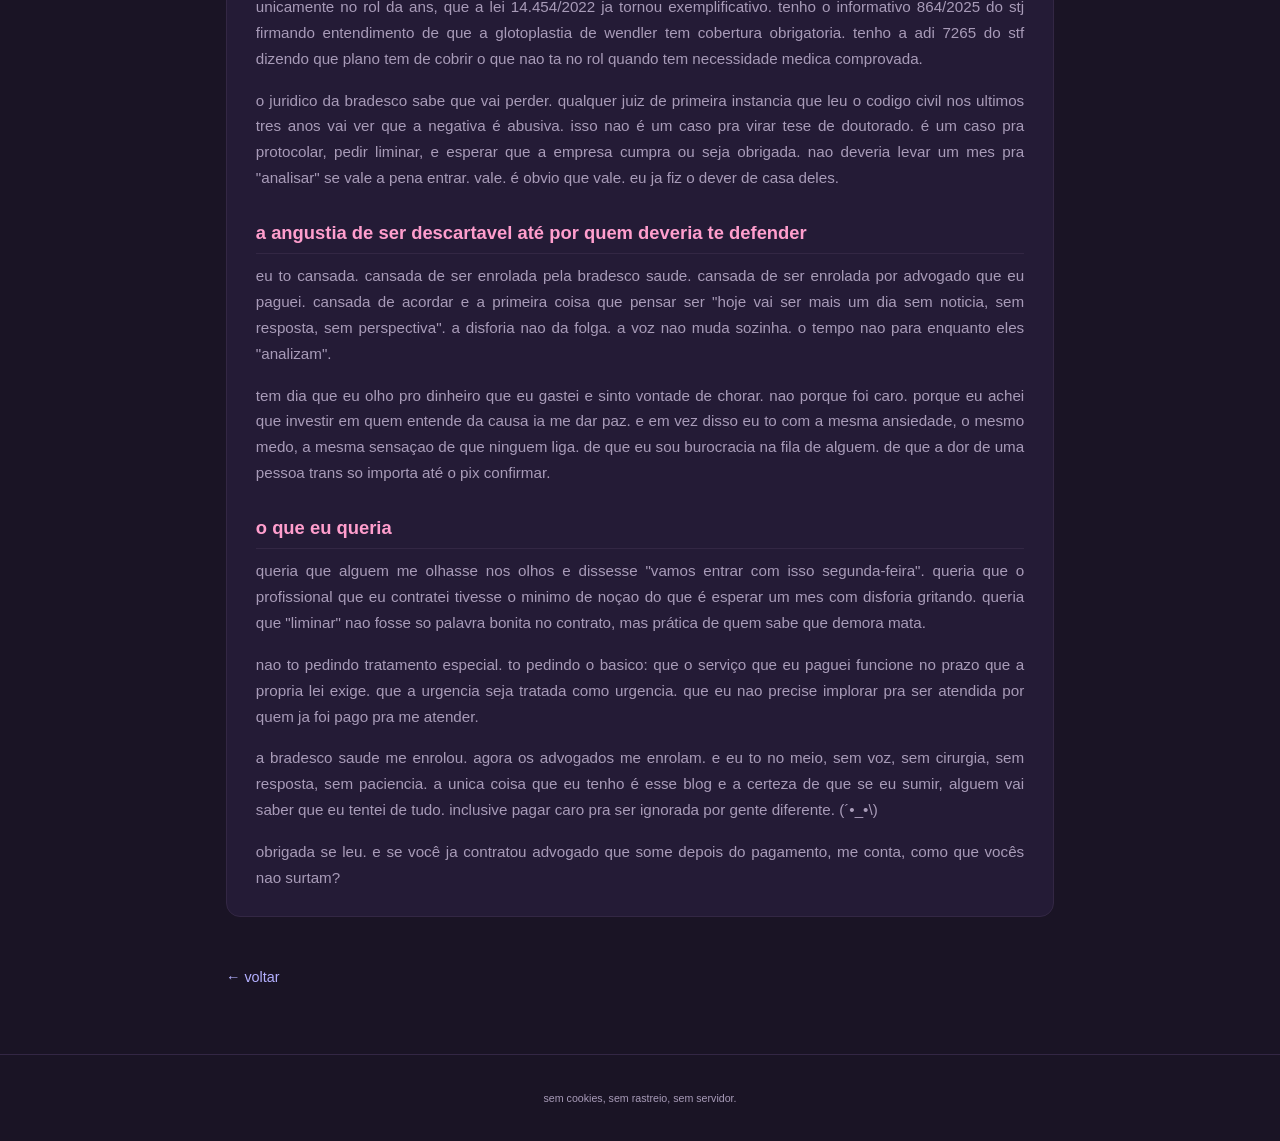
<file: posts/tartaruga-da-justica.html>
<!DOCTYPE html>
<html lang="pt-BR">
<head>
<meta charset="UTF-8">
<meta name="viewport" content="width=device-width, initial-scale=1.0">
<meta name="description" content="eu pensei que a parte ruim era a bradesco saude negando. agora eu descobri que a parte ruim é quando você faz tudo certo, paga caro, contrata quem deveria ser a">
<meta name="robots" content="index, follow">
<link rel="canonical" href="https://tapiokr.github.io/tapioka/posts/tartaruga-da-justica.html">
<meta property="og:title" content="tartaruga da justiça — tapioca.txt">
<meta property="og:description" content="eu pensei que a parte ruim era a bradesco saude negando. agora eu descobri que a parte ruim é quando você faz tudo certo, paga caro, contrata quem deveria ser a soluçao, e a demora continua te comendo por dentro. a justiça nao é cega, ela é uma tartaruga manca que ta de sacanagem comigo. (¬_¬)  **os">
<meta property="og:type" content="article">
<meta property="og:url" content="https://tapiokr.github.io/tapioka/posts/tartaruga-da-justica.html">
<meta name="twitter:card" content="summary">
<meta name="twitter:title" content="tartaruga da justiça — tapioca.txt">
<meta name="twitter:description" content="eu pensei que a parte ruim era a bradesco saude negando. agora eu descobri que a parte ruim é quando você faz tudo certo, paga caro, contrata quem deveria ser a soluçao, e a demora continua te comendo por dentro. a justiça nao é cega, ela é uma tartaruga manca que ta de sacanagem comigo. (¬_¬)  **os">

<title>tartaruga da justiça — tapioca.txt</title>
<link rel="stylesheet" href="../estilo.css">
</head>
<body>
<header>
  <h1>🍡 tapioca.txt</h1>
  <nav>
    <a href="../index.html">inicio</a>
    <a href="../sobre.html">sobre</a>
  </nav>
</header>

<main>
  <article class="post-conteudo" itemscope itemtype="https://schema.org/Article">
    <h1 itemprop="headline">tartaruga da justiça</h1>
    <div class="meta">
      <time datetime="2026-05-26">2026-05-26</time>
      <span itemprop="author" itemscope itemtype="https://schema.org/Person"><span itemprop="name">tapioca</span></span>
      <span class="tag">desabafo</span> <span class="tag">justica</span> <span class="tag">advogados</span> <span class="tag">bradesco</span> <span class="tag">saude</span> <span class="tag">trans</span> <span class="tag">liminar</span> <span class="tag">direitos</span>
    </div>
    <div itemprop="articleBody">
<p>eu pensei que a parte ruim era a bradesco saude negando. agora eu descobri que a parte ruim é quando você faz tudo certo, paga caro, contrata quem deveria ser a soluçao, e a demora continua te comendo por dentro. a justiça nao é cega, ela é uma tartaruga manca que ta de sacanagem comigo. (¬_¬)</p>
<h2>os advogados que eu paguei pra me salvar</h2>
<p>depois do post sobre a bradesco saude, eu decidi que nao ia mais esperar a boa vontade de criminoso de gravata. pesquisei, juntei dinheiro que nao tinha, e contratei uma startup de advocacia que é até que famosa no meio lgbt. a proposta parecia perfeita. especializados em direito trans, experiencia em plano de saude, discurso de empoderamento, tudo bonito no instagram. eu pensei "finalmente vou ser ouvida por gente que entende".</p>
<p>só que a realidade é outra. ta eu, aqui, pagando valor de especialista, e o que eu tenho até agora é espera. silencio.</p>
<h2>um mes esperando eles olharem pro meu caso</h2>
<p>faz um mes que eu enviei todos os documentos. laudos médicos, relatórios psicológicos, historico de protocolos na bradesco, carta de negaçao, orçamento da cirurgia, jurisprudencia do stj. eu arrumei tudo direitinho, exatamente como pediram. e desde entao nada. zero. a unica coisa que aconteceu foi secretaria respondendo whatsapp com "estamos analisando".</p>
<p>um mes pra analisar documentos de um caso que nao é dificil. um mes enquanto eu acordo todo dia com a mesma voz que me da nojo. um mes enquanto eu evito atender telefone, evito falar em publico, evito existir socialmente porque cada palavra que sai é uma punhalada. e eles sabem disso. que é urgente, que é saude mental, que é disforia que me leva a pensar em morrer. e a resposta é "estamos analisando".</p>
<h2>liminar é pra ser rapida. alguem avisa eles?</h2>
<p>eu nao sou advogada, mas eu sei o que é uma liminar. é um pedido de urgencia. é algo que nao pode esperar porque a demora em si é o dano. cada dia que passa eu fico pior. cada dia que passa eu me isolo mais. cada dia que passa eu me aproximo de um limite que eu nao quero cruzar. e a pessoa que eu paguei pra me ajudar nesse urgencia ta... demorando.</p>
<p>isso nao é ironia. é tortura. é pagar por agilidade e receber o mesmo omissao que eu recebia da bradesco saude. a diferença é que agora eu ainda tenho a angustia de ter gasto dinheiro que eu nao tinha em vão. se pelo menos fosse gratuito, eu engoliria e seguiria. mas doi saber que eu me endividei, que eu confiei, que eu achei que pagar caro ia acelerar, e no fim to na mesma fila do desespero.</p>
<h2>secretaria nao é advogado</h2>
<p>ate agora eu nao conversei com nenhum advogado. sério. zero contato. nenhuma chamada, nenhuma video, nenhum e-mail assinado por quem vai atuar no caso. só secretaria. só resposta automatizada. só "vamos repassar". repassar pra quem? pra onde? quando?</p>
<p>eu contratei um escritorio que se vende como humanizado, proximo, compreensivo da causa trans. e o que eu to vivendo é a mesma impessoalidade de call center de operadora de telefonia. é mandar mensagem e nao saber se chegou. é perguntar prazo e ouvir "nao temos previsao". é pedir pra falar com quem vai cuidar do processo e ser desviada por atendente.</p>
<h2>meu caso nao é dificil</h2>
<p>eu quero deixar claro que nao é um processo complexo. eu tenho laudos de especialistas diferentes. tenho diagnostico de disforia de genero com documentaçao de longa data. tenho a negativa da bradesco baseada unicamente no rol da ans, que a lei 14.454/2022 ja tornou exemplificativo. tenho o informativo 864/2025 do stj firmando entendimento de que a glotoplastia de wendler tem cobertura obrigatoria. tenho a adi 7265 do stf dizendo que plano tem de cobrir o que nao ta no rol quando tem necessidade medica comprovada.</p>
<p>o juridico da bradesco sabe que vai perder. qualquer juiz de primeira instancia que leu o codigo civil nos ultimos tres anos vai ver que a negativa é abusiva. isso nao é um caso pra virar tese de doutorado. é um caso pra protocolar, pedir liminar, e esperar que a empresa cumpra ou seja obrigada. nao deveria levar um mes pra "analisar" se vale a pena entrar. vale. é obvio que vale. eu ja fiz o dever de casa deles.</p>
<h2>a angustia de ser descartavel até por quem deveria te defender</h2>
<p>eu to cansada. cansada de ser enrolada pela bradesco saude. cansada de ser enrolada por advogado que eu paguei. cansada de acordar e a primeira coisa que pensar ser "hoje vai ser mais um dia sem noticia, sem resposta, sem perspectiva". a disforia nao da folga. a voz nao muda sozinha. o tempo nao para enquanto eles "analizam".</p>
<p>tem dia que eu olho pro dinheiro que eu gastei e sinto vontade de chorar. nao porque foi caro. porque eu achei que investir em quem entende da causa ia me dar paz. e em vez disso eu to com a mesma ansiedade, o mesmo medo, a mesma sensaçao de que ninguem liga. de que eu sou burocracia na fila de alguem. de que a dor de uma pessoa trans so importa até o pix confirmar.</p>
<h2>o que eu queria</h2>
<p>queria que alguem me olhasse nos olhos e dissesse "vamos entrar com isso segunda-feira". queria que o profissional que eu contratei tivesse o minimo de noçao do que é esperar um mes com disforia gritando. queria que "liminar" nao fosse so palavra bonita no contrato, mas prática de quem sabe que demora mata.</p>
<p>nao to pedindo tratamento especial. to pedindo o basico: que o serviço que eu paguei funcione no prazo que a propria lei exige. que a urgencia seja tratada como urgencia. que eu nao precise implorar pra ser atendida por quem ja foi pago pra me atender.</p>
<p>a bradesco saude me enrolou. agora os advogados me enrolam. e eu to no meio, sem voz, sem cirurgia, sem resposta, sem paciencia. a unica coisa que eu tenho é esse blog e a certeza de que se eu sumir, alguem vai saber que eu tentei de tudo. inclusive pagar caro pra ser ignorada por gente diferente. (´•_•\)</p>
<p>obrigada se leu. e se você ja contratou advogado que some depois do pagamento, me conta, como que vocês nao surtam?</p>
    </div>
  </article>
  <a class="voltar" href="../index.html">← voltar</a>
</main>

<footer>
  <small>sem cookies, sem rastreio, sem servidor.</small>
</footer>
</body>
</html>
</file>
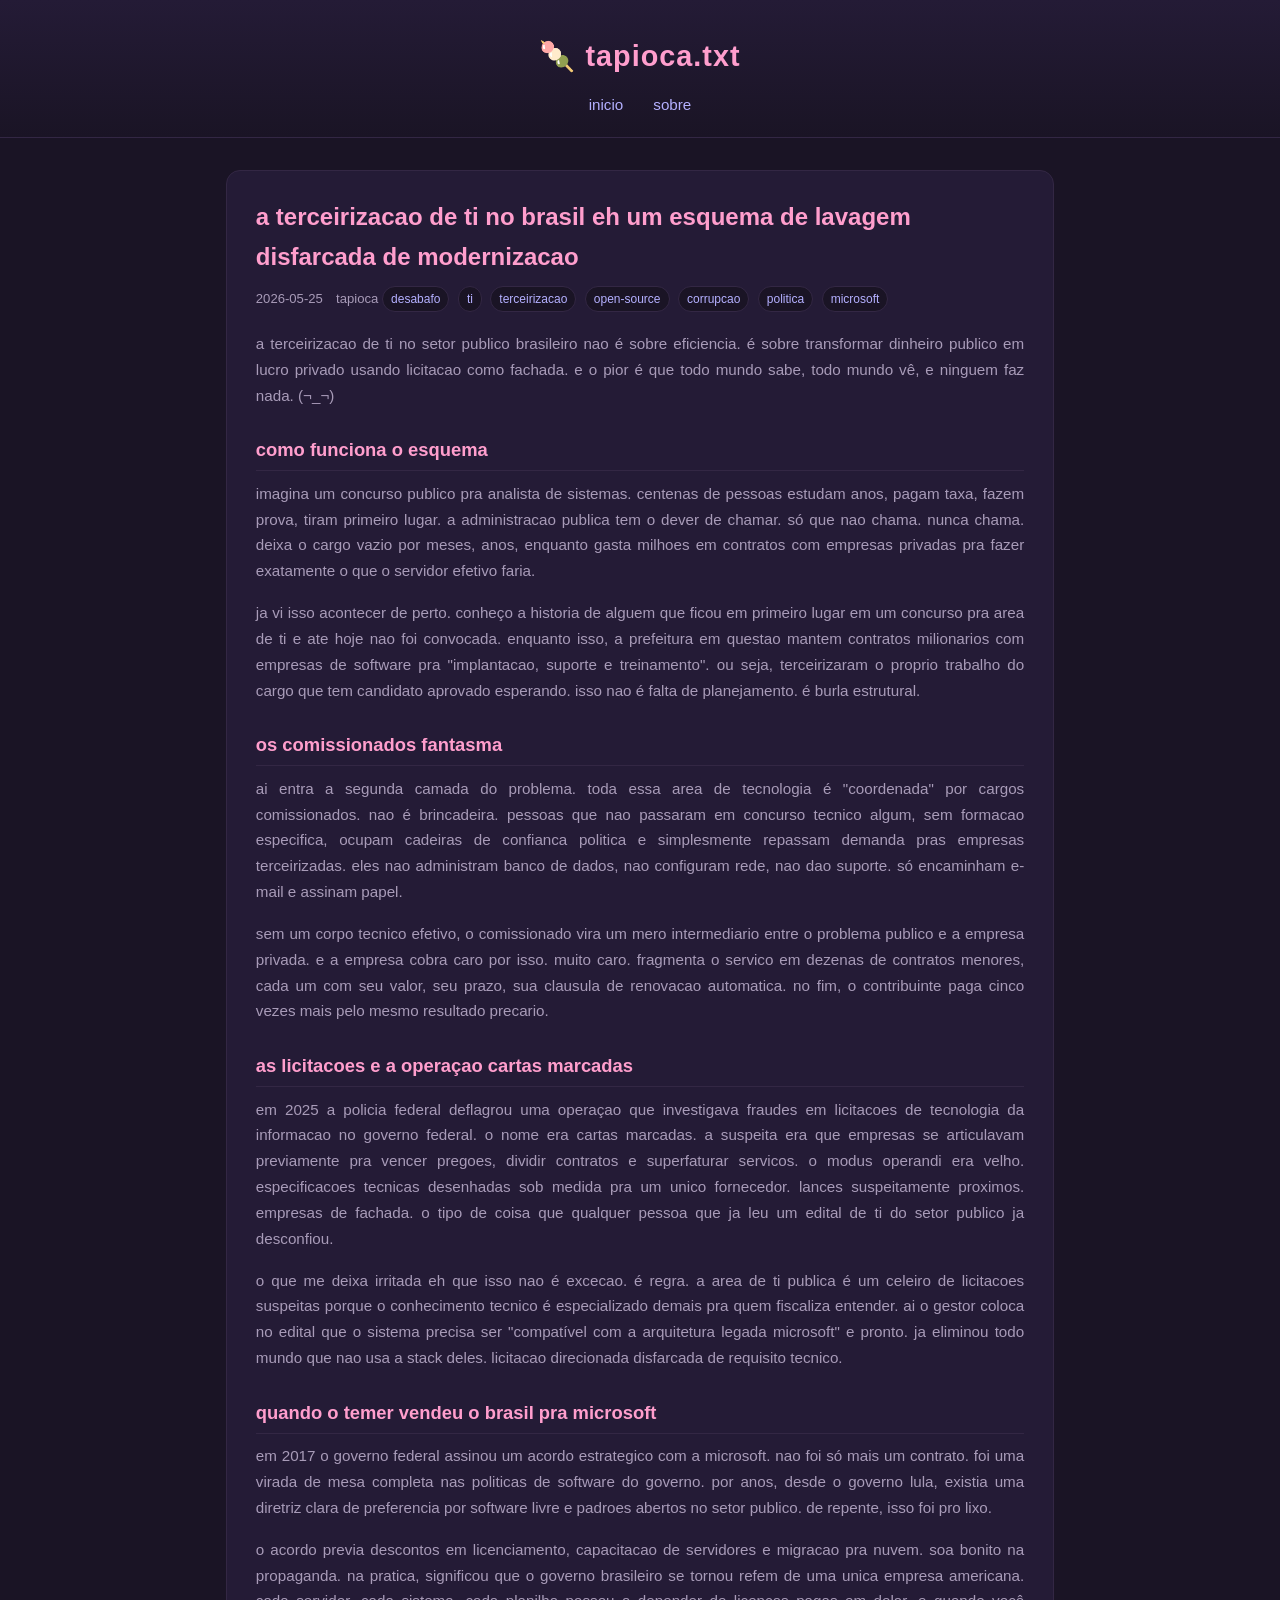
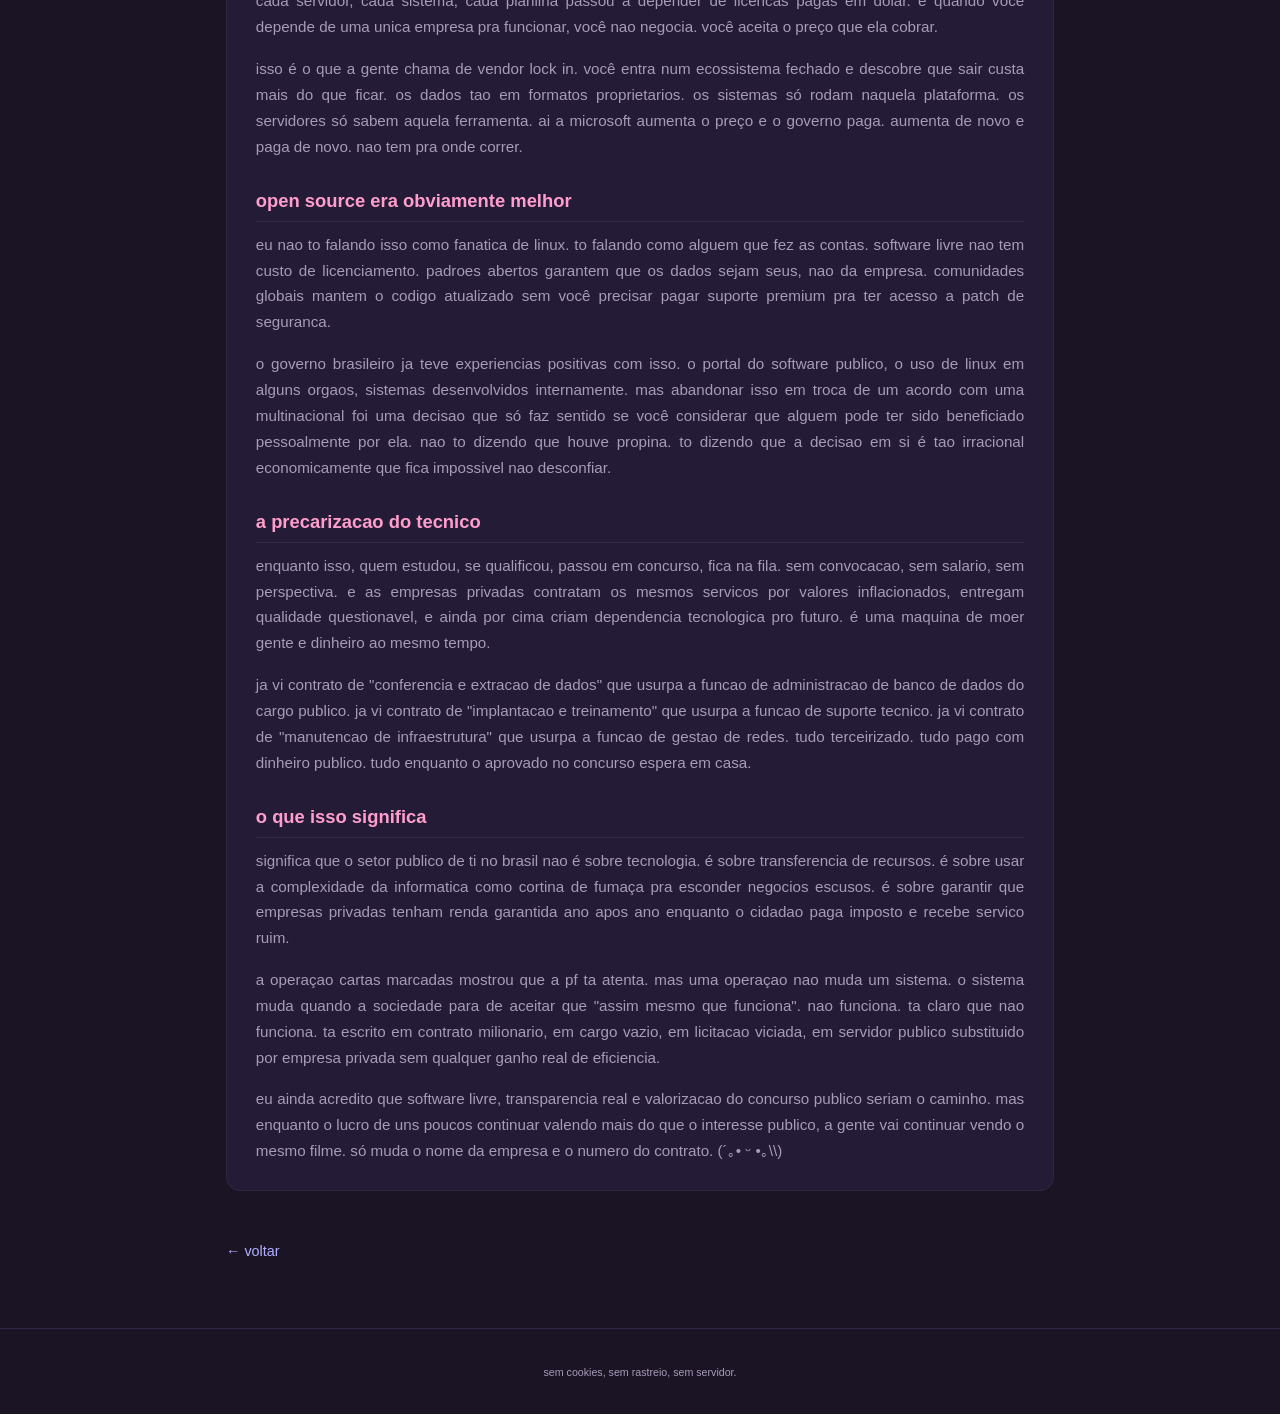
<file: posts/terceirizacao-ti-vendeu-o-pais.html>
<!DOCTYPE html>
<html lang="pt-BR">
<head>
<meta charset="UTF-8">
<meta name="viewport" content="width=device-width, initial-scale=1.0">
<meta name="description" content="a terceirizacao de ti no setor publico brasileiro nao é sobre eficiencia. é sobre transformar dinheiro publico em lucro privado usando licitacao como fachada. e">
<meta name="robots" content="index, follow">
<link rel="canonical" href="https://tapiokr.github.io/tapioka/posts/terceirizacao-ti-vendeu-o-pais.html">
<meta property="og:title" content="a terceirizacao de ti no brasil eh um esquema de lavagem disfarcada de modernizacao — tapioca.txt">
<meta property="og:description" content="a terceirizacao de ti no setor publico brasileiro nao é sobre eficiencia. é sobre transformar dinheiro publico em lucro privado usando licitacao como fachada. e o pior é que todo mundo sabe, todo mundo vê, e ninguem faz nada. (¬_¬)  **como funciona o esquema**  imagina um concurso publico pra analis">
<meta property="og:type" content="article">
<meta property="og:url" content="https://tapiokr.github.io/tapioka/posts/terceirizacao-ti-vendeu-o-pais.html">
<meta name="twitter:card" content="summary">
<meta name="twitter:title" content="a terceirizacao de ti no brasil eh um esquema de lavagem disfarcada de modernizacao — tapioca.txt">
<meta name="twitter:description" content="a terceirizacao de ti no setor publico brasileiro nao é sobre eficiencia. é sobre transformar dinheiro publico em lucro privado usando licitacao como fachada. e o pior é que todo mundo sabe, todo mundo vê, e ninguem faz nada. (¬_¬)  **como funciona o esquema**  imagina um concurso publico pra analis">

<title>a terceirizacao de ti no brasil eh um esquema de lavagem disfarcada de modernizacao — tapioca.txt</title>
<link rel="stylesheet" href="../estilo.css">
</head>
<body>
<header>
  <h1>🍡 tapioca.txt</h1>
  <nav>
    <a href="../index.html">inicio</a>
    <a href="../sobre.html">sobre</a>
  </nav>
</header>

<main>
  <article class="post-conteudo" itemscope itemtype="https://schema.org/Article">
    <h1 itemprop="headline">a terceirizacao de ti no brasil eh um esquema de lavagem disfarcada de modernizacao</h1>
    <div class="meta">
      <time datetime="2026-05-25">2026-05-25</time>
      <span itemprop="author" itemscope itemtype="https://schema.org/Person"><span itemprop="name">tapioca</span></span>
      <span class="tag">desabafo</span> <span class="tag">ti</span> <span class="tag">terceirizacao</span> <span class="tag">open-source</span> <span class="tag">corrupcao</span> <span class="tag">politica</span> <span class="tag">microsoft</span>
    </div>
    <div itemprop="articleBody">
<p>a terceirizacao de ti no setor publico brasileiro nao é sobre eficiencia. é sobre transformar dinheiro publico em lucro privado usando licitacao como fachada. e o pior é que todo mundo sabe, todo mundo vê, e ninguem faz nada. (¬_¬)</p>
<h2>como funciona o esquema</h2>
<p>imagina um concurso publico pra analista de sistemas. centenas de pessoas estudam anos, pagam taxa, fazem prova, tiram primeiro lugar. a administracao publica tem o dever de chamar. só que nao chama. nunca chama. deixa o cargo vazio por meses, anos, enquanto gasta milhoes em contratos com empresas privadas pra fazer exatamente o que o servidor efetivo faria.</p>
<p>ja vi isso acontecer de perto. conheço a historia de alguem que ficou em primeiro lugar em um concurso pra area de ti e ate hoje nao foi convocada. enquanto isso, a prefeitura em questao mantem contratos milionarios com empresas de software pra "implantacao, suporte e treinamento". ou seja, terceirizaram o proprio trabalho do cargo que tem candidato aprovado esperando. isso nao é falta de planejamento. é burla estrutural.</p>
<h2>os comissionados fantasma</h2>
<p>ai entra a segunda camada do problema. toda essa area de tecnologia é "coordenada" por cargos comissionados. nao é brincadeira. pessoas que nao passaram em concurso tecnico algum, sem formacao especifica, ocupam cadeiras de confianca politica e simplesmente repassam demanda pras empresas terceirizadas. eles nao administram banco de dados, nao configuram rede, nao dao suporte. só encaminham e-mail e assinam papel.</p>
<p>sem um corpo tecnico efetivo, o comissionado vira um mero intermediario entre o problema publico e a empresa privada. e a empresa cobra caro por isso. muito caro. fragmenta o servico em dezenas de contratos menores, cada um com seu valor, seu prazo, sua clausula de renovacao automatica. no fim, o contribuinte paga cinco vezes mais pelo mesmo resultado precario.</p>
<h2>as licitacoes e a operaçao cartas marcadas</h2>
<p>em 2025 a policia federal deflagrou uma operaçao que investigava fraudes em licitacoes de tecnologia da informacao no governo federal. o nome era cartas marcadas. a suspeita era que empresas se articulavam previamente pra vencer pregoes, dividir contratos e superfaturar servicos. o modus operandi era velho. especificacoes tecnicas desenhadas sob medida pra um unico fornecedor. lances suspeitamente proximos. empresas de fachada. o tipo de coisa que qualquer pessoa que ja leu um edital de ti do setor publico ja desconfiou.</p>
<p>o que me deixa irritada eh que isso nao é excecao. é regra. a area de ti publica é um celeiro de licitacoes suspeitas porque o conhecimento tecnico é especializado demais pra quem fiscaliza entender. ai o gestor coloca no edital que o sistema precisa ser "compatível com a arquitetura legada microsoft" e pronto. ja eliminou todo mundo que nao usa a stack deles. licitacao direcionada disfarcada de requisito tecnico.</p>
<h2>quando o temer vendeu o brasil pra microsoft</h2>
<p>em 2017 o governo federal assinou um acordo estrategico com a microsoft. nao foi só mais um contrato. foi uma virada de mesa completa nas politicas de software do governo. por anos, desde o governo lula, existia uma diretriz clara de preferencia por software livre e padroes abertos no setor publico. de repente, isso foi pro lixo.</p>
<p>o acordo previa descontos em licenciamento, capacitacao de servidores e migracao pra nuvem. soa bonito na propaganda. na pratica, significou que o governo brasileiro se tornou refem de uma unica empresa americana. cada servidor, cada sistema, cada planilha passou a depender de licencas pagas em dolar. e quando você depende de uma unica empresa pra funcionar, você nao negocia. você aceita o preço que ela cobrar.</p>
<p>isso é o que a gente chama de vendor lock in. você entra num ecossistema fechado e descobre que sair custa mais do que ficar. os dados tao em formatos proprietarios. os sistemas só rodam naquela plataforma. os servidores só sabem aquela ferramenta. ai a microsoft aumenta o preço e o governo paga. aumenta de novo e paga de novo. nao tem pra onde correr.</p>
<h2>open source era obviamente melhor</h2>
<p>eu nao to falando isso como fanatica de linux. to falando como alguem que fez as contas. software livre nao tem custo de licenciamento. padroes abertos garantem que os dados sejam seus, nao da empresa. comunidades globais mantem o codigo atualizado sem você precisar pagar suporte premium pra ter acesso a patch de seguranca.</p>
<p>o governo brasileiro ja teve experiencias positivas com isso. o portal do software publico, o uso de linux em alguns orgaos, sistemas desenvolvidos internamente. mas abandonar isso em troca de um acordo com uma multinacional foi uma decisao que só faz sentido se você considerar que alguem pode ter sido beneficiado pessoalmente por ela. nao to dizendo que houve propina. to dizendo que a decisao em si é tao irracional economicamente que fica impossivel nao desconfiar.</p>
<h2>a precarizacao do tecnico</h2>
<p>enquanto isso, quem estudou, se qualificou, passou em concurso, fica na fila. sem convocacao, sem salario, sem perspectiva. e as empresas privadas contratam os mesmos servicos por valores inflacionados, entregam qualidade questionavel, e ainda por cima criam dependencia tecnologica pro futuro. é uma maquina de moer gente e dinheiro ao mesmo tempo.</p>
<p>ja vi contrato de "conferencia e extracao de dados" que usurpa a funcao de administracao de banco de dados do cargo publico. ja vi contrato de "implantacao e treinamento" que usurpa a funcao de suporte tecnico. ja vi contrato de "manutencao de infraestrutura" que usurpa a funcao de gestao de redes. tudo terceirizado. tudo pago com dinheiro publico. tudo enquanto o aprovado no concurso espera em casa.</p>
<h2>o que isso significa</h2>
<p>significa que o setor publico de ti no brasil nao é sobre tecnologia. é sobre transferencia de recursos. é sobre usar a complexidade da informatica como cortina de fumaça pra esconder negocios escusos. é sobre garantir que empresas privadas tenham renda garantida ano apos ano enquanto o cidadao paga imposto e recebe servico ruim.</p>
<p>a operaçao cartas marcadas mostrou que a pf ta atenta. mas uma operaçao nao muda um sistema. o sistema muda quando a sociedade para de aceitar que "assim mesmo que funciona". nao funciona. ta claro que nao funciona. ta escrito em contrato milionario, em cargo vazio, em licitacao viciada, em servidor publico substituido por empresa privada sem qualquer ganho real de eficiencia.</p>
<p>eu ainda acredito que software livre, transparencia real e valorizacao do concurso publico seriam o caminho. mas enquanto o lucro de uns poucos continuar valendo mais do que o interesse publico, a gente vai continuar vendo o mesmo filme. só muda o nome da empresa e o numero do contrato. (´｡• ᵕ •｡\\)</p>
    </div>
  </article>
  <a class="voltar" href="../index.html">← voltar</a>
</main>

<footer>
  <small>sem cookies, sem rastreio, sem servidor.</small>
</footer>
</body>
</html>
</file>
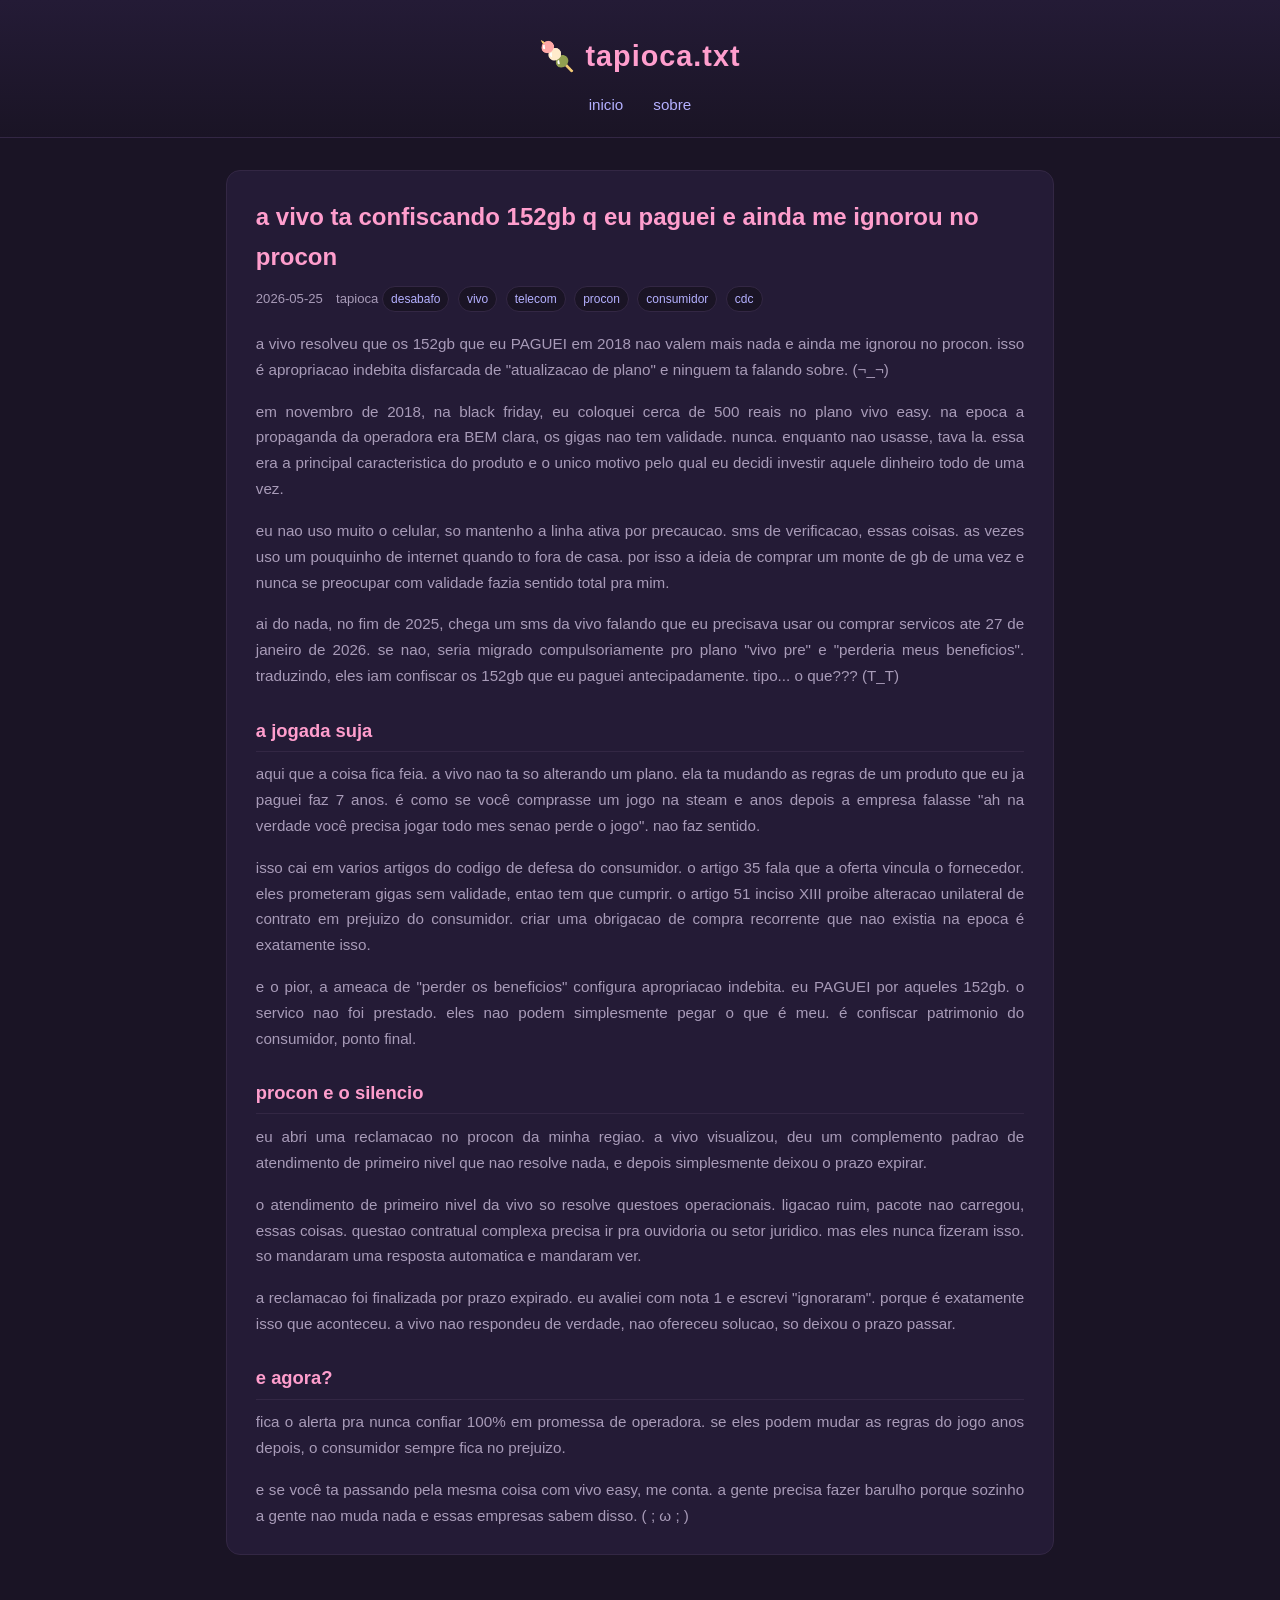
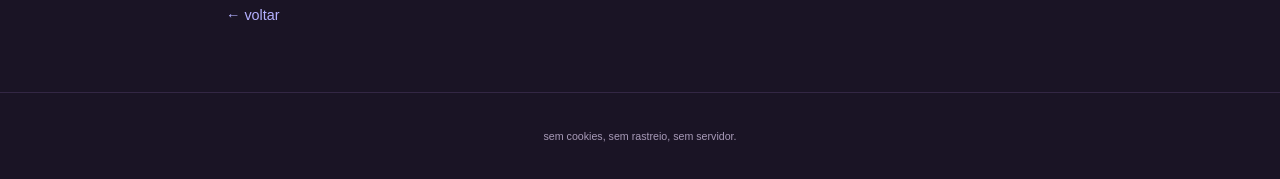
<file: posts/vivo-easy-gigas-expirar.html>
<!DOCTYPE html>
<html lang="pt-BR">
<head>
<meta charset="UTF-8">
<meta name="viewport" content="width=device-width, initial-scale=1.0">
<meta name="description" content="a vivo resolveu que os 152gb que eu PAGUEI em 2018 nao valem mais nada e ainda me ignorou no procon. isso é apropriacao indebita disfarcada de "atualizacao de p">
<meta name="robots" content="index, follow">
<link rel="canonical" href="https://tapiokr.github.io/tapioka/posts/vivo-easy-gigas-expirar.html">
<meta property="og:title" content="a vivo ta confiscando 152gb q eu paguei e ainda me ignorou no procon — tapioca.txt">
<meta property="og:description" content="a vivo resolveu que os 152gb que eu PAGUEI em 2018 nao valem mais nada e ainda me ignorou no procon. isso é apropriacao indebita disfarcada de "atualizacao de plano" e ninguem ta falando sobre. (¬_¬)  em novembro de 2018, na black friday, eu coloquei cerca de 500 reais no plano vivo easy. na epoca a">
<meta property="og:type" content="article">
<meta property="og:url" content="https://tapiokr.github.io/tapioka/posts/vivo-easy-gigas-expirar.html">
<meta name="twitter:card" content="summary">
<meta name="twitter:title" content="a vivo ta confiscando 152gb q eu paguei e ainda me ignorou no procon — tapioca.txt">
<meta name="twitter:description" content="a vivo resolveu que os 152gb que eu PAGUEI em 2018 nao valem mais nada e ainda me ignorou no procon. isso é apropriacao indebita disfarcada de "atualizacao de plano" e ninguem ta falando sobre. (¬_¬)  em novembro de 2018, na black friday, eu coloquei cerca de 500 reais no plano vivo easy. na epoca a">

<title>a vivo ta confiscando 152gb q eu paguei e ainda me ignorou no procon — tapioca.txt</title>
<link rel="stylesheet" href="../estilo.css">
</head>
<body>
<header>
  <h1>🍡 tapioca.txt</h1>
  <nav>
    <a href="../index.html">inicio</a>
    <a href="../sobre.html">sobre</a>
  </nav>
</header>

<main>
  <article class="post-conteudo" itemscope itemtype="https://schema.org/Article">
    <h1 itemprop="headline">a vivo ta confiscando 152gb q eu paguei e ainda me ignorou no procon</h1>
    <div class="meta">
      <time datetime="2026-05-25">2026-05-25</time>
      <span itemprop="author" itemscope itemtype="https://schema.org/Person"><span itemprop="name">tapioca</span></span>
      <span class="tag">desabafo</span> <span class="tag">vivo</span> <span class="tag">telecom</span> <span class="tag">procon</span> <span class="tag">consumidor</span> <span class="tag">cdc</span>
    </div>
    <div itemprop="articleBody">
<p>a vivo resolveu que os 152gb que eu PAGUEI em 2018 nao valem mais nada e ainda me ignorou no procon. isso é apropriacao indebita disfarcada de "atualizacao de plano" e ninguem ta falando sobre. (¬_¬)</p>
<p>em novembro de 2018, na black friday, eu coloquei cerca de 500 reais no plano vivo easy. na epoca a propaganda da operadora era BEM clara, os gigas nao tem validade. nunca. enquanto nao usasse, tava la. essa era a principal caracteristica do produto e o unico motivo pelo qual eu decidi investir aquele dinheiro todo de uma vez.</p>
<p>eu nao uso muito o celular, so mantenho a linha ativa por precaucao. sms de verificacao, essas coisas. as vezes uso um pouquinho de internet quando to fora de casa. por isso a ideia de comprar um monte de gb de uma vez e nunca se preocupar com validade fazia sentido total pra mim.</p>
<p>ai do nada, no fim de 2025, chega um sms da vivo falando que eu precisava usar ou comprar servicos ate 27 de janeiro de 2026. se nao, seria migrado compulsoriamente pro plano "vivo pre" e "perderia meus beneficios". traduzindo, eles iam confiscar os 152gb que eu paguei antecipadamente. tipo... o que??? (T_T)</p>
<h2>a jogada suja</h2>
<p>aqui que a coisa fica feia. a vivo nao ta so alterando um plano. ela ta mudando as regras de um produto que eu ja paguei faz 7 anos. é como se você comprasse um jogo na steam e anos depois a empresa falasse "ah na verdade você precisa jogar todo mes senao perde o jogo". nao faz sentido.</p>
<p>isso cai em varios artigos do codigo de defesa do consumidor. o artigo 35 fala que a oferta vincula o fornecedor. eles prometeram gigas sem validade, entao tem que cumprir. o artigo 51 inciso XIII proibe alteracao unilateral de contrato em prejuizo do consumidor. criar uma obrigacao de compra recorrente que nao existia na epoca é exatamente isso.</p>
<p>e o pior, a ameaca de "perder os beneficios" configura apropriacao indebita. eu PAGUEI por aqueles 152gb. o servico nao foi prestado. eles nao podem simplesmente pegar o que é meu. é confiscar patrimonio do consumidor, ponto final.</p>
<h2>procon e o silencio</h2>
<p>eu abri uma reclamacao no procon da minha regiao. a vivo visualizou, deu um complemento padrao de atendimento de primeiro nivel que nao resolve nada, e depois simplesmente deixou o prazo expirar.</p>
<p>o atendimento de primeiro nivel da vivo so resolve questoes operacionais. ligacao ruim, pacote nao carregou, essas coisas. questao contratual complexa precisa ir pra ouvidoria ou setor juridico. mas eles nunca fizeram isso. so mandaram uma resposta automatica e mandaram ver.</p>
<p>a reclamacao foi finalizada por prazo expirado. eu avaliei com nota 1 e escrevi "ignoraram". porque é exatamente isso que aconteceu. a vivo nao respondeu de verdade, nao ofereceu solucao, so deixou o prazo passar.</p>
<h2>e agora?</h2>
<p>fica o alerta pra nunca confiar 100% em promessa de operadora. se eles podem mudar as regras do jogo anos depois, o consumidor sempre fica no prejuizo.</p>
<p>e se você ta passando pela mesma coisa com vivo easy, me conta. a gente precisa fazer barulho porque sozinho a gente nao muda nada e essas empresas sabem disso. ( ; ω ; )</p>
    </div>
  </article>
  <a class="voltar" href="../index.html">← voltar</a>
</main>

<footer>
  <small>sem cookies, sem rastreio, sem servidor.</small>
</footer>
</body>
</html>
</file>
<file: estilo.css>
:root {
  --bg: #1a1425;
  --bg2: #241b36;
  --text: #e8e0f0;
  --muted: #a89bb8;
  --accent: #ff9ecd;
  --accent2: #b4b0ff;
  --border: #332744;
  --radius: 14px;
}

* { box-sizing: border-box; }

html { scroll-behavior: smooth; }

body {
  margin: 0;
  font-family: "Segoe UI", Tahoma, Geneva, Verdana, sans-serif;
  background: var(--bg);
  color: var(--text);
  line-height: 1.7;
  font-size: 16px;
}

header {
  border-bottom: 1px solid var(--border);
  padding: 2rem 1rem 1.2rem;
  text-align: center;
  background: linear-gradient(180deg, var(--bg2) 0%, var(--bg) 100%);
}

header h1 {
  margin: 0;
  font-size: 1.8rem;
  color: var(--accent);
  letter-spacing: 1px;
}

nav {
  margin-top: 0.6rem;
}

nav a {
  color: var(--accent2);
  text-decoration: none;
  margin: 0 0.8rem;
  font-size: 0.95rem;
  border-bottom: 2px solid transparent;
  transition: border-color 0.2s;
}

nav a:hover { border-bottom-color: var(--accent); }

main {
  max-width: 860px;
  margin: 0 auto;
  padding: 2rem 1rem 4rem;
}

.sub {
  text-align: center;
  color: var(--muted);
  margin-bottom: 2rem;
  font-size: 0.95rem;
}

article {
  background: var(--bg2);
  border: 1px solid var(--border);
  border-radius: var(--radius);
  padding: 1.2rem 1.4rem;
  margin-bottom: 1.4rem;
  transition: transform 0.15s, border-color 0.2s;
}

article:hover {
  transform: translateY(-2px);
  border-color: var(--accent);
}

article h2 {
  margin: 0 0 0.4rem;
  font-size: 1.25rem;
}

article h2 a {
  color: var(--text);
  text-decoration: none;
}

article h2 a:hover { color: var(--accent); }

.meta {
  font-size: 0.82rem;
  color: var(--muted);
  margin-bottom: 0.6rem;
}

.meta time { margin-right: 0.6rem; }

.tag {
  display: inline-block;
  background: var(--bg);
  border: 1px solid var(--border);
  color: var(--accent2);
  padding: 0.1rem 0.5rem;
  border-radius: 999px;
  font-size: 0.75rem;
  margin-right: 0.3rem;
}

article p {
  margin: 0;
  color: var(--muted);
  font-size: 0.95rem;
}

.vazio {
  text-align: center;
  color: var(--muted);
  padding: 3rem 1rem;
}

.post-conteudo {
  background: var(--bg2);
  border: 1px solid var(--border);
  border-radius: var(--radius);
  padding: 1.6rem 1.8rem;
}

.post-conteudo h1 {
  margin: 0 0 0.5rem;
  font-size: 1.5rem;
  color: var(--accent);
}

.post-conteudo .meta { margin-bottom: 1.2rem; }

.post-conteudo p {
  margin: 0 0 1rem;
  text-align: justify;
  word-wrap: break-word;
}

.post-conteudo p:last-child { margin-bottom: 0; }

.post-conteudo h2 {
  font-size: 1.15rem;
  color: var(--accent);
  margin: 1.6rem 0 0.6rem;
  padding-bottom: 0.3rem;
  border-bottom: 1px solid var(--border);
}

.post-conteudo h2:first-child { margin-top: 0; }

.post-conteudo strong { color: var(--text); }

.post-conteudo em { color: var(--accent2); font-style: italic; }

.post-conteudo ul {
  margin: 0 0 1rem 1.2rem;
  padding: 0;
}

.post-conteudo li {
  margin-bottom: 0.4rem;
  color: var(--muted);
}

.voltar {
  display: inline-block;
  margin-top: 1.6rem;
  color: var(--accent2);
  text-decoration: none;
  font-size: 0.9rem;
}

.voltar:hover { color: var(--accent); }

footer {
  text-align: center;
  padding: 2rem 1rem;
  color: var(--muted);
  font-size: 0.8rem;
  border-top: 1px solid var(--border);
}

code {
  background: var(--bg);
  padding: 0.1rem 0.35rem;
  border-radius: 6px;
  font-size: 0.9em;
  color: var(--accent);
}

@media (max-width: 480px) {
  body { font-size: 15px; }
  main { padding: 1.2rem 0.8rem 3rem; }
  .post-conteudo { padding: 1.2rem; }
}
</file>
